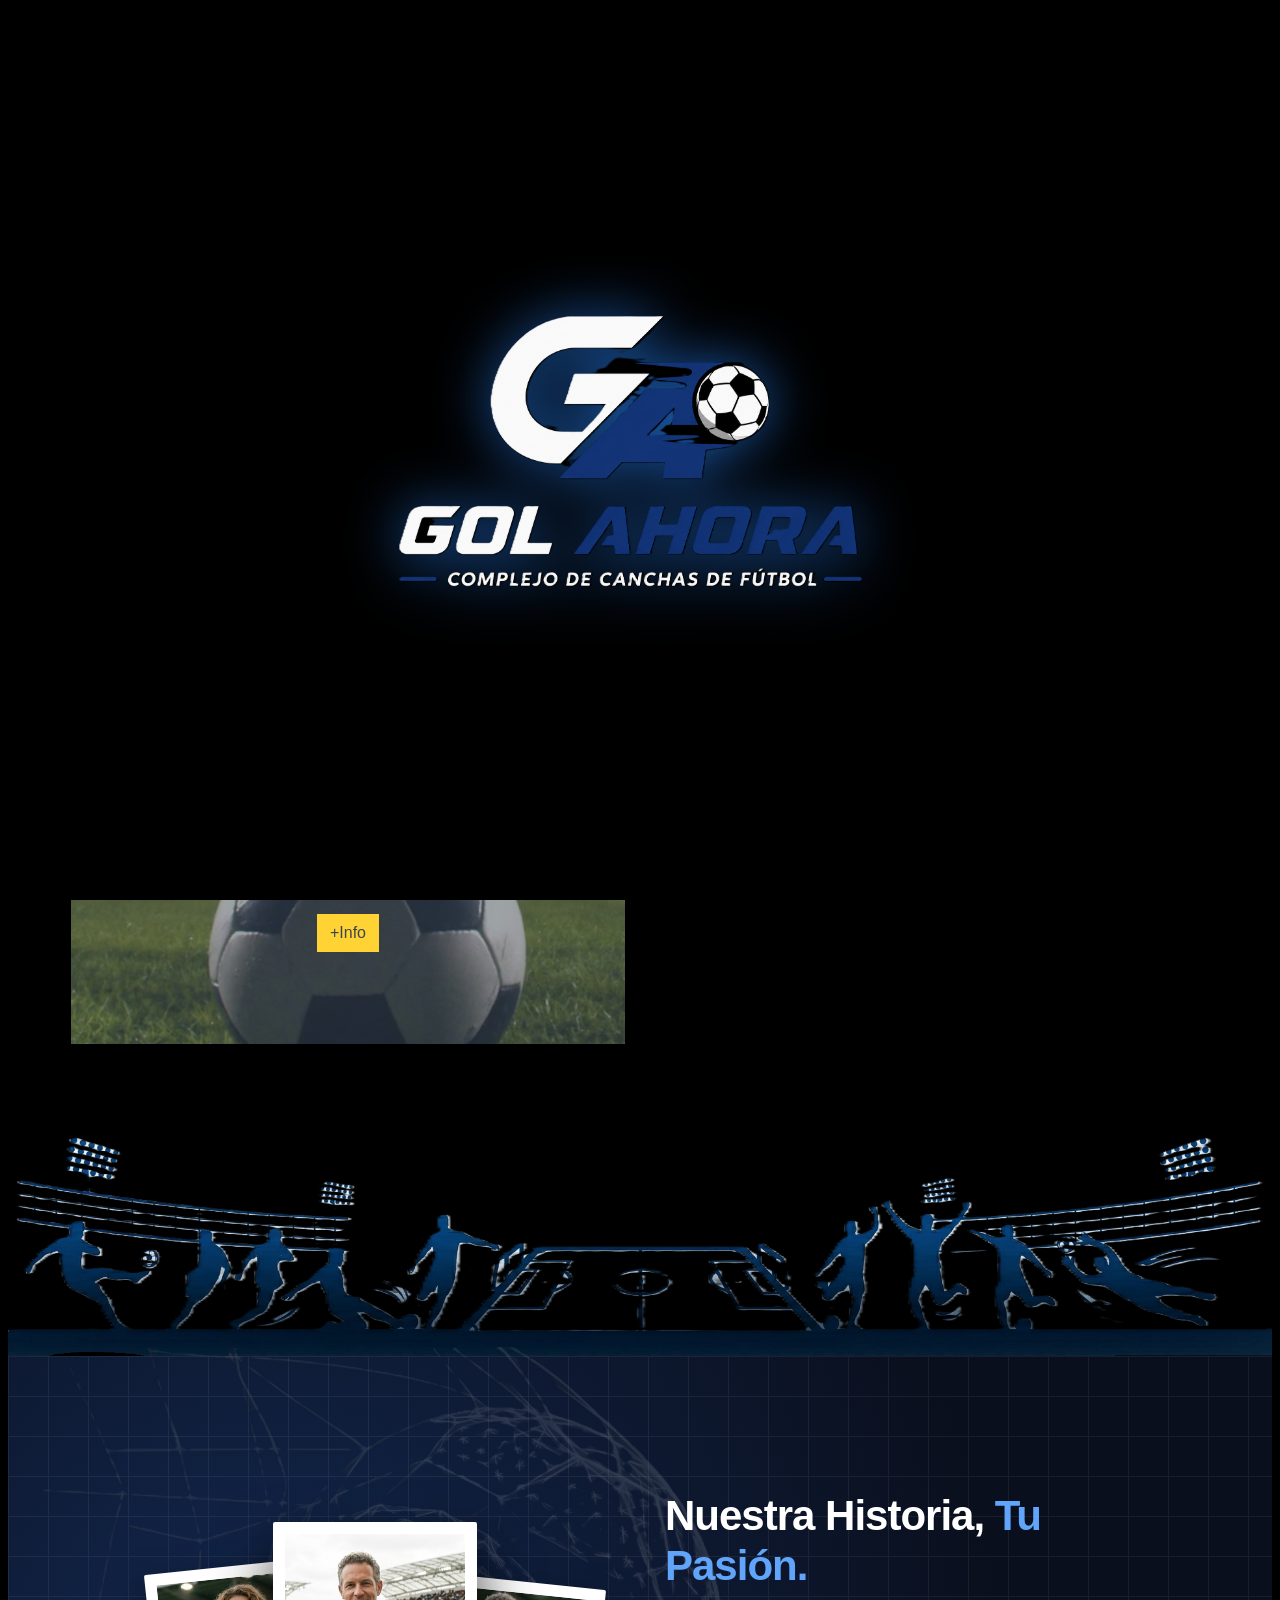
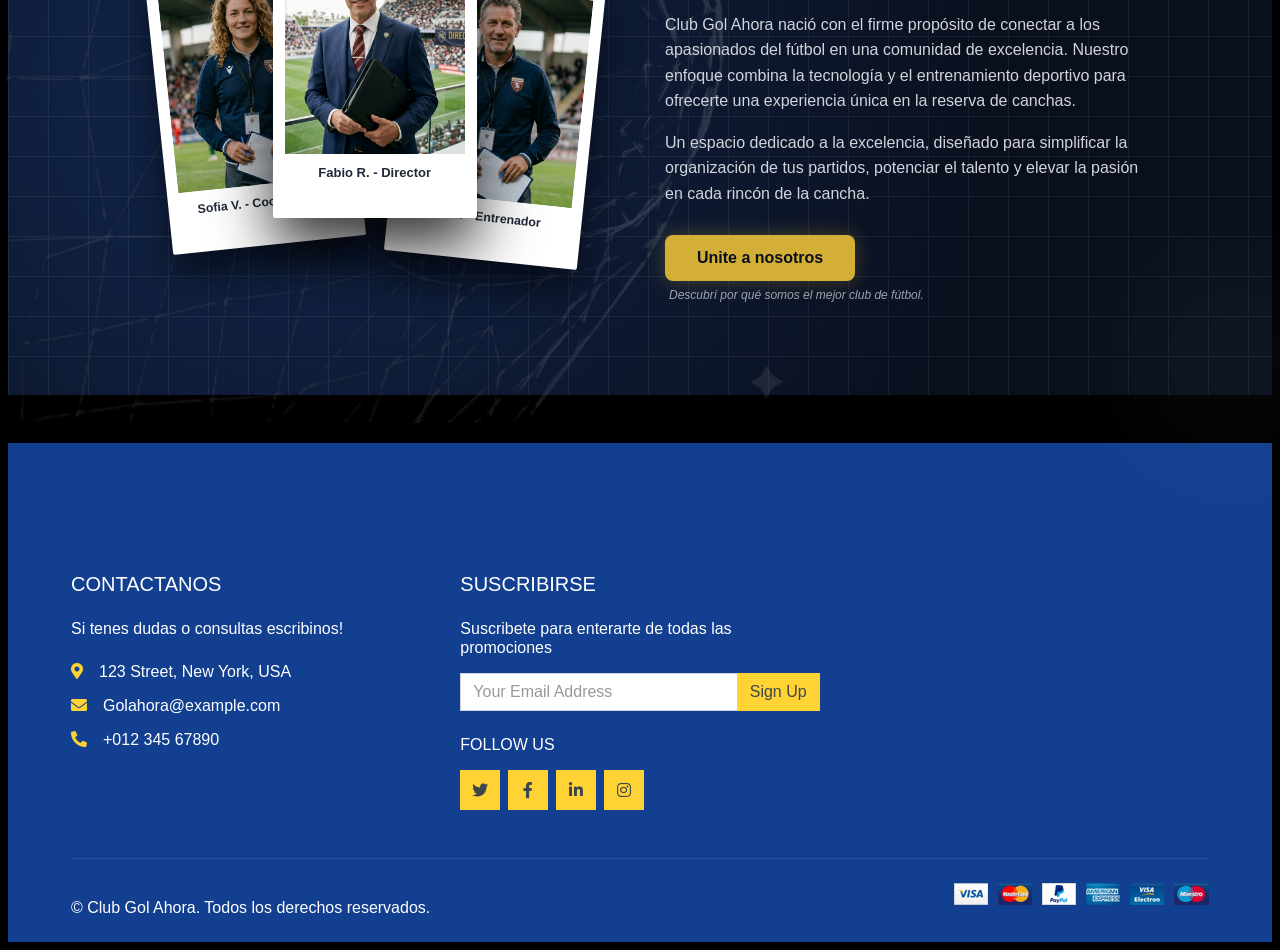
<file: index.html>
<!DOCTYPE html>
<html lang="en">

<head>
    <meta charset="utf-8">
    <title>Gol Ahora- Club de futbol</title>
    <meta content="width=device-width, initial-scale=1.0" name="viewport">
    <meta content="Free HTML Templates" name="description">

  

    <!-- Google Web Fonts -->
    <link rel="preconnect" href="https://fonts.gstatic.com">
    <link href="https://fonts.googleapis.com/css2?family=Roboto:wght@400;500;700&display=swap" rel="stylesheet">  

    <!-- Font Awesome -->
    <link href="https://cdnjs.cloudflare.com/ajax/libs/font-awesome/5.10.0/css/all.min.css" rel="stylesheet">

    <!-- Libraries Stylesheet -->
    <link href="lib/animate/animate.min.css" rel="stylesheet">
    <link href="lib/owlcarousel/assets/owl.carousel.min.css" rel="stylesheet">

    <!-- Customized Bootstrap Stylesheet -->
    <link href="css/style.css" rel="stylesheet">
</head>

<body>
    <!-- 1. PRELOADER (Siempre al principio del body) -->
    <div id="preloader">
        <div class="cancha-mini">
            <div class="arco"></div>
            <div class="pelota"></div>
        </div>
        <!-- Reemplazamos el h2 por la imagen del logo -->
        <div class="loading-logo-container">
            <img src="img/GOL_AHORA.png" alt="Gol Ahora" class="loading-logo">
        </div>
    </div>

    <!-- Barra de navegacion comienzo -->
    <div class="col-lg-12 px-0">
        <!-- Aplicamos una clase personalizada 'nav-diagonal' -->
        <nav class="navbar navbar-expand-lg navbar-dark py-0 px-0 nav-diagonal">

            <!-- Contenedor del Logo y Título (Lado Izquierdo) -->
            <div class="brand-section d-flex align-items-center">
                <a href="" class="text-decoration-none d-flex align-items-center">
                    <img src="img/icono1.png" alt="Logo GA" class="logo-img">
                    <div class="d-flex align-items-center text-nowrap">
                        <!-- 'CLUB' en azul del logo, 'GOL AHORA' en blanco -->
                        <span class="h1 text-uppercase mb-0 brand-club">CLUB</span>
                        <span class="h1 text-uppercase text-white mb-0 brand-gol">GOL AHORA</span>
                    </div>
                </a>
            </div>

            <!-- Botón para móviles -->
            <button type="button" class="navbar-toggler" data-toggle="collapse" data-target="#navbarCollapse">
                <span class="navbar-toggler-icon"></span>
            </button>

            <!-- Enlaces (Lado Derecho / Celeste) -->
            <div class="collapse navbar-collapse justify-content-end" id="navbarCollapse">
                <div class="navbar-nav py-0 pr-xl-5">
                    <a href="index.html" class="nav-item nav-link active">Home</a>
                    <a href="Registro.html" class="nav-item nav-link">Registrarse</a>
                    <a href="Acceder.html" class="nav-item nav-link">Acceder</a>
                    <a href="#SobreNosotros" class="nav-item nav-link">Sobre Nosotros</a>
                    <a href="#Contactanos" class="nav-item nav-link">Contactanos</a>
                </div>
            </div>
        </nav>
    </div>
    <!-- Navbar End -->
    <!-- Carousel Start -->
    <div class="container-fluid mb-4">
        <div class="row px-xl-5">
            <div class="col-lg-8">
                <div id="header-carousel" class="carousel slide carousel-fade mb-30 mb-lg-0" data-ride="carousel">
                    <ol class="carousel-indicators">
                        <li data-target="#header-carousel" data-slide-to="0" class="active"></li>
                        <li data-target="#header-carousel" data-slide-to="1"></li>
                        <li data-target="#header-carousel" data-slide-to="2"></li>
                        <li data-target="#header-carousel" data-slide-to="3"></li>
                    </ol>
                    <div class="carousel-inner">
                        <div class="carousel-item position-relative active" style="height: 430px;">
                            <img class="position-absolute w-100 h-100" src="img/ReservarCancha.jpeg" style="object-fit: cover;">
                            <div class="carousel-caption d-flex flex-column align-items-center justify-content-center">
                                <div class="p-3" style="max-width: 700px;">
                                    <h1 class="display-4 text-white mb-3 animate__animated animate__fadeInDown">Reserva tu cancha</h1>
                                    <p class="mx-md-5 px-5 animate__animated animate__bounceIn">Queres conocer nuestras canchas? Haz tu reserva ahora!</p>
                                    <a class="btn btn-outline-light py-2 px-4 mt-3 animate__animated animate__fadeInUp" href="VerCanchas.html">Ver canchas</a>
                                </div>
                            </div>
                        </div>
                        <div class="carousel-item position-relative" style="height: 430px;">
                            <img class="position-absolute w-100 h-100" src="img/Futbol5.jpeg" style="object-fit: cover;">
                            <div class="carousel-caption d-flex flex-column align-items-center justify-content-center">
                                <div class="p-3" style="max-width: 700px;">
                                    <h1 class="display-4 text-white mb-3 animate__animated animate__fadeInDown">Futbol 5</h1>
                                    <a class="btn btn-outline-light py-2 px-4 mt-3 animate__animated animate__fadeInUp" href="ReservadeCancha.html">Reservar</a>
                                </div>
                            </div>
                        </div>
                        <div class="carousel-item position-relative" style="height: 430px;">
                            <img class="position-absolute w-100 h-100" src="img/Futbol7.jpeg" style="object-fit: cover;">
                            <div class="carousel-caption d-flex flex-column align-items-center justify-content-center">
                                <div class="p-3" style="max-width: 700px;">
                                    <h1 class="display-4 text-white mb-3 animate__animated animate__fadeInDown">Futbol 7 </h1>
                                    <a class="btn btn-outline-light py-2 px-4 mt-3 animate__animated animate__fadeInUp" href="ReservadeCancha.html">Reservar</a>
                                </div>
                            </div>
                        </div>
                        <div class="carousel-item position-relative" style="height: 430px;">
                            <img class="position-absolute w-100 h-100" src="img/Futbol11.jpeg" style="object-fit: cover;">
                            <div class="carousel-caption d-flex flex-column align-items-center justify-content-center">
                                <div class="p-3" style="max-width: 700px;">
                                    <h1 class="display-4 text-white mb-3 animate__animated animate__fadeInDown">Futbol 11</h1>
                                    <a class="btn btn-outline-light py-2 px-4 mt-3 animate__animated animate__fadeInUp" href="ReservadeCancha.html">Reservar</a>
                                </div>
                            </div>
                        </div>
                    </div>
                </div>
            </div>
            <div class="col-lg-4">
                <div class="product-offer mb-30" style="height: 200px;">
                    <img class="img-fluid" src="img/ClasesParticulares.jpeg" alt="">
                    <div class="offer-text">

                        <h3 class="text-white mb-3">Clases particulares</h3>
                        <a href="" class="btn btn-primary">Inscribirse</a>
                    </div>
                </div>
                <div class="product-offer mb-30" style="height: 200px;">
                    <img class="img-fluid" src="img/Entrenamientos.jpeg" alt="">
                    <div class="offer-text">

                        <h3 class="text-white mb-3">Entrenamientos</h3>
                        <a href="" class="btn btn-primary">Inscribirse</a>
                    </div>
                </div>
            </div>
        </div>
    </div>
    <!-- Carousel End -->
    <!-- Featured Start -->
    <div class="row text-center justify-content-center">
        <!-- Icono Reserva de canchas -->
        <div class="col-lg-2 col-md-4 col-6 mb-4">
            <a href="ReservadeCancha.html">
                <img src="img/iconoReservaCanchas.png" class="btn-icon img-fluid" alt="Reservas">
            </a>
        </div>
        <!-- Icono Clases -->
        <div class="col-lg-2 col-md-4 col-6 mb-4">
            <a href="Login.html">
                <img src="img/iconoClases.png" class="btn-icon img-fluid" alt="Clases">
            </a>
        </div>
        <!-- Icono Entrenamientos-->
        <div class="col-lg-2 col-md-4 col-6 mb-4">
            <a href="">
                <img src="img/iconoEntrenamientos.png" class="btn-icon img-fluid" alt="Entrenamientos">
            </a>
        </div>
        <!-- Icono Torneos -->
        <div class="col-lg-2 col-md-4 col-6 mb-4">
            <a href="Torneos.html">
                <img src="img/iconoTorneos.png" class="btn-icon img-fluid" alt="Torneos">
            </a>
        </div>
        <!-- Icono Ligas -->
        <div class="col-lg-2 col-md-4 col-6 mb-4">
            <a href="Ligas.html">
                <img src="img/iconoLigas.png" class="btn-icon img-fluid" alt="Ligas">
            </a>
        </div>
    </div>



    <!-- Featured End -->
    <!-- Offer Start -->
    <div class="container-fluid pt-5 pb-3">
        <div class="row px-xl-5">
            <div class="col-md-6">
                <div class="product-offer mb-30" style="height: 300px;">
                    <img class="img-fluid" src="img/Descuentos.jpeg" alt="Descuentos">
                    <div class="offer-text">

                        <h3 class="text-white mb-3">Conoce nuestros Descuentos!</h3>
                        <a href="Descuentos.html" class="btn btn-primary">+Info</a>
                    </div>
                </div>
            </div>
            <div class="col-md-6">
                <div class="product-offer mb-30" style="height: 300px;">
                    <iframe src="https://www.google.com/maps/embed?pb=!1m18!1m12!1m3!1d3277.238815974752!2d-58.2701595257503!3d-34.77476277289345!2m3!1f0!2f0!3f0!3m2!1i1024!2i768!4f13.1!3m3!1m2!1s0x95a32eb0350b768f%3A0xbd0aa21eac3ef032!2sUniversidad%20Nacional%20Arturo%20Jauretche!5e0!3m2!1ses-419!2sar!4v1779295306758!5m2!1ses-419!2sar" width="600" height="450" style="border:0;" allowfullscreen="" loading="lazy" referrerpolicy="no-referrer-when-downgrade"></iframe> width="600" height="450" style="border:0;" allowfullscreen="" loading="lazy" referrerpolicy="no-referrer-when-downgrade"></iframe>
                </div>
            </div>
        </div>
    </div>
    </div>

    <div class="sn-header-banner-container">
        <img src="img/barrasobrenosotros.png" alt="Siluetas de fútbol Gol Ahora">
    </div>

    <section id="SobreNosotros">

        <div class="sn-bg-gradient"></div>
        <div class="sn-bg-grid"></div>

        <div class="sn-cards-container">
            <img src="img/pelotared.png" class="sn-img-atras" alt="Fondo de la sección">
            <div class="sn-card sn-card-left">
                <div class="sn-photo-wrapper">
                    <img src="img/coordinadora.png" alt="Sofia V. - Entrenadora Jefa">
                </div>
                <p class="sn-card-text">Sofia V. - Coordinadora </p>
            </div>

            <div class="sn-card sn-card-center">
                <div class="sn-photo-wrapper">
                    <img src="img/director.png" alt="Fabio R. - Director">
                </div>
                <p class="sn-card-text">Fabio R. - Director</p>
            </div>

            <div class="sn-card sn-card-right">
                <div class="sn-photo-wrapper">
                    <img src="img/entrenador.png" alt="Javier C. - Entrenador">
                </div>
                <p class="sn-card-text">Javier - Entrenador</p>
            </div>

        </div>

        <div class="sn-content-container">
            <h2 class="sn-title">
                Nuestra Historia, <span class="sn-title-accent">Tu Pasión.</span>
            </h2>

            <div class="sn-description">
                <p>
                    Club Gol Ahora nació con el firme propósito de conectar a los apasionados del fútbol en una comunidad de excelencia. Nuestro enfoque combina la tecnología y el entrenamiento deportivo para ofrecerte una experiencia única en la  reserva de canchas.
                </p>
                <p>
                    Un espacio dedicado a la excelencia, diseñado para simplificar la organización de tus partidos, potenciar el talento y elevar la pasión en cada rincón de la cancha.
                </p>
            </div>

            <div class="sn-button-wrapper">
                <a href="/Registro.html" class="sn-btn">Unite a nosotros</a>
                <p class="sn-btn-subtext">Descubrí por qué somos el mejor club de fútbol.</p>
            </div>
        </div>

        <div class="sn-glow-effect"></div>

    </section>

    <!-- Footer Start -->
    <div class="container-fluid footer-personalizado text-secondary mt-5 pt-5">

        <div class="row px-xl-5 pt-5">
            <div id="Contactanos" class="col-lg-4 col-md-12 mb-5 pr-3 pr-xl-5">
                <h5 class="text-secondary text-uppercase mb-4">Contactanos</h5>
                <p class="mb-4">Si tenes dudas o consultas escribinos!</p>
                <p class="mb-2"><i class="fa fa-map-marker-alt text-primary mr-3"></i>123 Street, New York, USA</p>
                <p class="mb-2"><i class="fa fa-envelope text-primary mr-3"></i>Golahora@example.com</p>
                <p class="mb-0"><i class="fa fa-phone-alt text-primary mr-3"></i>+012 345 67890</p>
            </div>

            <div class="col-md-4 mb-5">
                <h5 class="text-secondary text-uppercase mb-4">Suscribirse</h5>
                <p>Suscribete para enterarte de todas las promociones</p>
                <div class="input-group">
                    <input type="text" class="form-control" placeholder="Your Email Address">
                    <div class="input-group-append">
                        <button class="btn btn-primary">Sign Up</button>
                    </div>
                </div>
                <h6 class="text-secondary text-uppercase mt-4 mb-3">Follow Us</h6>
                <div class="d-flex">
                    <a class="btn btn-primary btn-square mr-2" href="#"><i class="fab fa-twitter"></i></a>
                    <a class="btn btn-primary btn-square mr-2" href="#"><i class="fab fa-facebook-f"></i></a>
                    <a class="btn btn-primary btn-square mr-2" href="#"><i class="fab fa-linkedin-in"></i></a>
                    <a class="btn btn-primary btn-square" href="#"><i class="fab fa-instagram"></i></a>
                </div>
            </div>
        </div> <!-- cierre row -->
        <!-- COPYRIGHT adentro del footer -->
        <div class="row border-top mx-xl-5 py-4" style="border-color: rgba(256, 256, 256, .1) !important;">
            <div class="col-md-6 px-xl-0">
                <p class="mb-md-0 text-center text-md-left text-secondary">
                    &copy; <a class="text-primary" href="#">Club Gol Ahora</a>. Todos los derechos reservados.
                </p>
            </div>
            <div class="col-md-6 px-xl-0 text-center text-md-right">
                <img class="img-fluid" src="img/payments.png" alt="">
            </div>
        </div> <!-- cierre row copyright -->

    </div> <!-- cierre footer-personalizado -->
    <!-- Footer End -->
    <!-- Back to Top -->
    <a href="#" class="btn btn-primary back-to-top"><i class="fa fa-angle-double-up"></i></a>


    <!-- JavaScript Libraries -->
    <script src="https://code.jquery.com/jquery-3.4.1.min.js"></script>
    <script src="https://stackpath.bootstrapcdn.com/bootstrap/4.4.1/js/bootstrap.bundle.min.js"></script>
    <script src="lib/easing/easing.min.js"></script>
    <script src="lib/owlcarousel/owl.carousel.min.js"></script>

    <!-- Contact Javascript File -->
    <script src="mail/jqBootstrapValidation.min.js"></script>
    <script src="mail/contact.js"></script>

    <!-- Template Javascript -->
    <script src="js/main.js"></script>
</body>

</html>
</file>
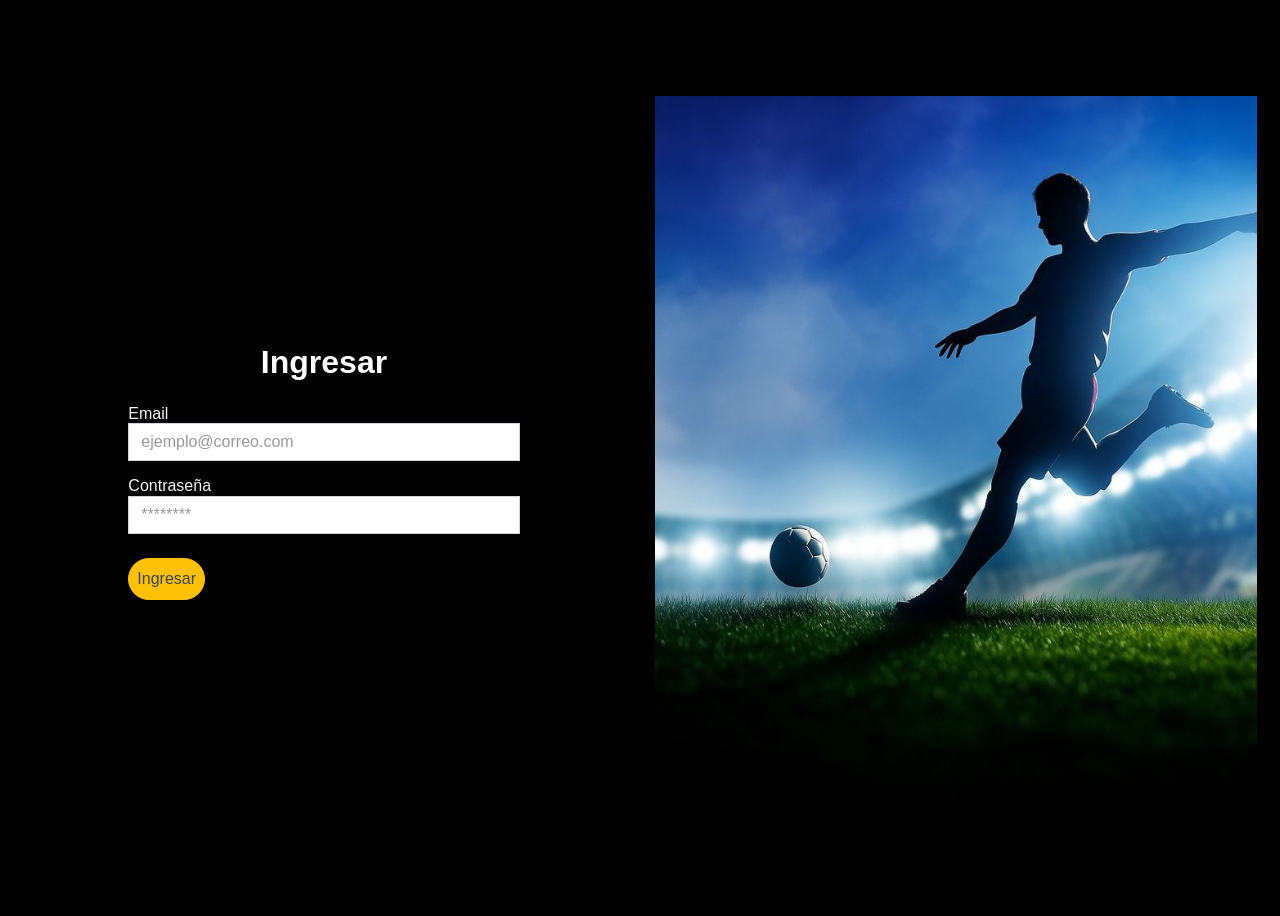
<file: Acceder.html>
<!DOCTYPE html>
<html lang="en">
<head>
        <meta charset="utf-8">
    <title>Acceder</title>
    <meta content="width=device-width, initial-scale=1.0" name="viewport">
    <meta content="Free HTML Templates" name="keywords">
    <meta content="Free HTML Templates" name="description">


    <!-- Favicon -->
    <link href="img/favicon.ico" rel="icon">

    <!-- Google Web Fonts -->
    <link rel="preconnect" href="https://fonts.gstatic.com">
    <link href="https://fonts.googleapis.com/css2?family=Roboto:wght@400;500;700&display=swap" rel="stylesheet">  

    <!-- Font Awesome -->
    <link href="https://cdnjs.cloudflare.com/ajax/libs/font-awesome/5.10.0/css/all.min.css" rel="stylesheet">

    <!-- Libraries Stylesheet -->
    <link href="lib/animate/animate.min.css" rel="stylesheet">
    <link href="lib/owlcarousel/assets/owl.carousel.min.css" rel="stylesheet">

    <!-- Customized Bootstrap Stylesheet -->
    <link href="css/style.css" rel="stylesheet">
</head>
    <body>
   <div class="container-fluid g-0 min-vh-100">
    
    <div class="row g-0 min-vh-100 align-items-center">
        
        <div class=" col-12 col-md-4 mx-auto">
            <h2 class="text-center fw-bold text-white mb-4">Ingresar</h2>
            
            <form id="login">
                <div class="mb-3 text-start">
                    <label for="email" class="form-label fw-semibold text-secondary">Email</label>
                    <input type="email" class="form-control" id="email" placeholder="ejemplo@correo.com" required>
                </div>
                
                <div class="mb-4 text-start">
                    <label for="password" class="form-label fw-semibold text-secondary">Contraseña</label>
                    <input type="password" class="form-control" id="password" placeholder="********" required>
                </div>
                
                <div class="d-grid">
                    <button type="submit" class="btn btn-warning text-dark fw-bold rounded-pill p-2 text-center text-decoration-none">
                    Ingresar
                    </button>
                </div>
            </form>
        </div> 
        <div class="col-12 col-md-6">
            <img src="img/acceder3.jpeg" alt="imagen acceder" class="img-fluid">
        </div> 
        
    </div>

</div>
        <script src="js/AccederApi.js"></script>
    </body>
</html>
</file>
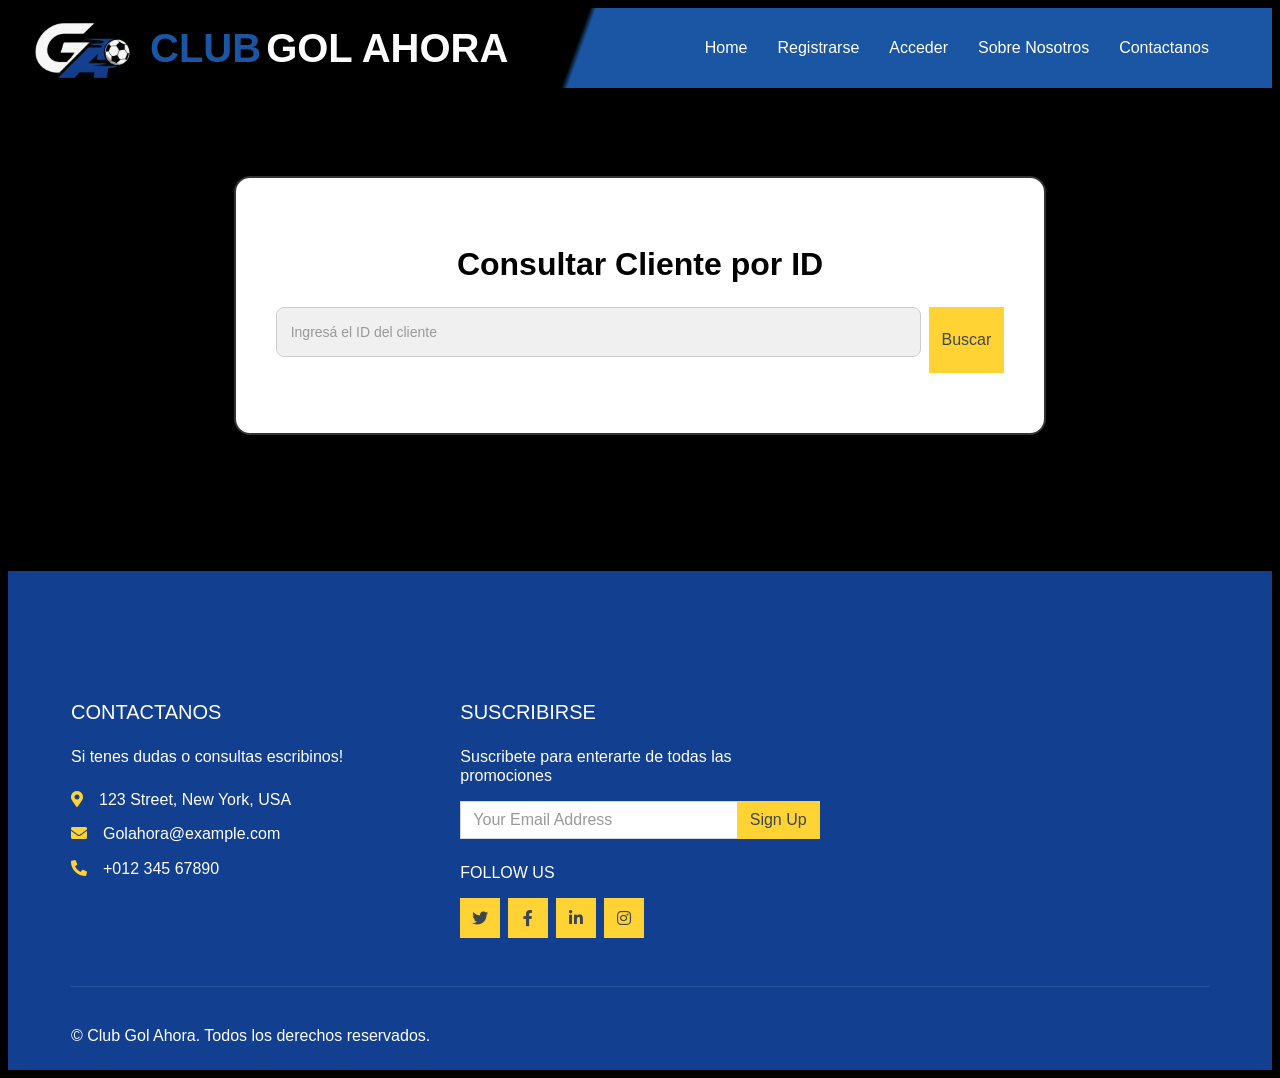
<file: ConsultarUnCliente.html>
<!DOCTYPE html>
<html lang="en">

<!-- HEAD, INFORMACION QUE LEE EL NAVEGADOR ANTES DE ENTRAR A LA PAGINA -->

<head>
    <meta charset="utf-8"> <!-- IDIOMA DE CARACTERES A USAR -->
    <title>Gol Ahora - Consulta Cliente</title>  <!-- TITULO DE LA PAGINA  -->
    <meta content="width=device-width, initial-scale=1.0" name="viewport"> <!-- HACE LA PAGINA RESPONSIVE -->
    <meta content="fútbol, canchas, torneos, reservas" name="keywords">

    <!-- FUENTES DE GOOGLE -->
    <link rel="preconnect" href="https://fonts.gstatic.com">
    <link href="https://fonts.googleapis.com/css2?family=Roboto:wght@400;500;700&display=swap" rel="stylesheet">

    <!-- CARGA LIBRERIA DE ICONOS -->
    <link href="https://cdnjs.cloudflare.com/ajax/libs/font-awesome/5.10.0/css/all.min.css" rel="stylesheet">

    <!-- DA LAS ANIMACIONES -->
    <link href="lib/animate/animate.min.css" rel="stylesheet">
    <link href="lib/owlcarousel/assets/owl.carousel.min.css" rel="stylesheet">

    <!-- ARCHIVO CSS CON EL ESTILO PROPIO -->
    <link href="css/style.css" rel="stylesheet">
</head>

<body>



    <!-- NAVBAR -->
    <div class="col-lg-12 px-0">
        <nav class="navbar navbar-expand-lg navbar-dark py-0 px-0 nav-diagonal">
            
            <!-- LOGO Y TITULOS -->
            <div class="brand-section d-flex align-items-center">
                <a href="index.html" class="text-decoration-none d-flex align-items-center">
                    <img src="img/icono1.png" alt="Logo GA" class="logo-img">
                    <div class="d-flex align-items-center text-nowrap">
                        <span class="h1 text-uppercase mb-0 brand-club">CLUB</span>
                        <span class="h1 text-uppercase text-white mb-0 brand-gol">GOL AHORA</span>
                    </div>
                </a>
            </div>

            <!-- BOTON HAMBURGUESA PARA CELULARES -->
            <button type="button" class="navbar-toggler" data-toggle="collapse" data-target="#navbarCollapse">
                <span class="navbar-toggler-icon"></span>
            </button>

            <!-- LINKS -->
            <div class="collapse navbar-collapse justify-content-end" id="navbarCollapse">
                <div class="navbar-nav py-0 pr-xl-5">
                    <a href="index.html" class="nav-item nav-link">Home</a>
                    <a href="Login.html" class="nav-item nav-link">Registrarse</a>
                    <a href="Acceder.html" class="nav-item nav-link">Acceder</a>
                    <a href="#SobreNosotros" class="nav-item nav-link">Sobre Nosotros</a>
                    <a href="#Contactanos" class="nav-item nav-link">Contactanos</a>
                </div>
            </div>
        </nav>
    </div>

    <!-- INICIO - ACÁ EL CONTENIDO REAL DE LA PAGINA VERCANCHAS -->
    <div class="container py-5">
    <div class="row justify-content-center">
        <div class="col-lg-8">
            <div class="tipo-cancha-form">

                <h2 class="text-center mb-4">Consultar Cliente por ID</h2>

                <p class="error escondido"></p>

                <!-- FORMULARIO DE BÚSQUEDA -->
                <div class="form-group d-flex gap-2">
                    <input type="number" id="input-id" class="form-control" placeholder="Ingresá el ID del cliente">
                    <button id="btn-buscar" class="btn btn-primary ml-2">Buscar</button>
                </div>

                <!-- RESULTADO -->
                <div id="resultado-cliente" style="display: none;">
                    <hr class="mb-4">
                    <h4 class="mb-4">Datos del Cliente</h4>
                    <table class="tabla-posiciones">
                        <tbody>
                            <tr><td><strong>Username</strong></td><td id="r-username"></td></tr>
                            <tr><td><strong>Nombre</strong></td><td id="r-nombre"></td></tr>
                            <tr><td><strong>Apellido</strong></td><td id="r-apellido"></td></tr>
                            <tr><td><strong>DNI</strong></td><td id="r-dni"></td></tr>
                            <tr><td><strong>Nacionalidad</strong></td><td id="r-nacionalidad"></td></tr>
                            <tr><td><strong>Género</strong></td><td id="r-genero"></td></tr>
                            <tr><td><strong>Fecha de Nacimiento</strong></td><td id="r-fecha_nacimiento"></td></tr>
                            <tr><td><strong>Email</strong></td><td id="r-email"></td></tr>
                            <tr><td><strong>Teléfono</strong></td><td id="r-telefono"></td></tr>
                            <tr><td><strong>Fecha de Registro</strong></td><td id="r-fecha_registro"></td></tr>
                            <tr><td><strong>Calle</strong></td><td id="r-calle"></td></tr>
                            <tr><td><strong>Número</strong></td><td id="r-numero"></td></tr>
                            <tr><td><strong>Código Postal</strong></td><td id="r-codigo_postal"></td></tr>
                            <tr><td><strong>Localidad</strong></td><td id="r-localidad"></td></tr>
                            <tr><td><strong>Ciudad</strong></td><td id="r-ciudad"></td></tr>
                            <tr><td><strong>Provincia</strong></td><td id="r-provincia"></td></tr>
                            <tr><td><strong>País</strong></td><td id="r-pais"></td></tr>
                            <tr><td><strong>Club</strong></td><td id="r-club"></td></tr>
                            <tr><td><strong>Nivel</strong></td><td id="r-user_level"></td></tr>
                        </tbody>
                    </table>
                </div>

             </div>
          </div>
        </div>
    </div>
    

    <!-- FIN - ACÁ EL CONTENIDO REAL DE LA PAGINA TORNEOS -->


    <!-- INICIO FOOTER -->
    <div class="container-fluid footer-personalizado text-secondary mt-5 pt-5">
        <div class="row px-xl-5 pt-5">

            <!-- CONTACTO -->
            <div id="Contactanos" class="col-lg-4 col-md-12 mb-5 pr-3 pr-xl-5">
                <h5 class="text-secondary text-uppercase mb-4">Contactanos</h5>
                <p class="mb-4">Si tenes dudas o consultas escribinos!</p>
                <p class="mb-2"><i class="fa fa-map-marker-alt text-primary mr-3"></i>123 Street, New York, USA</p>
                <p class="mb-2"><i class="fa fa-envelope text-primary mr-3"></i>Golahora@example.com</p>
                <p class="mb-0"><i class="fa fa-phone-alt text-primary mr-3"></i>+012 345 67890</p>
            </div>

            <!-- SUSCRIPCIÓN Y REDES -->
            <div class="col-md-4 mb-5">
                <h5 class="text-secondary text-uppercase mb-4">Suscribirse</h5>
                <p>Suscribete para enterarte de todas las promociones</p>
                <div class="input-group">
                    <input type="text" class="form-control" placeholder="Your Email Address">
                    <div class="input-group-append">
                        <button class="btn btn-primary">Sign Up</button>
                    </div>
                </div>
                <h6 class="text-secondary text-uppercase mt-4 mb-3">Follow Us</h6>
                <div class="d-flex">
                    <a class="btn btn-primary btn-square mr-2" href="#"><i class="fab fa-twitter"></i></a>
                    <a class="btn btn-primary btn-square mr-2" href="#"><i class="fab fa-facebook-f"></i></a>
                    <a class="btn btn-primary btn-square mr-2" href="#"><i class="fab fa-linkedin-in"></i></a>
                    <a class="btn btn-primary btn-square" href="#"><i class="fab fa-instagram"></i></a>
                </div>
            </div>

        </div>

        <!-- COPYRIGHT -->
        <div class="row border-top mx-xl-5 py-4" style="border-color: rgba(256, 256, 256, .1) !important;">
            <div class="col-md-6 px-xl-0">
                <p class="mb-md-0 text-center text-md-left text-secondary">
                    &copy; <a class="text-primary" href="#">Club Gol Ahora</a>. Todos los derechos reservados.
                </p>
            </div>
        </div>

    </div>
    <!-- FIN FOOTER -->

    <!-- SCRIPTS JAVASCRIPT -->
    <script src="https://code.jquery.com/jquery-3.4.1.min.js"></script>
    <script src="https://stackpath.bootstrapcdn.com/bootstrap/4.4.1/js/bootstrap.bundle.min.js"></script>
    <script src="lib/easing/easing.min.js"></script>
    <script src="lib/owlcarousel/owl.carousel.min.js"></script>
    <script src="js/main.js"></script>
    <script src="js/consultaclienteid.js"></script>


</body>
</html>
</file>
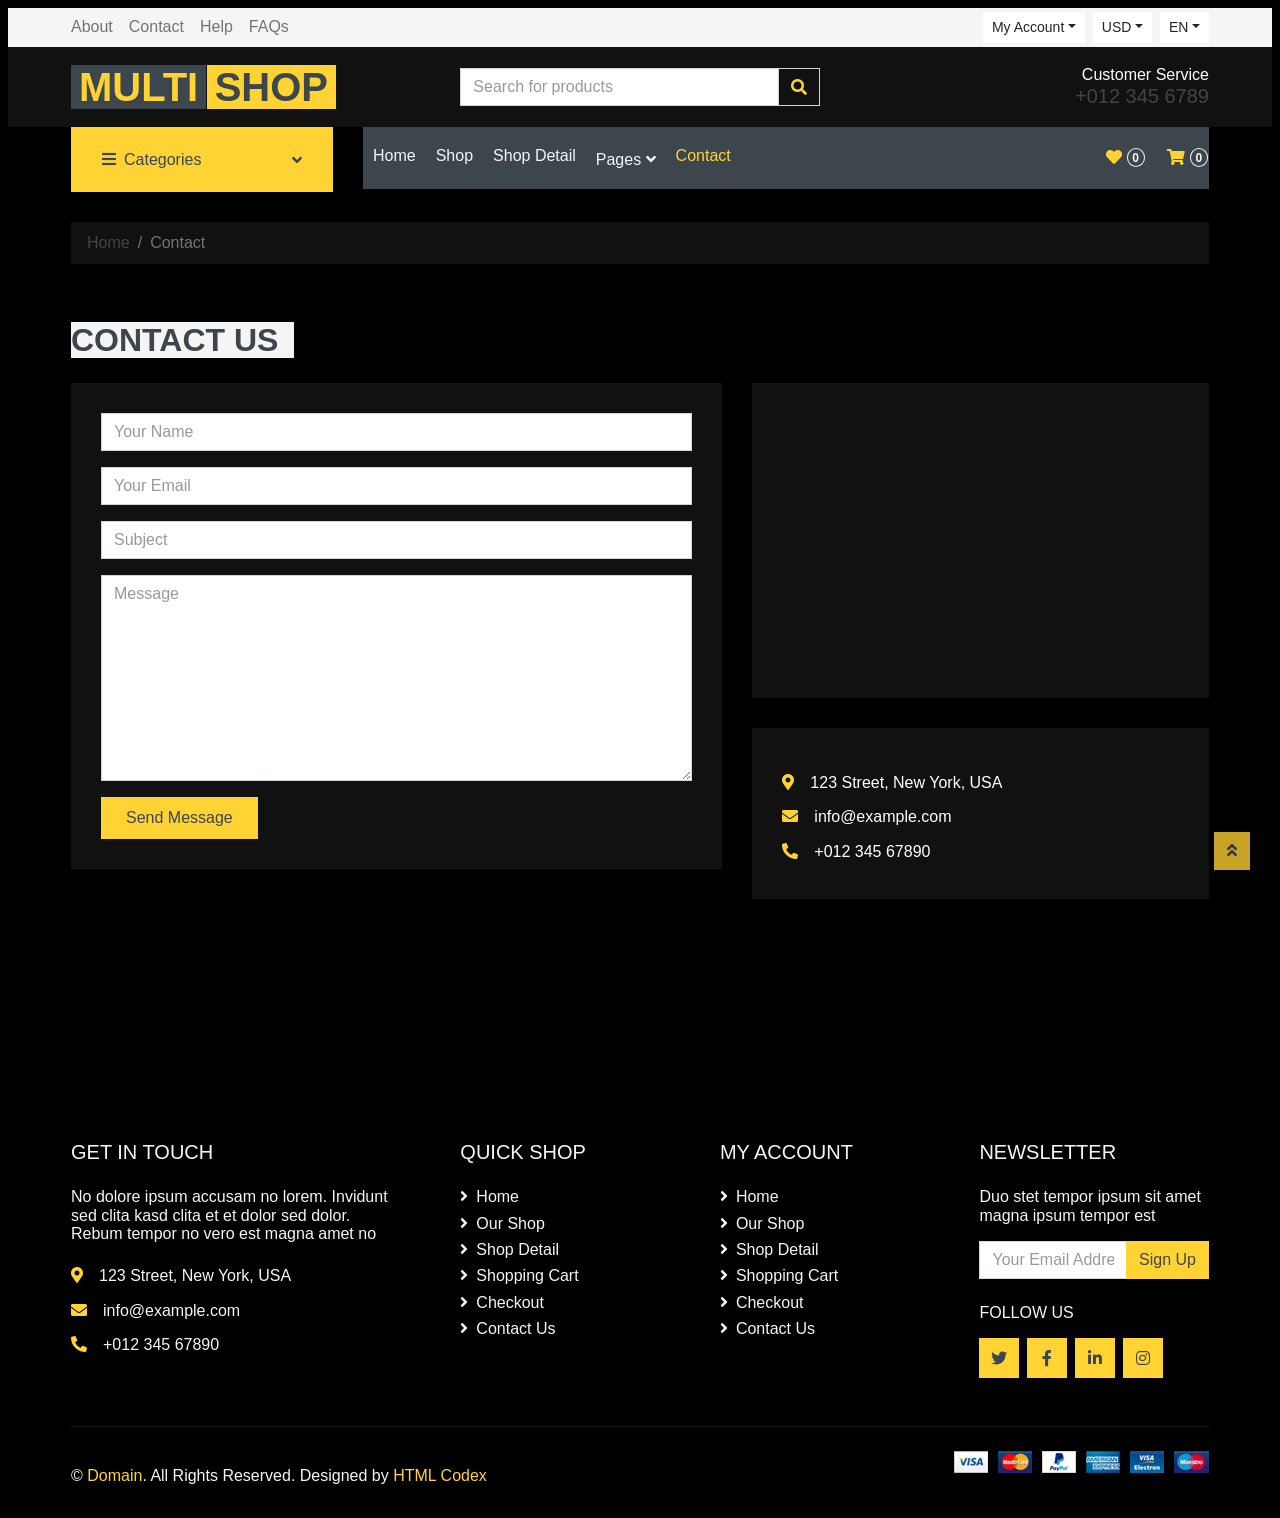
<file: contact.html>
<!DOCTYPE html>
<html lang="en">

<head>
    <meta charset="utf-8">
    <title>MultiShop - Online Shop Website Template</title>
    <meta content="width=device-width, initial-scale=1.0" name="viewport">
    <meta content="Free HTML Templates" name="keywords">
    <meta content="Free HTML Templates" name="description">

    <!-- Favicon -->
    <link href="img/favicon.ico" rel="icon">

    <!-- Google Web Fonts -->
    <link rel="preconnect" href="https://fonts.gstatic.com">
    <link href="https://fonts.googleapis.com/css2?family=Roboto:wght@400;500;700&display=swap" rel="stylesheet">  

    <!-- Font Awesome -->
    <link href="https://cdnjs.cloudflare.com/ajax/libs/font-awesome/5.10.0/css/all.min.css" rel="stylesheet">

    <!-- Libraries Stylesheet -->
    <link href="lib/animate/animate.min.css" rel="stylesheet">
    <link href="lib/owlcarousel/assets/owl.carousel.min.css" rel="stylesheet">

    <!-- Customized Bootstrap Stylesheet -->
    <link href="css/style.css" rel="stylesheet">
</head>

<body>
    <!-- Topbar Start -->
    <div class="container-fluid">
        <div class="row bg-secondary py-1 px-xl-5">
            <div class="col-lg-6 d-none d-lg-block">
                <div class="d-inline-flex align-items-center h-100">
                    <a class="text-body mr-3" href="">About</a>
                    <a class="text-body mr-3" href="">Contact</a>
                    <a class="text-body mr-3" href="">Help</a>
                    <a class="text-body mr-3" href="">FAQs</a>
                </div>
            </div>
            <div class="col-lg-6 text-center text-lg-right">
                <div class="d-inline-flex align-items-center">
                    <div class="btn-group">
                        <button type="button" class="btn btn-sm btn-light dropdown-toggle" data-toggle="dropdown">My Account</button>
                        <div class="dropdown-menu dropdown-menu-right">
                            <button class="dropdown-item" type="button">Sign in</button>
                            <button class="dropdown-item" type="button">Sign up</button>
                        </div>
                    </div>
                    <div class="btn-group mx-2">
                        <button type="button" class="btn btn-sm btn-light dropdown-toggle" data-toggle="dropdown">USD</button>
                        <div class="dropdown-menu dropdown-menu-right">
                            <button class="dropdown-item" type="button">EUR</button>
                            <button class="dropdown-item" type="button">GBP</button>
                            <button class="dropdown-item" type="button">CAD</button>
                        </div>
                    </div>
                    <div class="btn-group">
                        <button type="button" class="btn btn-sm btn-light dropdown-toggle" data-toggle="dropdown">EN</button>
                        <div class="dropdown-menu dropdown-menu-right">
                            <button class="dropdown-item" type="button">FR</button>
                            <button class="dropdown-item" type="button">AR</button>
                            <button class="dropdown-item" type="button">RU</button>
                        </div>
                    </div>
                </div>
                <div class="d-inline-flex align-items-center d-block d-lg-none">
                    <a href="" class="btn px-0 ml-2">
                        <i class="fas fa-heart text-dark"></i>
                        <span class="badge text-dark border border-dark rounded-circle" style="padding-bottom: 2px;">0</span>
                    </a>
                    <a href="" class="btn px-0 ml-2">
                        <i class="fas fa-shopping-cart text-dark"></i>
                        <span class="badge text-dark border border-dark rounded-circle" style="padding-bottom: 2px;">0</span>
                    </a>
                </div>
            </div>
        </div>
        <div class="row align-items-center bg-light py-3 px-xl-5 d-none d-lg-flex">
            <div class="col-lg-4">
                <a href="" class="text-decoration-none">
                    <span class="h1 text-uppercase text-primary bg-dark px-2">Multi</span>
                    <span class="h1 text-uppercase text-dark bg-primary px-2 ml-n1">Shop</span>
                </a>
            </div>
            <div class="col-lg-4 col-6 text-left">
                <form action="">
                    <div class="input-group">
                        <input type="text" class="form-control" placeholder="Search for products">
                        <div class="input-group-append">
                            <span class="input-group-text bg-transparent text-primary">
                                <i class="fa fa-search"></i>
                            </span>
                        </div>
                    </div>
                </form>
            </div>
            <div class="col-lg-4 col-6 text-right">
                <p class="m-0">Customer Service</p>
                <h5 class="m-0">+012 345 6789</h5>
            </div>
        </div>
    </div>
    <!-- Topbar End -->


    <!-- Navbar Start -->
    <div class="container-fluid bg-dark mb-30">
        <div class="row px-xl-5">
            <div class="col-lg-3 d-none d-lg-block">
                <a class="btn d-flex align-items-center justify-content-between bg-primary w-100" data-toggle="collapse" href="#navbar-vertical" style="height: 65px; padding: 0 30px;">
                    <h6 class="text-dark m-0"><i class="fa fa-bars mr-2"></i>Categories</h6>
                    <i class="fa fa-angle-down text-dark"></i>
                </a>
                <nav class="collapse position-absolute navbar navbar-vertical navbar-light align-items-start p-0 bg-light" id="navbar-vertical" style="width: calc(100% - 30px); z-index: 999;">
                    <div class="navbar-nav w-100">
                        <div class="nav-item dropdown dropright">
                            <a href="#" class="nav-link dropdown-toggle" data-toggle="dropdown">Dresses <i class="fa fa-angle-right float-right mt-1"></i></a>
                            <div class="dropdown-menu position-absolute rounded-0 border-0 m-0">
                                <a href="" class="dropdown-item">Men's Dresses</a>
                                <a href="" class="dropdown-item">Women's Dresses</a>
                                <a href="" class="dropdown-item">Baby's Dresses</a>
                            </div>
                        </div>
                        <a href="" class="nav-item nav-link">Shirts</a>
                        <a href="" class="nav-item nav-link">Jeans</a>
                        <a href="" class="nav-item nav-link">Swimwear</a>
                        <a href="" class="nav-item nav-link">Sleepwear</a>
                        <a href="" class="nav-item nav-link">Sportswear</a>
                        <a href="" class="nav-item nav-link">Jumpsuits</a>
                        <a href="" class="nav-item nav-link">Blazers</a>
                        <a href="" class="nav-item nav-link">Jackets</a>
                        <a href="" class="nav-item nav-link">Shoes</a>
                    </div>
                </nav>
            </div>
            <div class="col-lg-9">
                <nav class="navbar navbar-expand-lg bg-dark navbar-dark py-3 py-lg-0 px-0">
                    <a href="" class="text-decoration-none d-block d-lg-none">
                        <span class="h1 text-uppercase text-dark bg-light px-2">Multi</span>
                        <span class="h1 text-uppercase text-light bg-primary px-2 ml-n1">Shop</span>
                    </a>
                    <button type="button" class="navbar-toggler" data-toggle="collapse" data-target="#navbarCollapse">
                        <span class="navbar-toggler-icon"></span>
                    </button>
                    <div class="collapse navbar-collapse justify-content-between" id="navbarCollapse">
                        <div class="navbar-nav mr-auto py-0">
                            <a href="index.html" class="nav-item nav-link">Home</a>
                            <a href="shop.html" class="nav-item nav-link">Shop</a>
                            <a href="detail.html" class="nav-item nav-link">Shop Detail</a>
                            <div class="nav-item dropdown">
                                <a href="#" class="nav-link dropdown-toggle" data-toggle="dropdown">Pages <i class="fa fa-angle-down mt-1"></i></a>
                                <div class="dropdown-menu bg-primary rounded-0 border-0 m-0">
                                    <a href="cart.html" class="dropdown-item">Shopping Cart</a>
                                    <a href="checkout.html" class="dropdown-item">Checkout</a>
                                </div>
                            </div>
                            <a href="contact.html" class="nav-item nav-link active">Contact</a>
                        </div>
                        <div class="navbar-nav ml-auto py-0 d-none d-lg-block">
                            <a href="" class="btn px-0">
                                <i class="fas fa-heart text-primary"></i>
                                <span class="badge text-secondary border border-secondary rounded-circle" style="padding-bottom: 2px;">0</span>
                            </a>
                            <a href="" class="btn px-0 ml-3">
                                <i class="fas fa-shopping-cart text-primary"></i>
                                <span class="badge text-secondary border border-secondary rounded-circle" style="padding-bottom: 2px;">0</span>
                            </a>
                        </div>
                    </div>
                </nav>
            </div>
        </div>
    </div>
    <!-- Navbar End -->


    <!-- Breadcrumb Start -->
    <div class="container-fluid">
        <div class="row px-xl-5">
            <div class="col-12">
                <nav class="breadcrumb bg-light mb-30">
                    <a class="breadcrumb-item text-dark" href="#">Home</a>
                    <span class="breadcrumb-item active">Contact</span>
                </nav>
            </div>
        </div>
    </div>
    <!-- Breadcrumb End -->


    <!-- Contact Start -->
    <div class="container-fluid">
        <h2 class="section-title position-relative text-uppercase mx-xl-5 mb-4"><span class="bg-secondary pr-3">Contact Us</span></h2>
        <div class="row px-xl-5">
            <div class="col-lg-7 mb-5">
                <div class="contact-form bg-light p-30">
                    <div id="success"></div>
                    <form name="sentMessage" id="contactForm" novalidate="novalidate">
                        <div class="control-group">
                            <input type="text" class="form-control" id="name" placeholder="Your Name"
                                required="required" data-validation-required-message="Please enter your name" />
                            <p class="help-block text-danger"></p>
                        </div>
                        <div class="control-group">
                            <input type="email" class="form-control" id="email" placeholder="Your Email"
                                required="required" data-validation-required-message="Please enter your email" />
                            <p class="help-block text-danger"></p>
                        </div>
                        <div class="control-group">
                            <input type="text" class="form-control" id="subject" placeholder="Subject"
                                required="required" data-validation-required-message="Please enter a subject" />
                            <p class="help-block text-danger"></p>
                        </div>
                        <div class="control-group">
                            <textarea class="form-control" rows="8" id="message" placeholder="Message"
                                required="required"
                                data-validation-required-message="Please enter your message"></textarea>
                            <p class="help-block text-danger"></p>
                        </div>
                        <div>
                            <button class="btn btn-primary py-2 px-4" type="submit" id="sendMessageButton">Send
                                Message</button>
                        </div>
                    </form>
                </div>
            </div>
            <div class="col-lg-5 mb-5">
                <div class="bg-light p-30 mb-30">
                    <iframe style="width: 100%; height: 250px;"
                    src="https://www.google.com/maps/embed?pb=!1m18!1m12!1m3!1d3001156.4288297426!2d-78.01371936852176!3d42.72876761954724!2m3!1f0!2f0!3f0!3m2!1i1024!2i768!4f13.1!3m3!1m2!1s0x4ccc4bf0f123a5a9%3A0xddcfc6c1de189567!2sNew%20York%2C%20USA!5e0!3m2!1sen!2sbd!4v1603794290143!5m2!1sen!2sbd"
                    frameborder="0" style="border:0;" allowfullscreen="" aria-hidden="false" tabindex="0"></iframe>
                </div>
                <div class="bg-light p-30 mb-3">
                    <p class="mb-2"><i class="fa fa-map-marker-alt text-primary mr-3"></i>123 Street, New York, USA</p>
                    <p class="mb-2"><i class="fa fa-envelope text-primary mr-3"></i>info@example.com</p>
                    <p class="mb-2"><i class="fa fa-phone-alt text-primary mr-3"></i>+012 345 67890</p>
                </div>
            </div>
        </div>
    </div>
    <!-- Contact End -->


    <!-- Footer Start -->
    <div class="container-fluid bg-dark text-secondary mt-5 pt-5">
        <div class="row px-xl-5 pt-5">
            <div class="col-lg-4 col-md-12 mb-5 pr-3 pr-xl-5">
                <h5 class="text-secondary text-uppercase mb-4">Get In Touch</h5>
                <p class="mb-4">No dolore ipsum accusam no lorem. Invidunt sed clita kasd clita et et dolor sed dolor. Rebum tempor no vero est magna amet no</p>
                <p class="mb-2"><i class="fa fa-map-marker-alt text-primary mr-3"></i>123 Street, New York, USA</p>
                <p class="mb-2"><i class="fa fa-envelope text-primary mr-3"></i>info@example.com</p>
                <p class="mb-0"><i class="fa fa-phone-alt text-primary mr-3"></i>+012 345 67890</p>
            </div>
            <div class="col-lg-8 col-md-12">
                <div class="row">
                    <div class="col-md-4 mb-5">
                        <h5 class="text-secondary text-uppercase mb-4">Quick Shop</h5>
                        <div class="d-flex flex-column justify-content-start">
                            <a class="text-secondary mb-2" href="#"><i class="fa fa-angle-right mr-2"></i>Home</a>
                            <a class="text-secondary mb-2" href="#"><i class="fa fa-angle-right mr-2"></i>Our Shop</a>
                            <a class="text-secondary mb-2" href="#"><i class="fa fa-angle-right mr-2"></i>Shop Detail</a>
                            <a class="text-secondary mb-2" href="#"><i class="fa fa-angle-right mr-2"></i>Shopping Cart</a>
                            <a class="text-secondary mb-2" href="#"><i class="fa fa-angle-right mr-2"></i>Checkout</a>
                            <a class="text-secondary" href="#"><i class="fa fa-angle-right mr-2"></i>Contact Us</a>
                        </div>
                    </div>
                    <div class="col-md-4 mb-5">
                        <h5 class="text-secondary text-uppercase mb-4">My Account</h5>
                        <div class="d-flex flex-column justify-content-start">
                            <a class="text-secondary mb-2" href="#"><i class="fa fa-angle-right mr-2"></i>Home</a>
                            <a class="text-secondary mb-2" href="#"><i class="fa fa-angle-right mr-2"></i>Our Shop</a>
                            <a class="text-secondary mb-2" href="#"><i class="fa fa-angle-right mr-2"></i>Shop Detail</a>
                            <a class="text-secondary mb-2" href="#"><i class="fa fa-angle-right mr-2"></i>Shopping Cart</a>
                            <a class="text-secondary mb-2" href="#"><i class="fa fa-angle-right mr-2"></i>Checkout</a>
                            <a class="text-secondary" href="#"><i class="fa fa-angle-right mr-2"></i>Contact Us</a>
                        </div>
                    </div>
                    <div class="col-md-4 mb-5">
                        <h5 class="text-secondary text-uppercase mb-4">Newsletter</h5>
                        <p>Duo stet tempor ipsum sit amet magna ipsum tempor est</p>
                        <form action="">
                            <div class="input-group">
                                <input type="text" class="form-control" placeholder="Your Email Address">
                                <div class="input-group-append">
                                    <button class="btn btn-primary">Sign Up</button>
                                </div>
                            </div>
                        </form>
                        <h6 class="text-secondary text-uppercase mt-4 mb-3">Follow Us</h6>
                        <div class="d-flex">
                            <a class="btn btn-primary btn-square mr-2" href="#"><i class="fab fa-twitter"></i></a>
                            <a class="btn btn-primary btn-square mr-2" href="#"><i class="fab fa-facebook-f"></i></a>
                            <a class="btn btn-primary btn-square mr-2" href="#"><i class="fab fa-linkedin-in"></i></a>
                            <a class="btn btn-primary btn-square" href="#"><i class="fab fa-instagram"></i></a>
                        </div>
                    </div>
                </div>
            </div>
        </div>
        <div class="row border-top mx-xl-5 py-4" style="border-color: rgba(256, 256, 256, .1) !important;">
            <div class="col-md-6 px-xl-0">
                <p class="mb-md-0 text-center text-md-left text-secondary">
                    &copy; <a class="text-primary" href="#">Domain</a>. All Rights Reserved. Designed
                    by
                    <a class="text-primary" href="https://htmlcodex.com">HTML Codex</a>
                </p>
            </div>
            <div class="col-md-6 px-xl-0 text-center text-md-right">
                <img class="img-fluid" src="img/payments.png" alt="">
            </div>
        </div>
    </div>
    <!-- Footer End -->


    <!-- Back to Top -->
    <a href="#" class="btn btn-primary back-to-top"><i class="fa fa-angle-double-up"></i></a>


    <!-- JavaScript Libraries -->
    <script src="https://code.jquery.com/jquery-3.4.1.min.js"></script>
    <script src="https://stackpath.bootstrapcdn.com/bootstrap/4.4.1/js/bootstrap.bundle.min.js"></script>
    <script src="lib/easing/easing.min.js"></script>
    <script src="lib/owlcarousel/owl.carousel.min.js"></script>

    <!-- Contact Javascript File -->
    <script src="mail/jqBootstrapValidation.min.js"></script>
    <script src="mail/contact.js"></script>

    <!-- Template Javascript -->
    <script src="js/main.js"></script>
</body>

</html>
</file>
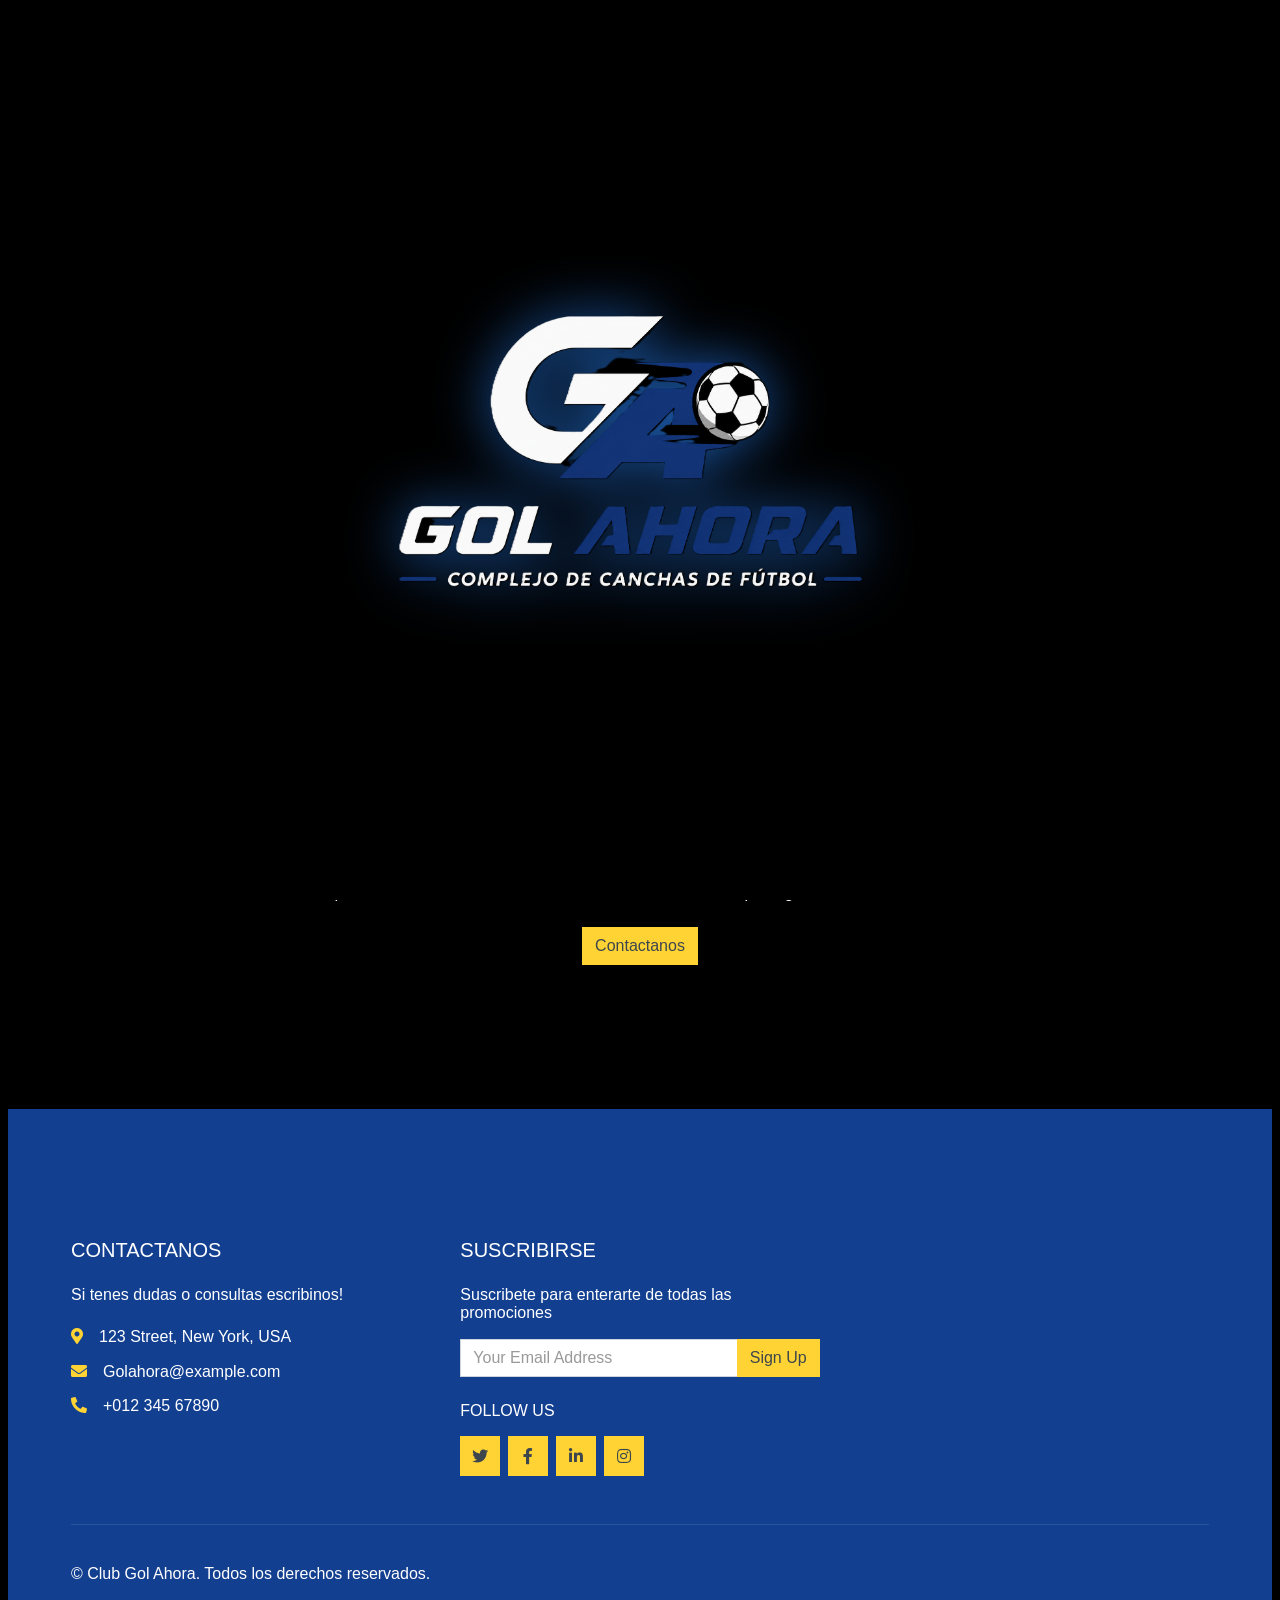
<file: Descuentos.html>
<!DOCTYPE html>
<html lang="en">

<!-- HEAD, INFORMACION QUE LEE EL NAVEGADOR ANTES DE ENTRAR A LA PAGINA -->

<head>
    <meta charset="utf-8"> <!-- IDIOMA DE CARACTERES A USAR -->
    <title>Gol Ahora - Descuentos</title>  <!-- TITULO DE LA PAGINA  -->
    <meta content="width=device-width, initial-scale=1.0" name="viewport"> <!-- HACE LA PAGINA RESPONSIVE -->
    <meta content="fútbol, canchas, torneos, reservas" name="keywords">

    <!-- FUENTES DE GOOGLE -->
    <link rel="preconnect" href="https://fonts.gstatic.com">
    <link href="https://fonts.googleapis.com/css2?family=Roboto:wght@400;500;700&display=swap" rel="stylesheet">

    <!-- CARGA LIBRERIA DE ICONOS -->
    <link href="https://cdnjs.cloudflare.com/ajax/libs/font-awesome/5.10.0/css/all.min.css" rel="stylesheet">

    <!-- DA LAS ANIMACIONES -->
    <link href="lib/animate/animate.min.css" rel="stylesheet">
    <link href="lib/owlcarousel/assets/owl.carousel.min.css" rel="stylesheet">

    <!-- ARCHIVO CSS CON EL ESTILO PROPIO -->
    <link href="css/style.css" rel="stylesheet">
</head>

<body>

    <!-- PRELOADER PANTALLA DE CARGA-->
    <div id="preloader">
        <div class="cancha-mini">
            <div class="arco"></div>
            <div class="pelota"></div>
        </div>
        <div class="loading-logo-container">
            <img src="img/GOL_AHORA.png" alt="Gol Ahora" class="loading-logo">
        </div>
    </div>

    <!-- NAVBAR -->
    <div class="col-lg-12 px-0">
        <nav class="navbar navbar-expand-lg navbar-dark py-0 px-0 nav-diagonal">

            <!-- LOGO Y TITULOS -->
            <div class="brand-section d-flex align-items-center">
                <a href="index.html" class="text-decoration-none d-flex align-items-center">
                    <img src="img/icono1.png" alt="Logo GA" class="logo-img">
                    <div class="d-flex align-items-center text-nowrap">
                        <span class="h1 text-uppercase mb-0 brand-club">CLUB</span>
                        <span class="h1 text-uppercase text-white mb-0 brand-gol">GOL AHORA</span>
                    </div>
                </a>
            </div>

            <!-- BOTON HAMBURGUESA PARA CELULARES -->
            <button type="button" class="navbar-toggler" data-toggle="collapse" data-target="#navbarCollapse">
                <span class="navbar-toggler-icon"></span>
            </button>

            <!-- LINKS -->
            <div class="collapse navbar-collapse justify-content-end" id="navbarCollapse">
                <div class="navbar-nav py-0 pr-xl-5">
                    <a href="index.html" class="nav-item nav-link">Home</a>
                    <a href="Login.html" class="nav-item nav-link">Registrarse</a>
                    <a href="Acceder.html" class="nav-item nav-link">Acceder</a>
                    <a href="#SobreNosotros" class="nav-item nav-link">Sobre Nosotros</a>
                    <a href="#Contactanos" class="nav-item nav-link">Contactanos</a>
                </div>
            </div>
        </nav>
    </div>

    <!-- INICIO - ACÁ EL CONTENIDO REAL DE LA PAGINA TORNEOS -->
    <div class="container py-5">

        <!-- H1 TITULO -->
        <div class="row">
            <div class="col-12 text-center">
                <h1 class="text-uppercase mb-3 text-white">Descuentos y Promociones</h1>
                <p class="mb-5">
                    En Club Gol Ahora queremos que jugar sea accesible para todos.
                    Conocé los descuentos disponibles y consultá con el personal del club cómo aplicarlos.
                </p>
            </div>
        </div>

        <!-- DIVISOR -->
        <hr class="mb-5">

        <!-- CARDS DE DESCUENTOS -->
        <div class="descuentos-container">

            <!-- Card Paquete de Horas -->
            <div class="descuento-card">
                <!-- ÍCONO REPRESENTATIVO -->
                <div class="descuento-icono">
                    <i class="fa fa-clock"></i>
                </div>
                <div class="descuento-info">
                    <h5>Paquete de Horas</h5>
                    <p>
                        Reservá un paquete de horas mensuales y accedé a una tarifa especial.
                        Cuantas más horas reserves, mayor es el descuento.
                    </p>
                    <p class="descuento-condicion">* El descuento es aplicado por el personal del club al momento de la reserva.</p>
                </div>
            </div>

            <!-- Card Equipos en Ligas Regulares -->
            <div class="descuento-card">
                <div class="descuento-icono">
                    <i class="fa fa-users"></i>
                </div>
                <div class="descuento-info">
                    <h5>Equipos en Ligas Regulares</h5>
                    <p>
                        Los equipos inscriptos en nuestras ligas anuales de Fútbol 5, 7 u 11
                        acceden a precios preferenciales en el alquiler de canchas durante toda la temporada.
                    </p>
                    <p class="descuento-condicion">* Válido para equipos activos en la liga del período en curso.</p>
                </div>
            </div>

            <!-- Card Socios de Escuelas Afiliadas -->
            <div class="descuento-card">
                <div class="descuento-icono">
                    <i class="fa fa-graduation-cap"></i>
                </div>
                <div class="descuento-info">
                    <h5>Socios de Escuelas Afiliadas</h5>
                    <p>
                        Si pertenecés a una escuela de fútbol afiliada al club, tenés acceso
                        a descuentos exclusivos en reservas y torneos. Consultá las escuelas adheridas.
                    </p>
                    <p class="descuento-condicion">* Presentar credencial de la escuela afiliada al momento de la reserva.</p>
                </div>
            </div>

        </div>

        <!-- DIVISOR -->
        <hr class="mb-5">

        <!-- AVISO IMPORTANTE -->
        <div class="row mb-5">
            <div class="col-12 text-center">
                <h2 class="text-uppercase mb-4 text-white">¿Cómo aplicar un descuento?</h2>
                <p class="mb-3">
                    Los descuentos son gestionados exclusivamente por el personal autorizado del club.
                    No se aplican de forma automática.
                </p>
                <p class="mb-4">
                    Para acceder a cualquiera de estos beneficios, acercate al club
                    o contactanos por alguno de nuestros medios de comunicación.
                </p>
                <a href="#Contactanos" class="btn btn-primary">Contactanos</a>
            </div>
        </div>

    </div>



    <!-- FIN - ACÁ EL CONTENIDO REAL DE LA PAGINA DESCUENTOS -->
    <!-- INICIO FOOTER -->
    <div class="container-fluid footer-personalizado text-secondary mt-5 pt-5">
        <div class="row px-xl-5 pt-5">

            <!-- CONTACTO -->
            <div id="Contactanos" class="col-lg-4 col-md-12 mb-5 pr-3 pr-xl-5">
                <h5 class="text-secondary text-uppercase mb-4">Contactanos</h5>
                <p class="mb-4">Si tenes dudas o consultas escribinos!</p>
                <p class="mb-2"><i class="fa fa-map-marker-alt text-primary mr-3"></i>123 Street, New York, USA</p>
                <p class="mb-2"><i class="fa fa-envelope text-primary mr-3"></i>Golahora@example.com</p>
                <p class="mb-0"><i class="fa fa-phone-alt text-primary mr-3"></i>+012 345 67890</p>
            </div>

            <!-- SUSCRIPCIÓN Y REDES -->
            <div class="col-md-4 mb-5">
                <h5 class="text-secondary text-uppercase mb-4">Suscribirse</h5>
                <p>Suscribete para enterarte de todas las promociones</p>
                <div class="input-group">
                    <input type="text" class="form-control" placeholder="Your Email Address">
                    <div class="input-group-append">
                        <button class="btn btn-primary">Sign Up</button>
                    </div>
                </div>
                <h6 class="text-secondary text-uppercase mt-4 mb-3">Follow Us</h6>
                <div class="d-flex">
                    <a class="btn btn-primary btn-square mr-2" href="#"><i class="fab fa-twitter"></i></a>
                    <a class="btn btn-primary btn-square mr-2" href="#"><i class="fab fa-facebook-f"></i></a>
                    <a class="btn btn-primary btn-square mr-2" href="#"><i class="fab fa-linkedin-in"></i></a>
                    <a class="btn btn-primary btn-square" href="#"><i class="fab fa-instagram"></i></a>
                </div>
            </div>

        </div>

        <!-- COPYRIGHT -->
        <div class="row border-top mx-xl-5 py-4" style="border-color: rgba(256, 256, 256, .1) !important;">
            <div class="col-md-6 px-xl-0">
                <p class="mb-md-0 text-center text-md-left text-secondary">
                    &copy; <a class="text-primary" href="#">Club Gol Ahora</a>. Todos los derechos reservados.
                </p>
            </div>
        </div>

    </div>
    <!-- FIN FOOTER -->
    <!-- SCRIPTS JAVASCRIPT -->
    <script src="https://code.jquery.com/jquery-3.4.1.min.js"></script>
    <script src="https://stackpath.bootstrapcdn.com/bootstrap/4.4.1/js/bootstrap.bundle.min.js"></script>
    <script src="lib/easing/easing.min.js"></script>
    <script src="lib/owlcarousel/owl.carousel.min.js"></script>
    <script src="js/main.js"></script>

</body>
</html>
</file>
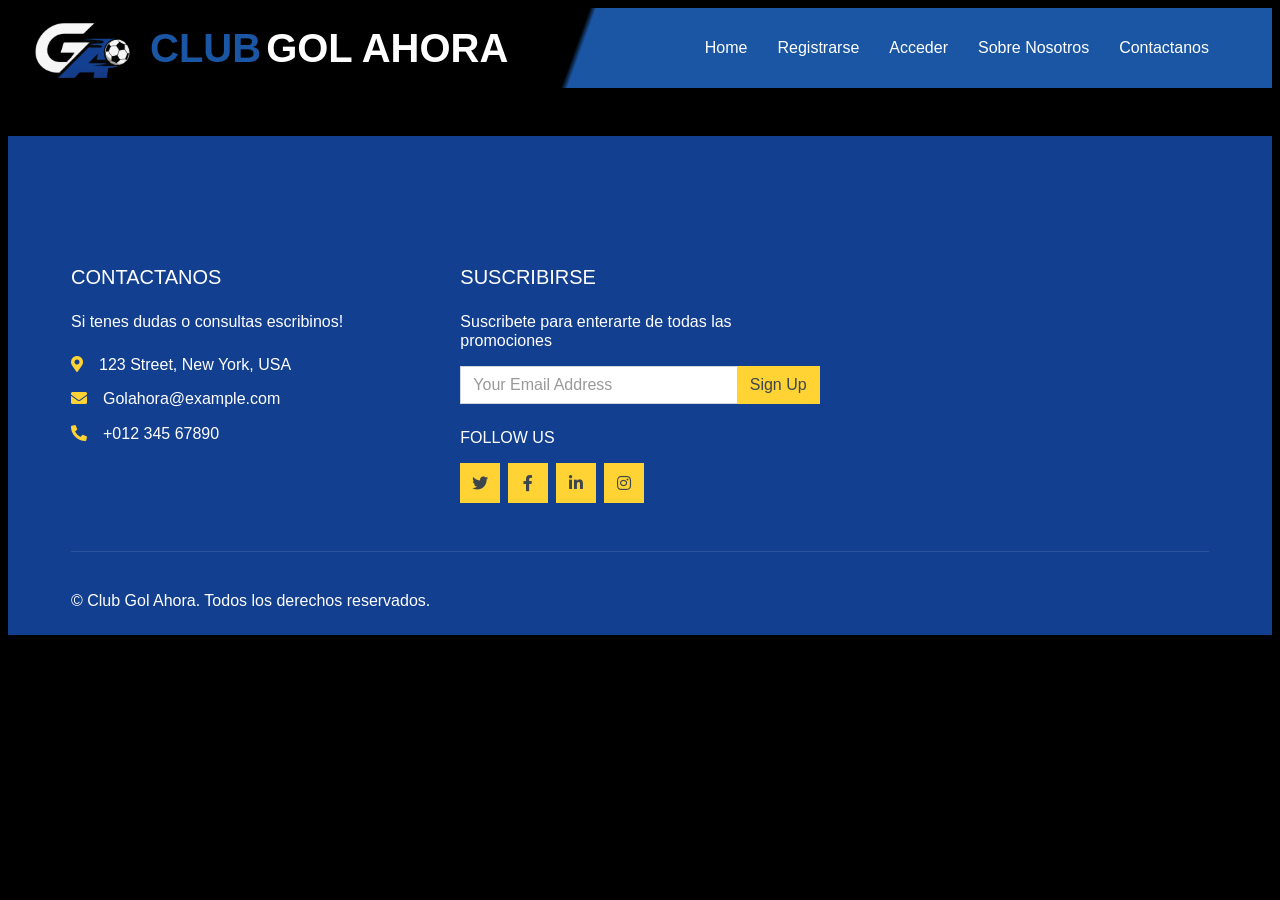
<file: ejemplo.html>
<!DOCTYPE html>
<html lang="en">

<!-- HEAD, INFORMACION QUE LEE EL NAVEGADOR ANTES DE ENTRAR A LA PAGINA -->

<head>
    <meta charset="utf-8"> <!-- IDIOMA DE CARACTERES A USAR -->
    <title>Gol Ahora - Canchas</title>  <!-- TITULO DE LA PAGINA  -->
    <meta content="width=device-width, initial-scale=1.0" name="viewport"> <!-- HACE LA PAGINA RESPONSIVE -->
    <meta content="fútbol, canchas, torneos, reservas" name="keywords">

    <!-- FUENTES DE GOOGLE -->
    <link rel="preconnect" href="https://fonts.gstatic.com">
    <link href="https://fonts.googleapis.com/css2?family=Roboto:wght@400;500;700&display=swap" rel="stylesheet">

    <!-- CARGA LIBRERIA DE ICONOS -->
    <link href="https://cdnjs.cloudflare.com/ajax/libs/font-awesome/5.10.0/css/all.min.css" rel="stylesheet">

    <!-- DA LAS ANIMACIONES -->
    <link href="lib/animate/animate.min.css" rel="stylesheet">
    <link href="lib/owlcarousel/assets/owl.carousel.min.css" rel="stylesheet">

    <!-- ARCHIVO CSS CON EL ESTILO PROPIO -->
    <link href="css/style.css" rel="stylesheet">
</head>

<body>



    <!-- NAVBAR -->
    <div class="col-lg-12 px-0">
        <nav class="navbar navbar-expand-lg navbar-dark py-0 px-0 nav-diagonal">
            
            <!-- LOGO Y TITULOS -->
            <div class="brand-section d-flex align-items-center">
                <a href="index.html" class="text-decoration-none d-flex align-items-center">
                    <img src="img/icono1.png" alt="Logo GA" class="logo-img">
                    <div class="d-flex align-items-center text-nowrap">
                        <span class="h1 text-uppercase mb-0 brand-club">CLUB</span>
                        <span class="h1 text-uppercase text-white mb-0 brand-gol">GOL AHORA</span>
                    </div>
                </a>
            </div>

            <!-- BOTON HAMBURGUESA PARA CELULARES -->
            <button type="button" class="navbar-toggler" data-toggle="collapse" data-target="#navbarCollapse">
                <span class="navbar-toggler-icon"></span>
            </button>

            <!-- LINKS -->
            <div class="collapse navbar-collapse justify-content-end" id="navbarCollapse">
                <div class="navbar-nav py-0 pr-xl-5">
                    <a href="index.html" class="nav-item nav-link">Home</a>
                    <a href="Login.html" class="nav-item nav-link">Registrarse</a>
                    <a href="Acceder.html" class="nav-item nav-link">Acceder</a>
                    <a href="#SobreNosotros" class="nav-item nav-link">Sobre Nosotros</a>
                    <a href="#Contactanos" class="nav-item nav-link">Contactanos</a>
                </div>
            </div>
        </nav>
    </div>

    <!-- INICIO - ACÁ EL CONTENIDO REAL DE LA PAGINA VERCANCHAS -->
     
    

    <!-- FIN - ACÁ EL CONTENIDO REAL DE LA PAGINA TORNEOS -->


    <!-- INICIO FOOTER -->
    <div class="container-fluid footer-personalizado text-secondary mt-5 pt-5">
        <div class="row px-xl-5 pt-5">

            <!-- CONTACTO -->
            <div id="Contactanos" class="col-lg-4 col-md-12 mb-5 pr-3 pr-xl-5">
                <h5 class="text-secondary text-uppercase mb-4">Contactanos</h5>
                <p class="mb-4">Si tenes dudas o consultas escribinos!</p>
                <p class="mb-2"><i class="fa fa-map-marker-alt text-primary mr-3"></i>123 Street, New York, USA</p>
                <p class="mb-2"><i class="fa fa-envelope text-primary mr-3"></i>Golahora@example.com</p>
                <p class="mb-0"><i class="fa fa-phone-alt text-primary mr-3"></i>+012 345 67890</p>
            </div>

            <!-- SUSCRIPCIÓN Y REDES -->
            <div class="col-md-4 mb-5">
                <h5 class="text-secondary text-uppercase mb-4">Suscribirse</h5>
                <p>Suscribete para enterarte de todas las promociones</p>
                <div class="input-group">
                    <input type="text" class="form-control" placeholder="Your Email Address">
                    <div class="input-group-append">
                        <button class="btn btn-primary">Sign Up</button>
                    </div>
                </div>
                <h6 class="text-secondary text-uppercase mt-4 mb-3">Follow Us</h6>
                <div class="d-flex">
                    <a class="btn btn-primary btn-square mr-2" href="#"><i class="fab fa-twitter"></i></a>
                    <a class="btn btn-primary btn-square mr-2" href="#"><i class="fab fa-facebook-f"></i></a>
                    <a class="btn btn-primary btn-square mr-2" href="#"><i class="fab fa-linkedin-in"></i></a>
                    <a class="btn btn-primary btn-square" href="#"><i class="fab fa-instagram"></i></a>
                </div>
            </div>

        </div>

        <!-- COPYRIGHT -->
        <div class="row border-top mx-xl-5 py-4" style="border-color: rgba(256, 256, 256, .1) !important;">
            <div class="col-md-6 px-xl-0">
                <p class="mb-md-0 text-center text-md-left text-secondary">
                    &copy; <a class="text-primary" href="#">Club Gol Ahora</a>. Todos los derechos reservados.
                </p>
            </div>
        </div>

    </div>
    <!-- FIN FOOTER -->

    <!-- SCRIPTS JAVASCRIPT -->
    <script src="https://code.jquery.com/jquery-3.4.1.min.js"></script>
    <script src="https://stackpath.bootstrapcdn.com/bootstrap/4.4.1/js/bootstrap.bundle.min.js"></script>
    <script src="lib/easing/easing.min.js"></script>
    <script src="lib/owlcarousel/owl.carousel.min.js"></script>
    <script src="js/main.js"></script>

</body>
</html>
</file>
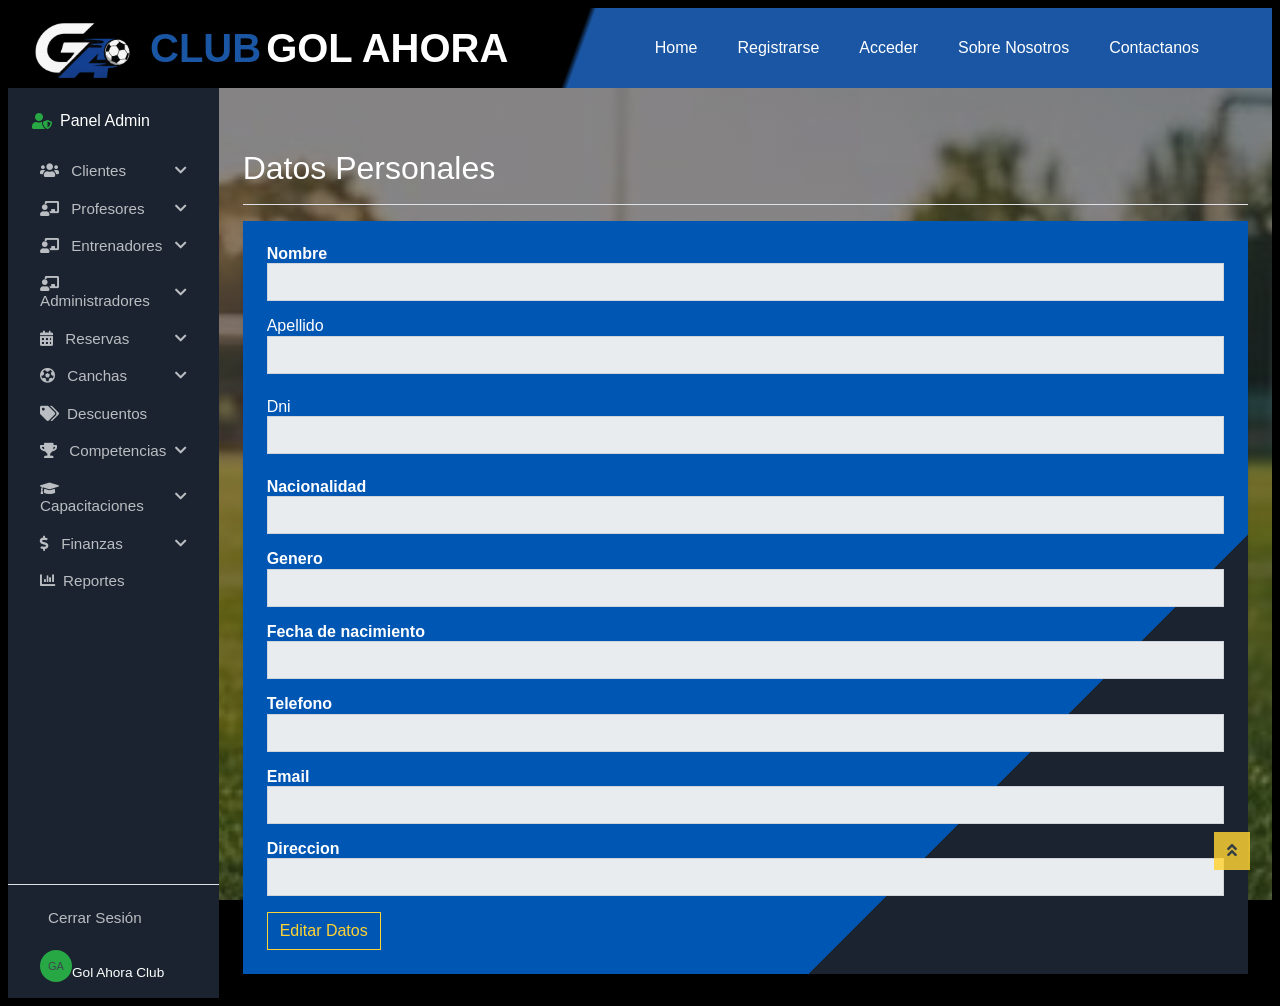
<file: InterfazAdministrador.html>
<!DOCTYPE html>
<html lang="en">

<head>
    <meta charset="utf-8">
    <title>Acceso - Panel Admin</title>
    <meta content="width=device-width, initial-scale=1.0" name="viewport">

    <link href="img/favicon.ico" rel="icon">

    <link rel="preconnect" href="https://fonts.gstatic.com">
    <link href="https://fonts.googleapis.com/css2?family=Roboto:wght@400;500;700&display=swap" rel="stylesheet">  

    <link href="https://cdnjs.cloudflare.com/ajax/libs/font-awesome/5.10.0/css/all.min.css" rel="stylesheet">

    <link href="lib/animate/animate.min.css" rel="stylesheet">
    <link href="lib/owlcarousel/assets/owl.carousel.min.css" rel="stylesheet">

    <link href="css/style.css" rel="stylesheet">
    
    <style>
        .bg-dark-subtle {
            background-color: rgba(255, 255, 255, 0.05) !important;
            margin-top: 2px;
            margin-bottom: 5px;
        }
        .collapse .nav-link {
            transition: all 0.2s ease;
            border-radius: 4px;
            margin-right: 10px;
        }
        .collapse .nav-link:hover {
            color: #ffffff !important;
            background-color: rgba(255, 255, 255, 0.08) !important;
            padding-left: 1.25rem !important;
        }
        a[data-toggle="collapse"] {
            cursor: pointer;
        }
    </style>
</head>

<body>
    <div class="col-lg-12 px-0">
        <nav class="navbar navbar-expand-lg navbar-dark py-0 px-0 nav-diagonal">
            
            <div class="brand-section d-flex align-items-center">
                <a href="index.html" class="text-decoration-none d-flex align-items-center">
                    <img src="img/icono1.png" alt="Logo GA" class="logo-img">
                    <div class="d-flex align-items-center text-nowrap">
                        <span class="h1 text-uppercase mb-0 brand-club">CLUB</span>
                        <span class="h1 text-uppercase text-white mb-0 brand-gol">GOL AHORA</span>
                    </div>
                </a>
            </div>

            <button type="button" class="navbar-toggler" data-toggle="collapse" data-target="#navbarCollapse">
                <span class="navbar-toggler-icon"></span>
            </button>

            <div class="collapse navbar-collapse justify-content-end" id="navbarCollapse">
                <div class="navbar-nav py-0 pr-xl-5">
                    <a href="index.html" class="nav-item nav-link active">Home</a>
                    <a href="Registro.html" class="nav-item nav-link">Registrarse</a>
                    <a href="Acceder.html" class="nav-item nav-link">Acceder</a>
                    <a href="/Complejo deportivo Gol ahora/index.html#nosotros" class="nav-item nav-link">Sobre Nosotros</a>
                    <a href="/Complejo deportivo Gol ahora/index.html#Contactanos" class="nav-item nav-link">Contactanos</a>
                </div>
            </div>
        </nav>
    </div>
    <div class="container-fluid">
        <div class="row">
            
            <nav class="col-md-3 col-lg-2 bg-sidebar sidebar min-vh-100 d-flex flex-column justify-content-between p-0">
                <div class="p-3 w-100">
                    <div class="d-flex align-items-center mb-4 mt-2 px-2 text-white">
                        <i class="fas fa-user-shield fs-4 mr-2 text-success"></i>
                        <span class="fs-5 fw-bold">Panel Admin</span>
                    </div>

                    <ul class="nav nav-pills flex-column mb-auto gap-1">
                        <li class="nav-item mb-1">
                            <a href="#submenuClientes" data-toggle="collapse" aria-expanded="false" class="nav-link py-2.5 px-3 text-white d-flex justify-content-between align-items-center">
                                <span><i class="fas fa-users mr-2"></i> Clientes</span>
                                <i class="fas fa-chevron-down fa-sm"></i>
                            </a>
                            <div class="collapse pl-3 bg-dark-subtle rounded" id="submenuClientes">
                                <a href="Registro.html" class="nav-link py-2 text-white-50 small"><i class="fas fa-plus mr-2"></i> Registrar cliente</a>
                                <a href="ConsultaClientes.html" class="nav-link py-2 text-white-50 small"><i class="fas fa-search mr-2"></i> Listar clientes</a>
                                <a href="ConsultarUnCliente.html" class="nav-link py-2 text-white-50 small"><i class="fas fa-search mr-2"></i> Consultar cliente</a>
                                <a href="ModificarCliente.html" class="nav-link py-2 text-white-50 small"><i class="fas fa-edit mr-2"></i> Modificar cliente</a>
                                <a href="BajaCliente.html" class="nav-link py-2 text-danger small"><i class="fas fa-trash-alt mr-2"></i> Dar de baja</a>
                            </div>
                        </li>

                        <li class="nav-item mb-1">
                            <a href="#submenuProfesores" data-toggle="collapse" aria-expanded="false" class="nav-link py-2.5 px-3 text-white d-flex justify-content-between align-items-center">
                                <span><i class="fas fa-chalkboard-teacher mr-2"></i> Profesores</span>
                                <i class="fas fa-chevron-down fa-sm"></i>
                            </a>
                            <div class="collapse pl-3 bg-dark-subtle rounded" id="submenuProfesores">
                                <a href="Registro.html" class="nav-link py-2 text-white-50 small"><i class="fas fa-plus mr-2"></i> Registrar profesor</a>
                                <a href="ConsultaProfesores.html" class="nav-link py-2 text-white-50 small"><i class="fas fa-search mr-2"></i> Listar profesores</a>
                                <a href="ModificarProfesor.html" class="nav-link py-2 text-white-50 small"><i class="fas fa-edit mr-2"></i> Modificar profesor</a>
                                <a href="BajaProfesor.html" class="nav-link py-2 text-danger small"><i class="fas fa-trash-alt mr-2"></i> Dar de baja</a>
                            </div>
                        </li>
                        <li class="nav-item mb-1">
                            <a href="#submenuEntrenadores" data-toggle="collapse" aria-expanded="false" class="nav-link py-2.5 px-3 text-white d-flex justify-content-between align-items-center">
                                <span><i class="fas fa-chalkboard-teacher mr-2"></i> Entrenadores</span>
                                <i class="fas fa-chevron-down fa-sm"></i>
                            </a>
                            <div class="collapse pl-3 bg-dark-subtle rounded" id="submenuEntrenadores">
                                <a href="Registro.html" class="nav-link py-2 text-white-50 small"><i class="fas fa-plus mr-2"></i> Registrar entrenador</a>
                                <a href="ConsultaEntrenadores.html" class="nav-link py-2 text-white-50 small"><i class="fas fa-search mr-2"></i> Listar entrenadores</a>
                                <a href="ModificarEntrenador.html" class="nav-link py-2 text-white-50 small"><i class="fas fa-edit mr-2"></i> Modificar entrenador</a>
                                <a href="BajaEntrenador.html" class="nav-link py-2 text-danger small"><i class="fas fa-trash-alt mr-2"></i> Dar de baja</a>
                            </div>
                        </li>
                        <li class="nav-item mb-1">
                            <a href="#submenuAdministradores" data-toggle="collapse" aria-expanded="false" class="nav-link py-2.5 px-3 text-white d-flex justify-content-between align-items-center">
                                <span><i class="fas fa-chalkboard-teacher mr-2"></i> Administradores</span>
                                <i class="fas fa-chevron-down fa-sm"></i>
                            </a>
                            <div class="collapse pl-3 bg-dark-subtle rounded" id="submenuAdministradores">
                                <a href="Registro.html" class="nav-link py-2 text-white-50 small"><i class="fas fa-plus mr-2"></i> Registrar administrador</a>
                                <a href="ConsultaAdministradores.html" class="nav-link py-2 text-white-50 small"><i class="fas fa-search mr-2"></i> Listar administradores</a>
                                <a href="ModificarAdministrador.html" class="nav-link py-2 text-white-50 small"><i class="fas fa-edit mr-2"></i> Modificar administrador</a>
                                <a href="BajaAdministrador.html" class="nav-link py-2 text-danger small"><i class="fas fa-trash-alt mr-2"></i> Dar de baja</a>
                            </div>
                        </li>

                        <li class="nav-item mb-1">
                            <a href="#submenuReservas" data-toggle="collapse" aria-expanded="false" class="nav-link py-2.5 px-3 text-white d-flex justify-content-between align-items-center">
                                <span><i class="fas fa-calendar-alt mr-2"></i> Reservas</span>
                                <i class="fas fa-chevron-down fa-sm"></i>
                            </a>
                            <div class="collapse pl-3 bg-dark-subtle rounded" id="submenuReservas">
                                <a href="Reservadecancha.html" class="nav-link py-2 text-white-50 small"><i class="fas fa-marker mr-2"></i> Crear Reserva</a>
                                <a href="ListarReservas.html" class="nav-link py-2 text-white-50 small"><i class="fas fa-list-ul mr-2"></i> Listar Reservas</a>
                                <a href="ModificarReserva.html" class="nav-link py-2 text-white-50 small"><i class="fas fa-marker mr-2"></i> Modificar Reserva</a>
                                <a href="CancelarReserva.html" class="nav-link py-2 text-white-50 small"><i class="fas fa-list-ul mr-2"></i> Cancelar Reserva</a>
                            </div>
                        </li>

                        <li class="nav-item mb-1">
                            <a href="#submenuCanchas" data-toggle="collapse" aria-expanded="false" class="nav-link py-2.5 px-3 text-white d-flex justify-content-between align-items-center">
                                <span><i class="fas fa-futbol mr-2"></i> Canchas</span>
                                <i class="fas fa-chevron-down fa-sm"></i>
                            </a>
                            <div class="collapse pl-3 bg-dark-subtle rounded" id="submenuCanchas">
                                <a href="RegistrarTipoDeCancha.html" class="nav-link py-2 text-white-50 small"><i class="fas fa-layer-group mr-2"></i> Registrar tipo de cancha</a>
                                <a href="RegistrarCancha.html" class="nav-link py-2 text-white-50 small"><i class="fas fa-plus-circle mr-2"></i> Registrar nueva cancha</a>
                                <a href="VerCanchas.html" class="nav-link py-2 text-white-50 small"><i class="fas fa-list-ul mr-2"></i> Ver Canchas</a>
                                <a href="ModificarCancha.html" class="nav-link py-2 text-white-50 small"><i class="fas fa-list-ul mr-2"></i> Modificar cancha</a>
                                <a href="DarDeBajaCancha.html" class="nav-link py-2 text-white-50 small"><i class="fas fa-list-ul mr-2"></i> Dar de baja cancha</a>

                            </div>
                        </li>



                        <li class="nav-item mb-1">
                            <a href="Descuentos.html" class="nav-link py-2.5 px-3 text-white">
                                <i class="fas fa-tags mr-2"></i> Descuentos
                            </a>
                        </li>

                        <li class="nav-item mb-1">
                            <a href="#submenuCompetencias" data-toggle="collapse" aria-expanded="false" class="nav-link py-2.5 px-3 text-white d-flex justify-content-between align-items-center">
                                <span><i class="fas fa-trophy mr-2"></i> Competencias</span>
                                <i class="fas fa-chevron-down fa-sm"></i>
                            </a>
                            <div class="collapse pl-3 bg-dark-subtle rounded" id="submenuCompetencias">
                                <a href="Ligas.html" class="nav-link py-2 text-white-50 small"><i class="fas fa-list-ol mr-2"></i> Ligas</a>
                                <a href="Torneos.html" class="nav-link py-2 text-white-50 small"><i class="fas fa-medal mr-2"></i> Torneos</a>
                            </div>
                        </li>

                        <li class="nav-item mb-1">
                            <a href="#submenuCapacitaciones" data-toggle="collapse" aria-expanded="false" class="nav-link py-2.5 px-3 text-white d-flex justify-content-between align-items-center">
                                <span><i class="fas fa-graduation-cap mr-2"></i> Capacitaciones</span>
                                <i class="fas fa-chevron-down fa-sm"></i>
                            </a>
                            <div class="collapse pl-3 bg-dark-subtle rounded" id="submenuCapacitaciones">
                                <a href="Clases.html" class="nav-link py-2 text-white-50 small">
                                    <i class="fas fa-chalkboard-teacher mr-2"></i> Clases
                                </a>
                                <a href="Entrenamientos.html" class="nav-link py-2 text-white-50 small">
                                    <i class="fas fa-dumbbell mr-2"></i> Entrenamientos
                                </a>
                            </div>
                        </li>

                        <li class="nav-item mb-1">
                            <a href="#submenuFinanzas" data-toggle="collapse" aria-expanded="false" class="nav-link py-2.5 px-3 text-white d-flex justify-content-between align-items-center">
                                <span><i class="fas fa-dollar-sign mr-2"></i> Finanzas</span>
                                <i class="fas fa-chevron-down fa-sm"></i>
                            </a>
                            <div class="collapse pl-3 bg-dark-subtle rounded" id="submenuFinanzas">
                                <a href="Cobros.html" class="nav-link py-2 text-white-50 small"><i class="fas fa-cash-register mr-2"></i> Cobros</a>
                                <a href="Recibos.html" class="nav-link py-2 text-white-50 small"><i class="fas fa-receipt mr-2"></i> Recibos</a>
                            </div>
                        </li>

                        <li class="nav-item mb-1">
                            <a href="Reportes.html" class="nav-link py-2.5 px-3 text-white">
                                <i class="fas fa-chart-bar mr-2"></i> Reportes
                            </a>
                        </li>

                    </ul>
                </div>

                <div class="p-3 w-100 border-top border-dark-subtle">
                    <a href="index.html" class="nav-link gap-3 py-2.5 px-3 mb-3 btn-logout rounded text-white">
                        <i class="fas fa-box-arrow-left mr-2"></i> Cerrar Sesión
                    </a>
                    <div class="d-flex align-items-center gap-2 px-3 text-white">
                        <div class="bg-success rounded-circle d-flex align-items-center justify-content-center" style="width: 32px; height: 32px;">
                            <span class="fw-bold text-dark text-uppercase" style="font-size: 11px;">GA</span>
                        </div>
                        <div>
                            <p class="mb-0 fw-semibold" style="font-size: 0.85rem;">Gol Ahora Club</p>
                        </div>
                    </div>
                </div>
            </nav>

            <main class="col-md-9 col-lg-10 px-md-4 py-4 bg-panel-derecho min-vh-100">
                <div class="d-flex justify-content-between flex-wrap flex-md-nowrap align-items-center pt-3 pb-2 mb-3 border-bottom">
                    <h1 class="h2 text-white">Datos Personales</h1>
                </div>

                <div class="card p-4 shadow-sm tarjeta-celeste-club">
                    <form id="form-perfil">
                        <div class="mb-3">
                            <label class="form-label font-weight-bold">Nombre</label>
                            <div class="input-group">
                                <input type="text" class="form-control editable-input input-Nombre" value="" readonly>
                                <span class="input-group-text edit-icon d-none">✏️</span>
                            </div>
                        </div>
                        
                        <div class="mb-4">
                            <label class="form-label">Apellido</label>
                            <div class="input-group">
                                <input type="text" class="form-control editable-input input-Apellido" value="" readonly>
                                <span class="input-group-text edit-icon d-none">✏️</span>
                            </div>
                        </div>

                        <div class="mb-4">
                            <label class="form-label">Dni</label>
                            <div class="input-group">
                                <input type="text" class="form-control editable-input input-Dni" value="" readonly>
                                <span class="input-group-text edit-icon d-none">✏️</span>
                            </div>
                        </div>

                        <div class="mb-3">
                            <label class="form-label font-weight-bold">Nacionalidad</label>
                            <div class="input-group">
                                <input type="text" class="form-control editable-input input-Nacionalidad" value="" readonly>
                                <span class="input-group-text edit-icon d-none">✏️</span>
                            </div>
                        </div>

                        <div class="mb-3">
                            <label class="form-label font-weight-bold">Genero</label>
                            <div class="input-group">
                                <input type="text" class="form-control editable-input input-Genero" value="" readonly>
                                <span class="input-group-text edit-icon d-none">✏️</span>
                            </div>
                        </div>

                        <div class="mb-3">
                            <label class="form-label font-weight-bold">Fecha de nacimiento</label>
                            <div class="input-group">
                                <input type="text" class="form-control editable-input input-Fecha" value="" readonly>
                                <span class="input-group-text edit-icon d-none">✏️</span>
                            </div>
                        </div>

                        <div class="mb-3">
                            <label class="form-label font-weight-bold">Telefono</label>
                            <div class="input-group">
                                <input type="text" class="form-control editable-input input-Telefono" value="" readonly>
                                <span class="input-group-text edit-icon d-none">✏️</span>
                            </div>
                        </div>

                        <div class="mb-3">
                            <label class="form-label font-weight-bold">Email</label>
                            <div class="input-group">
                                <input type="text" class="form-control editable-input input-Email" value="" readonly>
                                <span class="input-group-text edit-icon d-none">✏️</span>
                            </div>
                        </div>

                        <div class="mb-3">
                            <label class="form-label font-weight-bold">Direccion</label>
                            <div class="input-group">
                                <input type="text" class="form-control editable-input input-Direccion" value="" readonly>
                                <span class="input-group-text edit-icon d-none">✏️</span>
                            </div>
                        </div>

                        <div class="d-grid gap-2">
                            <button type="button" id="btn-editar" class="btn btn-outline-primary">Editar Datos</button>
                            <button type="submit" id="btn-guardar" class="btn btn-success d-none">Guardar Cambios</button>
                        </div>
                    </form>
                </div>     
            </main>

        </div>
    </div>

    <a href="#" class="btn btn-primary back-to-top"><i class="fa fa-angle-double-up"></i></a>

    <script src="https://code.jquery.com/jquery-3.4.1.min.js"></script>
    <script src="https://stackpath.bootstrapcdn.com/bootstrap/4.4.1/js/bootstrap.bundle.min.js"></script>
    <script src="lib/easing/easing.min.js"></script>
    <script src="lib/owlcarousel/owl.carousel.min.js"></script>

    <script src="mail/jqBootstrapValidation.min.js"></script>
    <script src="mail/contact.js"></script>

    <script src="js/main.js"></script>
    <script src="js/DatosPersonales.js"></script>
</body>

</html>
</file>
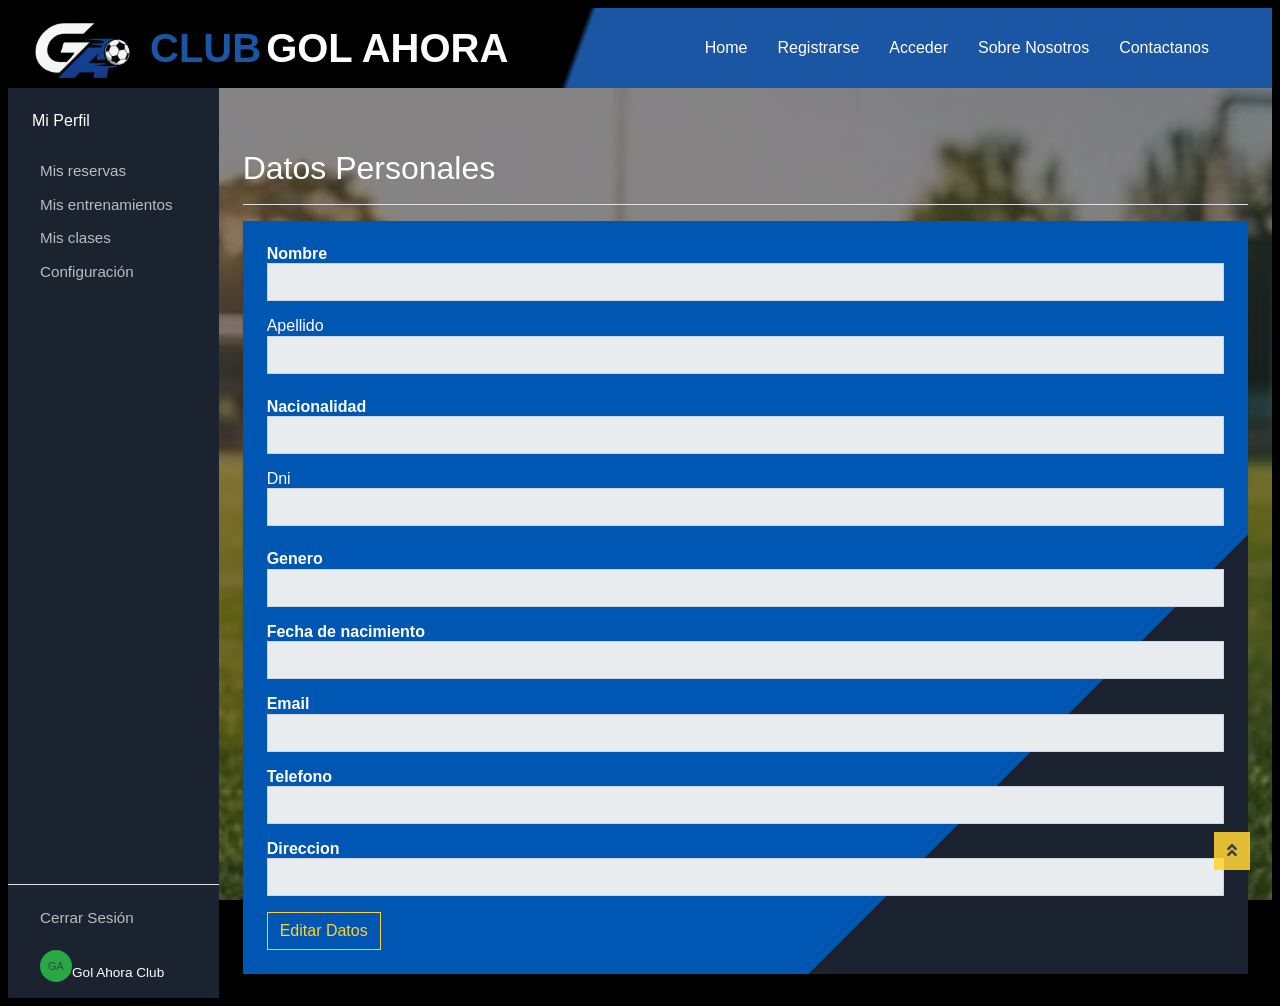
<file: InterfazCliente.html>
<!DOCTYPE html>
<html lang="en">

<head>
    <meta charset="utf-8">
    <title>Acceso</title>
    <meta content="width=device-width, initial-scale=1.0" name="viewport">
    <meta content="Free HTML Templates" name="keywords">
    <meta content="Free HTML Templates" name="description">


    <!-- Favicon -->
    <link href="img/favicon.ico" rel="icon">

    <!-- Google Web Fonts -->
    <link rel="preconnect" href="https://fonts.gstatic.com">
    <link href="https://fonts.googleapis.com/css2?family=Roboto:wght@400;500;700&display=swap" rel="stylesheet">  

    <!-- Font Awesome -->
    <link href="https://cdnjs.cloudflare.com/ajax/libs/font-awesome/5.10.0/css/all.min.css" rel="stylesheet">

    <!-- Libraries Stylesheet -->
    <link href="lib/animate/animate.min.css" rel="stylesheet">
    <link href="lib/owlcarousel/assets/owl.carousel.min.css" rel="stylesheet">

    <!-- Customized Bootstrap Stylesheet -->
    <link href="css/style.css" rel="stylesheet">
</head>

<body>
      <!-- Barra de navegacion comienzo -->
   <div class="col-lg-12 px-0">
    <!-- Aplicamos una clase personalizada 'nav-diagonal' -->
    <nav class="navbar navbar-expand-lg navbar-dark py-0 px-0 nav-diagonal">
        
        <!-- Contenedor del Logo y Título (Lado Izquierdo) -->
        <div class="brand-section d-flex align-items-center">
            <a href="" class="text-decoration-none d-flex align-items-center">
                <img src="img/icono1.png" alt="Logo GA" class="logo-img">
                <div class="d-flex align-items-center text-nowrap">
                    <!-- 'CLUB' en azul del logo, 'GOL AHORA' en blanco -->
                    <span class="h1 text-uppercase mb-0 brand-club">CLUB</span>
                    <span class="h1 text-uppercase text-white mb-0 brand-gol">GOL AHORA</span>
                </div>
            </a>
        </div>

        <!-- Botón para móviles -->
        <button type="button" class="navbar-toggler" data-toggle="collapse" data-target="#navbarCollapse">
            <span class="navbar-toggler-icon"></span>
        </button>

        <!-- Enlaces (Lado Derecho / Celeste) -->
        <div class="collapse navbar-collapse justify-content-end" id="navbarCollapse">
            <div class="navbar-nav py-0 pr-xl-5">
                <a href="index.html" class="nav-item nav-link active">Home</a>
                <a href="Registro.html" class="nav-item nav-link">Registrarse</a>
                <a href="Acceder.html" class="nav-item nav-link">Acceder</a>
                <a href="/Complejo deportivo Gol ahora/index.html#nosotros" class="nav-item nav-link">Sobre Nosotros</a>
                <a href="/Complejo deportivo Gol ahora/index.html#Contactanos" class="nav-item nav-link">Contactanos</a>
            </div>
        </div>
    </nav>
</div>

   <!-- Navbar Start -->


        <!-- Sección Derecha de la Navbar (Menú horizontal y responsive) -->
        <div class="col-lg-9">
            <nav class="navbar navbar-expand-lg bg-dark navbar-dark py-3 py-lg-0 px-0">
                <a href="" class="text-decoration-none d-block d-lg-none">
                    <span class="h1 text-uppercase text-dark bg-light px-2">GOL</span>
                    <span class="h1 text-uppercase text-light bg-info px-2 ml-n1">AHORA</span>
                </a>
                <button type="button" class="navbar-toggler" data-toggle="collapse" data-target="#navbarCollapse">
                    <span class="navbar-toggler-icon"></span>
                </button>
                
                <div class="collapse navbar-collapse justify-content-between" id="navbarCollapse">
                    <div class="navbar-nav mr-auto py-0">
                        <!-- Aquí puedes agregar links como Inicio, Contacto, etc. -->
                    </div>
                </div>
            </nav>
        </div>
    </div>
</div>
<!-- Navbar End -->
    <!-- Navbar End -->
<div class="container-fluid">
        <div class="row">
            
            <nav class="col-md-3 col-lg-2 bg-sidebar sidebar min-vh-100 d-flex flex-column justify-content-between p-0">
                <div class="p-3 w-100">
                    <div class="d-flex align-items-center mb-4 mt-2 px-2 text-white">
                        <i class="bi bi-patch-check-fill fs-4 me-2 text-success"></i>
                       
                        <span class="fs-5 fw-bold">Mi Perfil</span>
                    </div>

                    <ul class="nav nav-pills flex-column mb-auto gap-1">
                        
                        <li class="nav-item">
                            <a href="MisReservas.html" class="nav-link gap-3 py-2.5 px-3">
                                <i class="bi bi-calendar3"></i>
                                Mis reservas
                            </a>
                        </li>
                        <li class="nav-item">
                            <a href="MisEntrenamientos.html" class="nav-link gap-3 py-2.5 px-3">
                                <i class="bi bi-dpad"></i>
                                Mis entrenamientos
                            </a>
                        </li>
                        <li class="nav-item">
                            <a href="MisClases.html" class="nav-link gap-3 py-2.5 px-3">
                                <i class="bi bi-people-fill"></i>
                                Mis clases
                            </a>
                        </li>
                        <li class="nav-item">
                            <a href="#" class="nav-link gap-3 py-2.5 px-3">
                                <i class="bi bi-gear-fill"></i>
                                Configuración
                            </a>
                        </li>
                    </ul>
                </div>

                <div class="p-3 w-100 border-top border-dark-subtle">
                    <a href="index.html" class="nav-link gap-3 py-2.5 px-3 mb-3 btn-logout rounded">
                        <i class="bi bi-box-arrow-left"></i>
                        Cerrar Sesión
                    </a>
                    <div class="d-flex align-items-center gap-2 px-3 text-white">
                        <div class="bg-success rounded-circle d-flex align-items-center justify-content-center" style="width: 32px; height: 32px;">
                            <span class="fw-bold text-dark text-uppercase" style="font-size: 11px;">GA</span>
                        </div>
                        <div>
                            <p class="mb-0 fw-semibold" style="font-size: 0.85rem;">Gol Ahora Club</p>
                        </div>
                    </div>
                </div>
            </nav>
<!---Formulario-->
        <main class="col-md-9 col-lg-10 px-md-4 py-4 bg-panel-derecho min-vh-100">
                <div class="d-flex justify-content-between flex-wrap flex-md-nowrap align-items-center pt-3 pb-2 mb-3 border-bottom">
                    <h1 class="h2 text-white">Datos Personales</h1>
                    
                </div>

            <div class="card p-4 shadow-sm tarjeta-celeste-club">
                <form id="form-perfil">
                    <div class="mb-3">
                      <label class="form-label font-weight-bold">Nombre </label>
                        <div class="input-group">
                            <input type="text" class="form-control editable-input input-Nombre" value="" readonly>
                            <span class="input-group-text edit-icon d-none">✏️</span>
                        </div>
                    </div>
                    
                    <div class="mb-4">
                      <label class="form-label">Apellido</label>
                        <div class="input-group">
                            <input type="text" class="form-control editable-input input-Apellido" value="" readonly>
                            <span class="input-group-text edit-icon d-none">✏️</span>
                        </div>
                    </div>

                       <div class="mb-3">
                      <label class="form-label font-weight-bold">Nacionalidad</label>
                        <div class="input-group">
                            <input type="text" class="form-control editable-input input-Nacionalidad" value="" readonly>
                            <span class="input-group-text edit-icon d-none">✏️</span>
                        </div>
                    </div>

                    <div class="mb-4">
                      <label class="form-label">Dni</label>
                        <div class="input-group">
                            <input type="text" class="form-control editable-input input-Dni" value="" readonly>
                            <span class="input-group-text edit-icon d-none">✏️</span>
                        </div>
                    </div>

                 

                    <div class="mb-3">
                      <label class="form-label font-weight-bold">Genero</label>
                        <div class="input-group">
                            <input type="text" class="form-control editable-input input-Genero" value="" readonly>
                            <span class="input-group-text edit-icon d-none">✏️</span>
                        </div>
                    </div>

                    <div class="mb-3">
                      <label class="form-label font-weight-bold">Fecha de nacimiento</label>
                        <div class="input-group">
                            <input type="text" class="form-control editable-input input-Fecha" value="" readonly>
                            <span class="input-group-text edit-icon d-none">✏️</span>
                        </div>
                    </div>

                      <div class="mb-3">
                      <label class="form-label font-weight-bold">Email</label>
                        <div class="input-group">
                            <input type="text" class="form-control editable-input input-Email" value="" readonly>
                            <span class="input-group-text edit-icon d-none">✏️</span>
                        </div>
                    </div>

                    <div class="mb-3">
                      <label class="form-label font-weight-bold">Telefono</label>
                        <div class="input-group">
                            <input type="text" class="form-control editable-input input-Telefono" value="" readonly>
                            <span class="input-group-text edit-icon d-none">✏️</span>
                        </div>
                    </div>

                  

                    <div class="mb-3">
                      <label class="form-label font-weight-bold">Direccion</label>
                        <div class="input-group">
                            <input type="text" class="form-control editable-input input-Direccion" value="" readonly>
                            <span class="input-group-text edit-icon d-none">✏️</span>
                        </div>
                    </div>

                   

                    <div class="d-grid gap-2">
                        <button type="button" id="btn-editar" class="btn btn-outline-primary">Editar Datos</button>
                        <button type="submit" id="btn-guardar" class="btn btn-success d-none">Guardar Cambios</button>
                    </div>
                </form>
            </div>     
        </main>

    </div>
  
                     
  


    <!-- Back to Top -->
    <a href="#" class="btn btn-primary back-to-top"><i class="fa fa-angle-double-up"></i></a>


    <!-- JavaScript Libraries -->
    <script src="https://code.jquery.com/jquery-3.4.1.min.js"></script>
    <script src="https://stackpath.bootstrapcdn.com/bootstrap/4.4.1/js/bootstrap.bundle.min.js"></script>
    <script src="lib/easing/easing.min.js"></script>
    <script src="lib/owlcarousel/owl.carousel.min.js"></script>

    <!-- Contact Javascript File -->
    <script src="mail/jqBootstrapValidation.min.js"></script>
    <script src="mail/contact.js"></script>

    <!-- Template Javascript -->
    <script src="js/main.js"></script>
    <script src="js/DatosPersonales.js"></script>
</body>

</html>
</file>
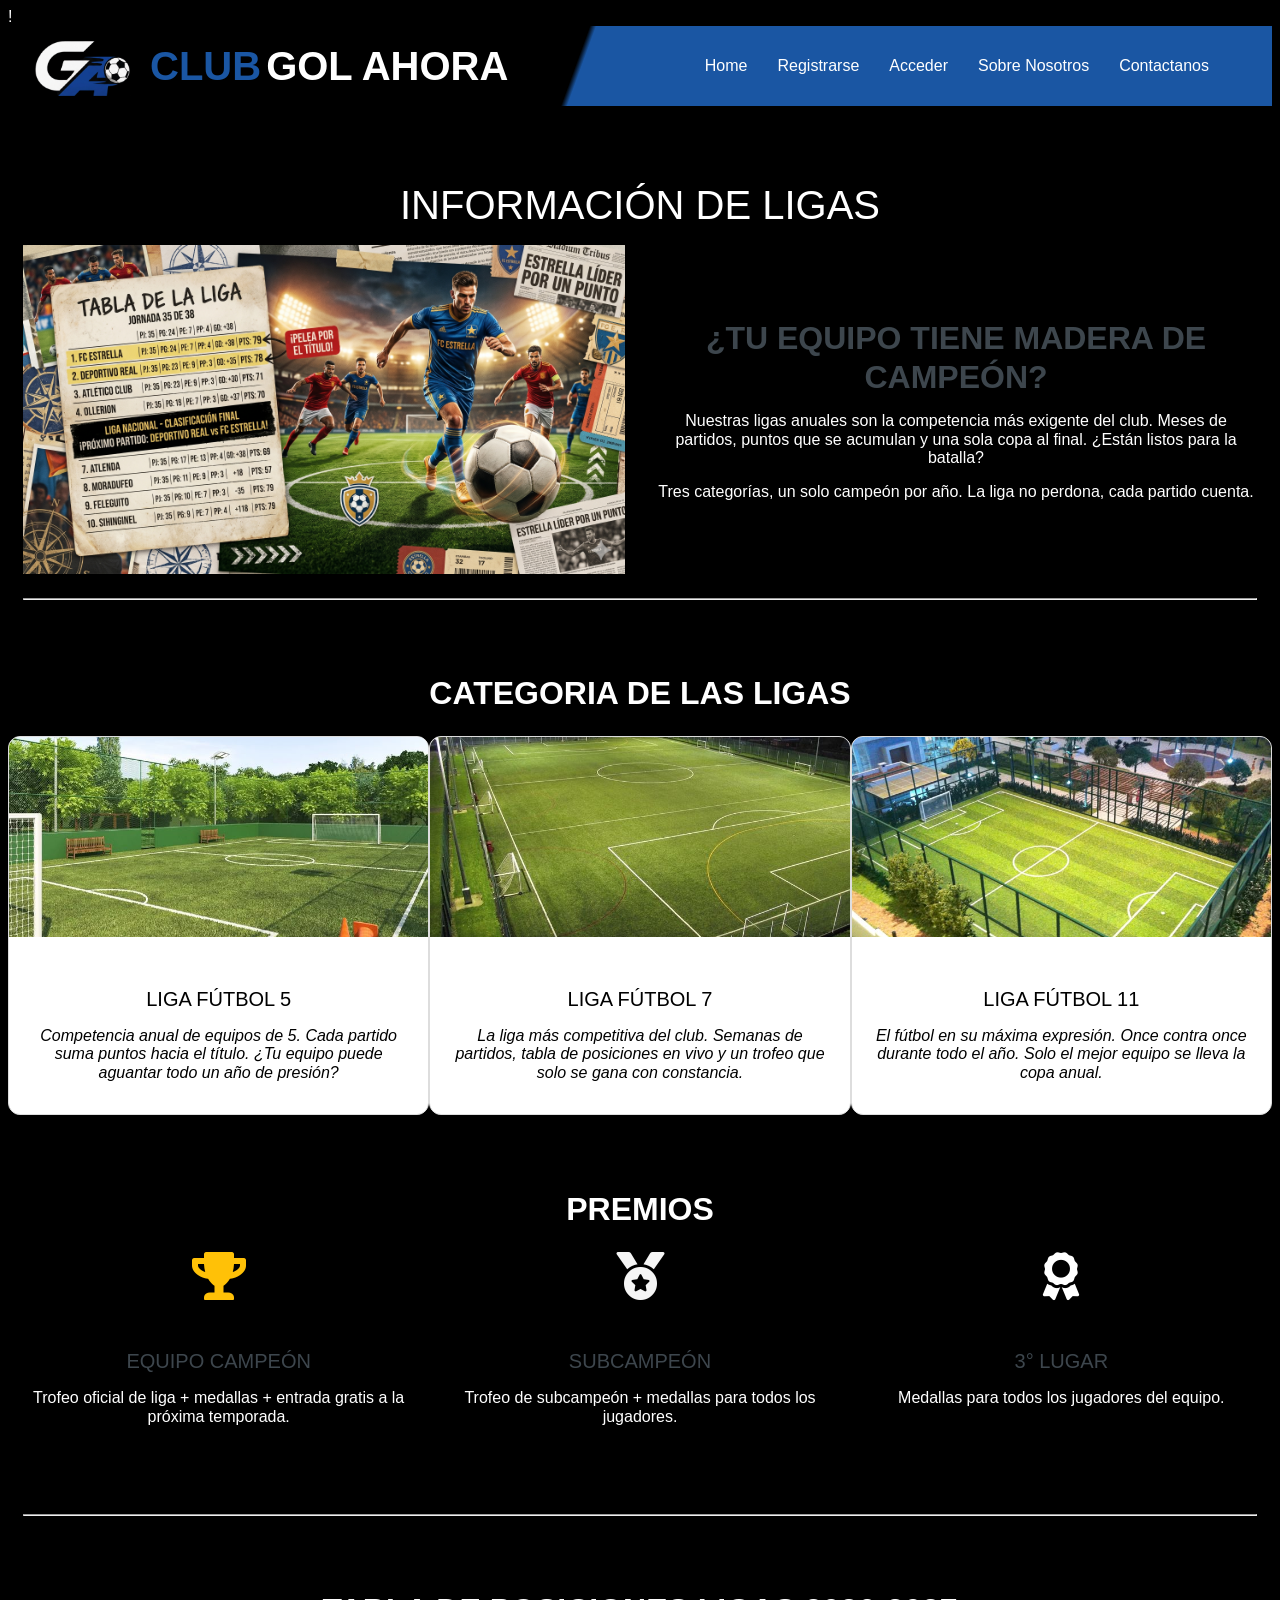
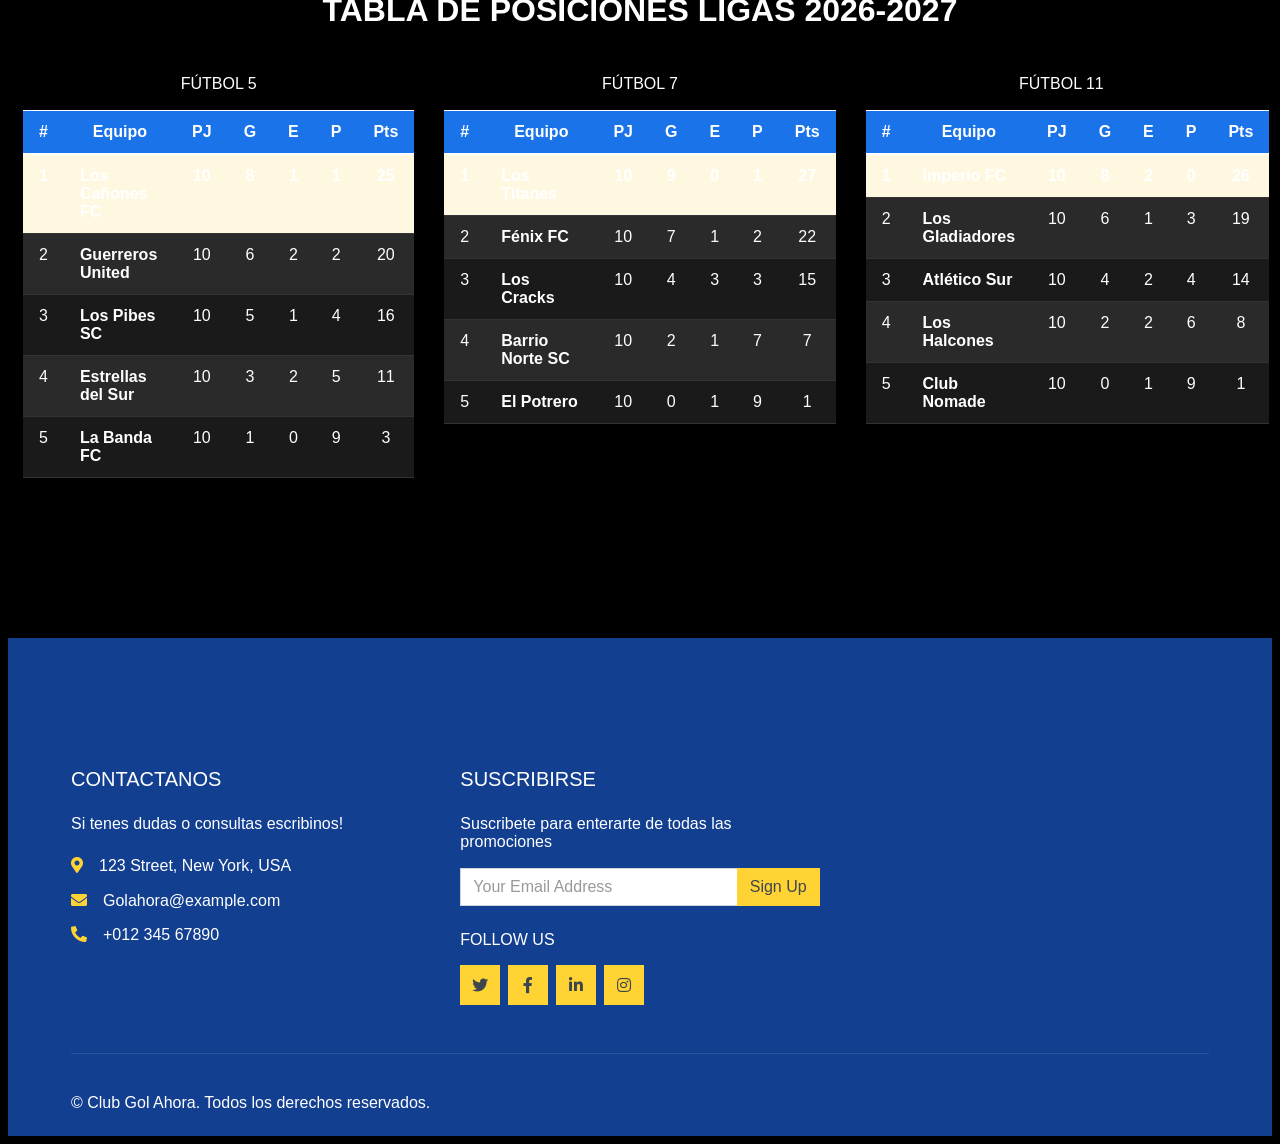
<file: Ligas.html>
!
<!DOCTYPE html>
<html lang="en">

<!-- HEAD, INFORMACION QUE LEE EL NAVEGADOR ANTES DE ENTRAR A LA PAGINA -->

<head>
    <meta charset="utf-8"> <!-- IDIOMA DE CARACTERES A USAR -->
    <title>Gol Ahora - Ligas</title>  <!-- TITULO DE LA PAGINA  -->
    <meta content="width=device-width, initial-scale=1.0" name="viewport"> <!-- HACE LA PAGINA RESPONSIVE -->
    <meta content="fútbol, canchas, torneos, reservas" name="keywords">

    <!-- FUENTES DE GOOGLE -->
    <link rel="preconnect" href="https://fonts.gstatic.com">
    <link href="https://fonts.googleapis.com/css2?family=Roboto:wght@400;500;700&display=swap" rel="stylesheet">

    <!-- CARGA LIBRERIA DE ICONOS -->
    <link href="https://cdnjs.cloudflare.com/ajax/libs/font-awesome/5.10.0/css/all.min.css" rel="stylesheet">

    <!-- DA LAS ANIMACIONES -->
    <link href="lib/animate/animate.min.css" rel="stylesheet">
    <link href="lib/owlcarousel/assets/owl.carousel.min.css" rel="stylesheet">

    <!-- ARCHIVO CSS CON EL ESTILO PROPIO -->
    <link href="css/style.css" rel="stylesheet">
</head>

<body>


    <!-- NAVBAR -->
    <div class="col-lg-12 px-0">
        <nav class="navbar navbar-expand-lg navbar-dark py-0 px-0 nav-diagonal">

            <!-- LOGO Y TITULOS -->
            <div class="brand-section d-flex align-items-center">
                <a href="index.html" class="text-decoration-none d-flex align-items-center">
                    <img src="img/icono1.png" alt="Logo GA" class="logo-img">
                    <div class="d-flex align-items-center text-nowrap">
                        <span class="h1 text-uppercase mb-0 brand-club">CLUB</span>
                        <span class="h1 text-uppercase text-white mb-0 brand-gol">GOL AHORA</span>
                    </div>
                </a>
            </div>

            <!-- BOTON HAMBURGUESA PARA CELULARES -->
            <button type="button" class="navbar-toggler" data-toggle="collapse" data-target="#navbarCollapse">
                <span class="navbar-toggler-icon"></span>
            </button>

            <!-- LINKS -->
            <div class="collapse navbar-collapse justify-content-end" id="navbarCollapse">
                <div class="navbar-nav py-0 pr-xl-5">
                    <a href="index.html" class="nav-item nav-link">Home</a>
                    <a href="Login.html" class="nav-item nav-link">Registrarse</a>
                    <a href="Acceder.html" class="nav-item nav-link">Acceder</a>
                    <a href="#SobreNosotros" class="nav-item nav-link">Sobre Nosotros</a>
                    <a href="#Contactanos" class="nav-item nav-link">Contactanos</a>
                </div>
            </div>
        </nav>
    </div>

    <!-- INICIO - ACÁ EL CONTENIDO REAL DE LA PAGINA LIGAS -->
    <div class="container py-5">

        <!-- H1 TITULO -->
        <div class="row">
            <div class="col-12 text-center">
                <h1 class="text-uppercase mb-3 text-white">INFORMACIÓN DE LIGAS</h1>
            </div>
        </div>

        <!-- IMAGEN E INTRO -->
        <div class="row mb-4 align-items-center">

            <!-- IMAGEN IZQUIERDA -->
            <div class="col-md-6">
                <img src="img/ligas.png" alt="Ligas Gol Ahora" class="w-100 img-torneo-principal">
            </div>

            <!-- TEXTO DERECHA -->
            <div class="col-md-6 text-center">
                <h2 class="text-uppercase mb-3">¿Tu equipo tiene madera de campeón?</h2>
                <p class="mb-3">Nuestras ligas anuales son la competencia más exigente del club. Meses de partidos, puntos que se acumulan y una sola copa al final. ¿Están listos para la batalla?</p>
                <p class="mb-4">Tres categorías, un solo campeón por año. La liga no perdona, cada partido cuenta.</p>
            </div>

        </div>

        <!-- DIVISOR -->
        <hr class="mb-5">

        <!-- SECCIÓN: INFORMACIÓN DE LAS LIGAS -->
        <div class="row mb-5">
            <div class="col-12 text-center">
                <h2 class="text-uppercase mb-4 text-white">CATEGORIA DE LAS LIGAS</h2>
            </div>

            <!-- Liga Fútbol 5 -->
            <div class="categoria-card-liga">
                <img src="img/Futbol5.jpeg" alt="Liga Fútbol 5">
                <div class="categoria-info">
                    <h5>LIGA FÚTBOL 5</h5>
                    <p>Competencia anual de equipos de 5. Cada partido suma puntos hacia el título. ¿Tu equipo puede aguantar todo un año de presión?</p>
                </div>
            </div>

            <!-- Liga Fútbol 7 -->
            <div class="categoria-card-liga">
                <img src="img/Futbol7.jpeg" alt="Liga Fútbol 7">
                <div class="categoria-info">
                    <h5>LIGA FÚTBOL 7</h5>
                    <p>La liga más competitiva del club. Semanas de partidos, tabla de posiciones en vivo y un trofeo que solo se gana con constancia.</p>
                </div>
            </div>

            <!-- Liga Fútbol 11 -->
            <div class="categoria-card-liga">
                <img src="img/Futbol11.jpeg" alt="Liga Fútbol 11">
                <div class="categoria-info">
                    <h5>LIGA FÚTBOL 11</h5>
                    <p>El fútbol en su máxima expresión. Once contra once durante todo el año. Solo el mejor equipo se lleva la copa anual.</p>
                </div>
            </div>

        </div>

        <!-- SECCIÓN: PREMIOS -->
        <div class="row mb-5">
            <div class="col-12 text-center">
                <h2 class="text-uppercase mb-4 text-white">Premios</h2>
            </div>

            <!-- 1er puesto -->
            <div class="col-md-4 text-center mb-4">
                <i class="fa fa-trophy fa-3x text-warning mb-3"></i>
                <h5>EQUIPO CAMPEÓN</h5>
                <p>Trofeo oficial de liga + medallas + entrada gratis a la próxima temporada.</p>
            </div>

            <!-- 2do puesto -->
            <div class="col-md-4 text-center mb-4">
                <i class="fa fa-medal fa-3x text-secondary mb-3"></i>
                <h5>SUBCAMPEÓN</h5>
                <p>Trofeo de subcampeón + medallas para todos los jugadores.</p>
            </div>

            <!-- 3er puesto -->
            <div class="col-md-4 text-center mb-4">
                <i class="fa fa-award fa-3x mb-3 premio-bronce"></i>
                <h5>3° LUGAR</h5>
                <p>Medallas para todos los jugadores del equipo.</p>
            </div>
        </div>


        <!-- DIVISOR -->
        <hr class="mb-5">

        <!-- SECCIÓN: TABLA DE POSICIONES -->
        <div class="row mb-5">
            <div class="col-12 text-center">
                <h2 class="text-uppercase mb-4 text-white">Tabla de Posiciones LIGAS 2026-2027</h2>
            </div>

            <!-- Tabla Fútbol 5 -->
            <div class="col-md-4">
                <h4 class="text-uppercase mb-3 text-center text-white">Fútbol 5</h4>
                <table class="tabla-posiciones table table-light text-dark tabla-posiciones"">
                    <thead>
                        <tr>
                            <th>#</th>
                            <th>Equipo</th>
                            <th>PJ</th>
                            <th>G</th>
                            <th>E</th>
                            <th>P</th>
                            <th>Pts</th>
                        </tr>
                    </thead>
                    <tbody>
                        <tr class="primer-puesto">
                            <td>1</td>
                            <td>Los Cañones FC</td>
                            <td>10</td>
                            <td>8</td>
                            <td>1</td>
                            <td>1</td>
                            <td>25</td>
                        </tr>
                        <tr>
                            <td>2</td>
                            <td>Guerreros United</td>
                            <td>10</td>
                            <td>6</td>
                            <td>2</td>
                            <td>2</td>
                            <td>20</td>
                        </tr>
                        <tr>
                            <td>3</td>
                            <td>Los Pibes SC</td>
                            <td>10</td>
                            <td>5</td>
                            <td>1</td>
                            <td>4</td>
                            <td>16</td>
                        </tr>
                        <tr>
                            <td>4</td>
                            <td>Estrellas del Sur</td>
                            <td>10</td>
                            <td>3</td>
                            <td>2</td>
                            <td>5</td>
                            <td>11</td>
                        </tr>
                        <tr>
                            <td>5</td>
                            <td>La Banda FC</td>
                            <td>10</td>
                            <td>1</td>
                            <td>0</td>
                            <td>9</td>
                            <td>3</td>
                        </tr>
                    </tbody>
                </table>
            </div>

            <!-- Tabla Fútbol 7 -->
            <div class="col-md-4">
                <h4 class="text-uppercase mb-3 text-center text-white ">Fútbol 7</h4>
                <table class="tabla-posiciones table table-light text-dark tabla-posiciones"">
                    <thead>
                        <tr>
                            <th>#</th>
                            <th>Equipo</th>
                            <th>PJ</th>
                            <th>G</th>
                            <th>E</th>
                            <th>P</th>
                            <th>Pts</th>
                        </tr>
                    </thead>
                    <tbody>
                        <tr class="primer-puesto">
                            <td>1</td>
                            <td>Los Titanes</td>
                            <td>10</td>
                            <td>9</td>
                            <td>0</td>
                            <td>1</td>
                            <td>27</td>
                        </tr>
                        <tr>
                            <td>2</td>
                            <td>Fénix FC</td>
                            <td>10</td>
                            <td>7</td>
                            <td>1</td>
                            <td>2</td>
                            <td>22</td>
                        </tr>
                        <tr>
                            <td>3</td>
                            <td>Los Cracks</td>
                            <td>10</td>
                            <td>4</td>
                            <td>3</td>
                            <td>3</td>
                            <td>15</td>
                        </tr>
                        <tr>
                            <td>4</td>
                            <td>Barrio Norte SC</td>
                            <td>10</td>
                            <td>2</td>
                            <td>1</td>
                            <td>7</td>
                            <td>7</td>
                        </tr>
                        <tr>
                            <td>5</td>
                            <td>El Potrero</td>
                            <td>10</td>
                            <td>0</td>
                            <td>1</td>
                            <td>9</td>
                            <td>1</td>
                        </tr>
                    </tbody>
                </table>
            </div>

            <!-- Tabla Fútbol 11 -->
            <div class="col-md-4">
                <h4 class="text-uppercase mb-3 text-center text-white">Fútbol 11</h4>
                <table class="tabla-posiciones table table-light text-dark tabla-posiciones"">
                    <thead>
                        <tr>
                            <th>#</th>
                            <th>Equipo</th>
                            <th>PJ</th>
                            <th>G</th>
                            <th>E</th>
                            <th>P</th>
                            <th>Pts</th>
                        </tr>
                    </thead>
                    <tbody>
                        <tr class="primer-puesto">
                            <td>1</td>
                            <td>Imperio FC</td>
                            <td>10</td>
                            <td>8</td>
                            <td>2</td>
                            <td>0</td>
                            <td>26</td>
                        </tr>
                        <tr>
                            <td>2</td>
                            <td>Los Gladiadores</td>
                            <td>10</td>
                            <td>6</td>
                            <td>1</td>
                            <td>3</td>
                            <td>19</td>
                        </tr>
                        <tr>
                            <td>3</td>
                            <td>Atlético Sur</td>
                            <td>10</td>
                            <td>4</td>
                            <td>2</td>
                            <td>4</td>
                            <td>14</td>
                        </tr>
                        <tr>
                            <td>4</td>
                            <td>Los Halcones</td>
                            <td>10</td>
                            <td>2</td>
                            <td>2</td>
                            <td>6</td>
                            <td>8</td>
                        </tr>
                        <tr>
                            <td>5</td>
                            <td>Club Nomade</td>
                            <td>10</td>
                            <td>0</td>
                            <td>1</td>
                            <td>9</td>
                            <td>1</td>
                        </tr>
                    </tbody>
                </table>
            </div>

        </div>

    </div>
    <!-- FIN CONTENIDO PRINCIPAL -->


    <!-- INICIO FOOTER -->
    <div class="container-fluid footer-personalizado text-secondary mt-5 pt-5">
        <div class="row px-xl-5 pt-5">

            <!-- CONTACTO -->
            <div id="Contactanos" class="col-lg-4 col-md-12 mb-5 pr-3 pr-xl-5">
                <h5 class="text-secondary text-uppercase mb-4">Contactanos</h5>
                <p class="mb-4">Si tenes dudas o consultas escribinos!</p>
                <p class="mb-2"><i class="fa fa-map-marker-alt text-primary mr-3"></i>123 Street, New York, USA</p>
                <p class="mb-2"><i class="fa fa-envelope text-primary mr-3"></i>Golahora@example.com</p>
                <p class="mb-0"><i class="fa fa-phone-alt text-primary mr-3"></i>+012 345 67890</p>
            </div>

            <!-- SUSCRIPCIÓN Y REDES -->
            <div class="col-md-4 mb-5">
                <h5 class="text-secondary text-uppercase mb-4">Suscribirse</h5>
                <p>Suscribete para enterarte de todas las promociones</p>
                <div class="input-group">
                    <input type="text" class="form-control" placeholder="Your Email Address">
                    <div class="input-group-append">
                        <button class="btn btn-primary">Sign Up</button>
                    </div>
                </div>
                <h6 class="text-secondary text-uppercase mt-4 mb-3">Follow Us</h6>
                <div class="d-flex">
                    <a class="btn btn-primary btn-square mr-2" href="#"><i class="fab fa-twitter"></i></a>
                    <a class="btn btn-primary btn-square mr-2" href="#"><i class="fab fa-facebook-f"></i></a>
                    <a class="btn btn-primary btn-square mr-2" href="#"><i class="fab fa-linkedin-in"></i></a>
                    <a class="btn btn-primary btn-square" href="#"><i class="fab fa-instagram"></i></a>
                </div>
            </div>

        </div>

        <!-- COPYRIGHT -->
        <div class="row border-top mx-xl-5 py-4" style="border-color: rgba(256, 256, 256, .1) !important;">
            <div class="col-md-6 px-xl-0">
                <p class="mb-md-0 text-center text-md-left text-secondary">
                    &copy; <a class="text-primary" href="#">Club Gol Ahora</a>. Todos los derechos reservados.
                </p>
            </div>
        </div>

    </div>
    <!-- FIN FOOTER -->
    <!-- FIN - ACÁ EL CONTENIDO REAL DE LA PAGINA LIGAS -->
    <!-- SCRIPTS JAVASCRIPT -->
    <script src="https://code.jquery.com/jquery-3.4.1.min.js"></script>
    <script src="https://stackpath.bootstrapcdn.com/bootstrap/4.4.1/js/bootstrap.bundle.min.js"></script>
    <script src="lib/easing/easing.min.js"></script>
    <script src="lib/owlcarousel/owl.carousel.min.js"></script>
    <script src="js/main.js"></script>

</body>
</html>
</file>
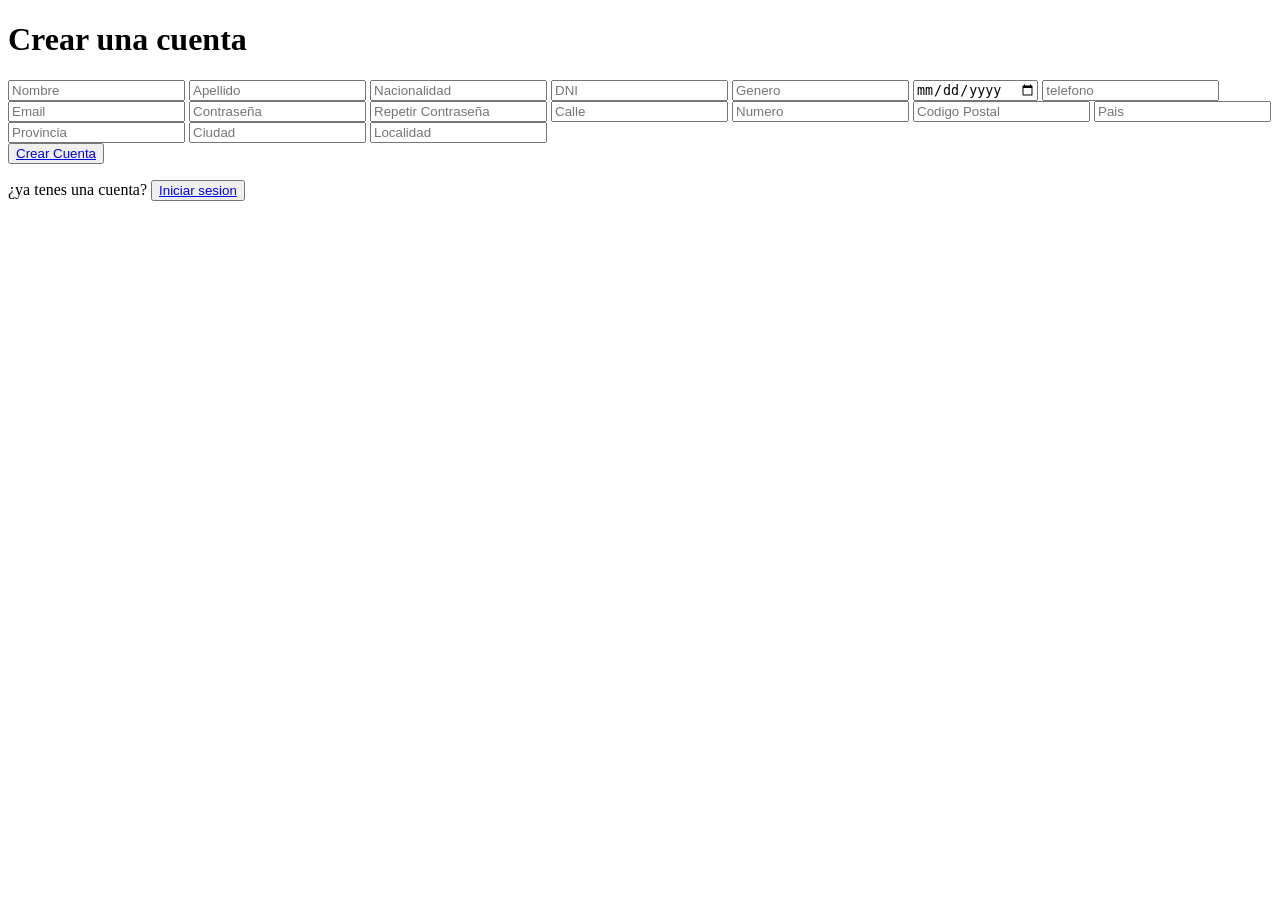
<file: Login.html>
<!DOCTYPE html>
<html lang="en">
<head>
    <meta charset="UTF-8">
    <meta name="viewport" content="width=device-width, initial-scale=1.0">
    <title>Document</title>
</head>
<body>
   
    <form>
   <div >
        <h1>Crear una cuenta</h1>

        <form>

            <input type="text" placeholder="Nombre">

            <input type="text" placeholder="Apellido">

            <input type="text" placeholder="Nacionalidad">

            <input type="text" placeholder="DNI">

            <input type="text" placeholder="Genero">

            <input class="fecha" type="date">

            <input type="tel" placeholder="telefono">

            <input type="text" placeholder="Email">

            <input type="text" placeholder="Contraseña">

            <input type="text" placeholder="Repetir Contraseña">

            <input class="text" placeholder="Calle">

             <input type="text" placeholder="Numero">

            <input type="text" placeholder="Codigo Postal">

            <input type="text" placeholder="Pais">

            <input type="text" placeholder="Provincia">

            <input type="text" placeholder="Ciudad">

            <input type="text" placeholder="Localidad">
        </form>
    </div>
  <button type="submit"><a href="InterfazCliente.html">Crear Cuenta</a></button>

  </form>
    <p>¿ya tenes una cuenta?
      <button type="submit"><a href="Acceder.html">Iniciar sesion</a></button>
    </p>
  </body>
</html>
</file>
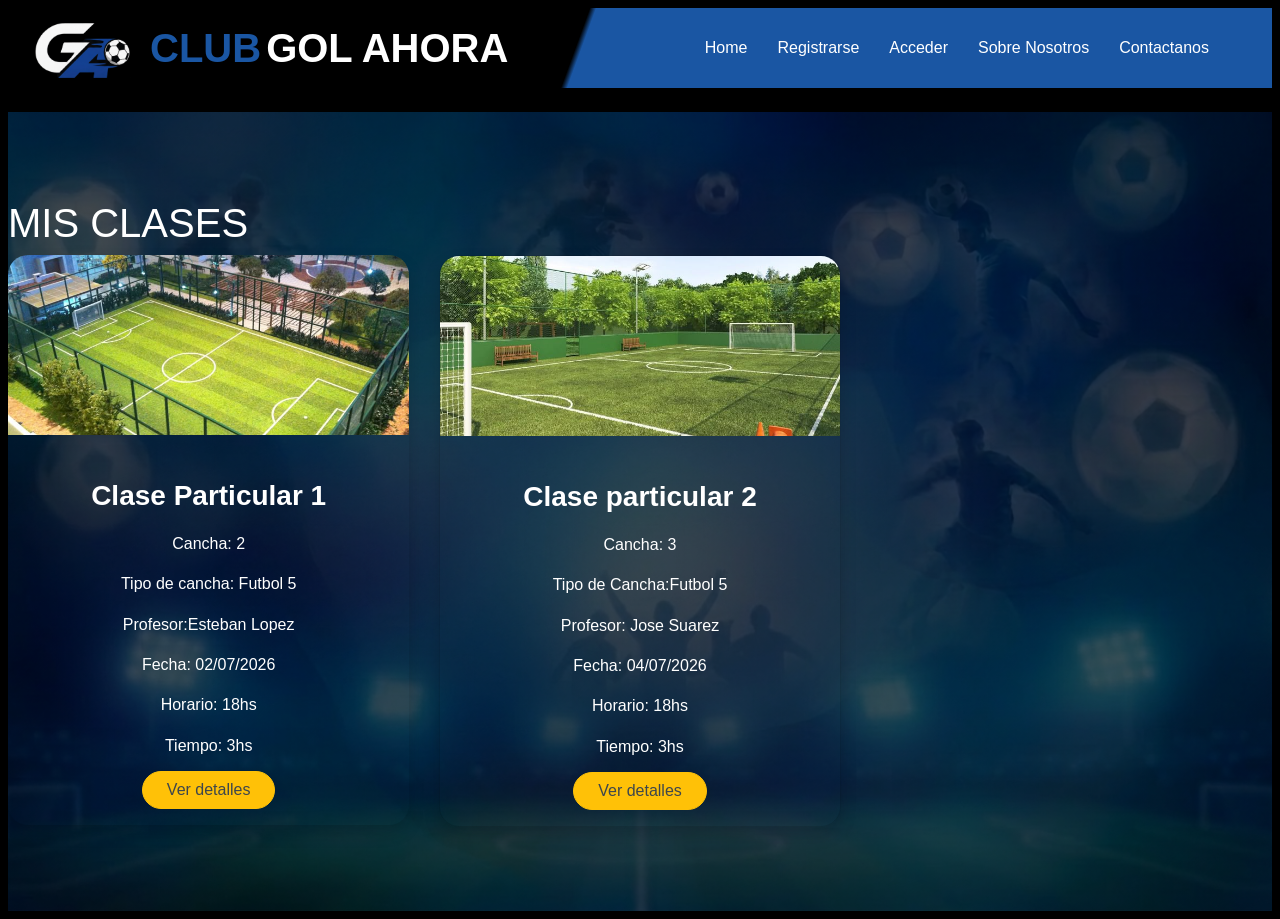
<file: MisClases.html>
<!DOCTYPE html>
<html lang="es">
<head>
      <meta charset="utf-8">
    <title>Mis Clases</title>
    <meta content="width=device-width, initial-scale=1.0" name="viewport">
    <meta content="Free HTML Templates" name="keywords">
    <meta content="Free HTML Templates" name="description">


    <!-- Favicon -->
    <link href="img/favicon.ico" rel="icon">

    <!-- Google Web Fonts -->
    <link rel="preconnect" href="https://fonts.gstatic.com">
    <link href="https://fonts.googleapis.com/css2?family=Roboto:wght@400;500;700&display=swap" rel="stylesheet">  

    <!-- Font Awesome -->
    <link href="https://cdnjs.cloudflare.com/ajax/libs/font-awesome/5.10.0/css/all.min.css" rel="stylesheet">

    <!-- Libraries Stylesheet -->
    <link href="lib/animate/animate.min.css" rel="stylesheet">
    <link href="lib/owlcarousel/assets/owl.carousel.min.css" rel="stylesheet">

    <!-- Customized Bootstrap Stylesheet -->
    <link href="css/style.css" rel="stylesheet">
</head>
<body>
      <!-- Barra de navegacion comienzo -->
   <div class="col-lg-12 px-0">
    <!-- Aplicamos una clase personalizada 'nav-diagonal' -->
    <nav class="navbar navbar-expand-lg navbar-dark py-0 px-0 nav-diagonal">
        
        <!-- Contenedor del Logo y Título (Lado Izquierdo) -->
        <div class="brand-section d-flex align-items-center">
            <a href="" class="text-decoration-none d-flex align-items-center">
                <img src="img/icono1.png" alt="Logo GA" class="logo-img">
                <div class="d-flex align-items-center text-nowrap">
                    <!-- 'CLUB' en azul del logo, 'GOL AHORA' en blanco -->
                    <span class="h1 text-uppercase mb-0 brand-club">CLUB</span>
                    <span class="h1 text-uppercase text-white mb-0 brand-gol">GOL AHORA</span>
                </div>
            </a>
        </div>

        <!-- Botón para móviles -->
        <button type="button" class="navbar-toggler" data-toggle="collapse" data-target="#navbarCollapse">
            <span class="navbar-toggler-icon"></span>
        </button>

        <!-- Enlaces (Lado Derecho / Celeste) -->
        <div class="collapse navbar-collapse justify-content-end" id="navbarCollapse">
            <div class="navbar-nav py-0 pr-xl-5">
                <a href="index.html" class="nav-item nav-link active">Home</a>
                <a href="Login.html" class="nav-item nav-link">Registrarse</a>
                <a href="Acceder.html" class="nav-item nav-link">Acceder</a>
                <a href="#SobreNosotros" class="nav-item nav-link">Sobre Nosotros</a>
                <a href="#Contactanos" class="nav-item nav-link">Contactanos</a>
            </div>
        </div>
    </nav>
</div>

   <!-- Navbar Start -->


        <!-- Sección Derecha de la Navbar (Menú horizontal y responsive) -->
        <div class="col-lg-9">
            <nav class="navbar navbar-expand-lg bg-dark navbar-dark py-3 py-lg-0 px-0">
                <a href="" class="text-decoration-none d-block d-lg-none">
                    <span class="h1 text-uppercase text-dark bg-light px-2">GOL</span>
                    <span class="h1 text-uppercase text-light bg-info px-2 ml-n1">AHORA</span>
                </a>
                <button type="button" class="navbar-toggler" data-toggle="collapse" data-target="#navbarCollapse">
                    <span class="navbar-toggler-icon"></span>
                </button>
                
                <div class="collapse navbar-collapse justify-content-between" id="navbarCollapse">
                    <div class="navbar-nav mr-auto py-0">
                        <!-- Aquí puedes agregar links como Inicio, Contacto, etc. -->
                    </div>
                </div>
            </nav>
        </div>
    </div>
</div>




   <!--Mis Clases-->
<div class="container mt-4" id="seccion-canchas">
        <div>
            <h1 class="text-white mis-fuentes">MIS CLASES</h1>
        </div>
    
    <div class="row">
        
        <div class="col-12 col-md-4 mb-4">
            <div class="card  card-clases overflow-hidden border-0 shadow text-center" style="border-radius: 20px;">
                
                <img src="img/Futbol11.jpeg" class="card-img-top w-100" style="height: 180px; object-fit: cover;" alt="imagen cancha">
                
                <div class="card-body  p-3">
                    <h3 class="fs-4 fw-bold text-white mb-3">Clase Particular 1</h3>
                    <h4 class="fs-6 text-white mb-2">Cancha: 2</h4>
                    <h4 class="fs-6 text-white mb-2">Tipo de cancha: Futbol 5</h4>
                    <h4 class="fs-6 text-white mb-2">Profesor:Esteban Lopez</h4>
                    <h4 class="fs-6 text-white mb-2">Fecha: 02/07/2026</h4>
                    <h4 class="fs-6 text-white mb-2">Horario: 18hs</h4>
                    <h4 class="fs-6 text-white mb-3">Tiempo: 3hs</h4>
                    
                    <div class="text-end">
                        <button class="btn btn-warning text-dark fw-bold px-4 rounded-pill">Ver detalles</button>
                    </div>
                </div>
            </div> 
        </div>
        <div class="col-12 col-md-4 mb-4">
            <div class="card  card-clases overflow-hidden  shadow text-center" style="border-radius: 20px;">
                
                <img src="img/Futbol5.jpeg" class="card-img-top w-100" style="height: 180px; object-fit: cover;" alt="imagen cancha">
                
                <div class="card-body  p-3">
                    <h3 class="fs-4 fw-bold text-white mb-3">Clase particular 2</h3>
                    <h4 class="fs-6 text-white mb-2">Cancha: 3</h4>
                    <h4 class="fs-6 text-white mb-2">Tipo de Cancha:Futbol 5</h4>
                    <h4 class="fs-6 text-white mb-2">Profesor: Jose Suarez</h4>
                    <h4 class="fs-6 text-white mb-2">Fecha: 04/07/2026</h4>
                    <h4 class="fs-6 text-white mb-2">Horario: 18hs</h4>
                    <h4 class="fs-6 text-white mb-3">Tiempo: 3hs</h4>
                    
                    <div class="text-end">
                        <button class="btn btn-warning text-dark fw-bold px-4 rounded-pill">Ver detalles</button>
                    </div>
                </div>
            </div> 
        </div>
        
    </div>
       
</div>


</body>
</html>
</file>
<file: css/style.css>
/******* Bootstrap Theming ********/
/*!
 * Bootstrap v4.5.3 (https://getbootstrap.com/)
 * Copyright 2011-2020 The Bootstrap Authors
 * Copyright 2011-2020 Twitter, Inc.
 * Licensed under MIT (https://github.com/twbs/bootstrap/blob/main/LICENSE)
 */
:root {
  --blue: #007bff;
  --indigo: #6610f2;
  --purple: #6f42c1;
  --pink: #e83e8c;
  --red: #dc3545;
  --orange: #fd7e14;
  --yellow: #ffc107;
  --green: #28a745;
  --teal: #20c997;
  --cyan: #17a2b8;
  --white: #fff;
  --gray: #6c757d;
  --gray-dark: #343a40;
  --primary: #FFD333;
  --secondary: #F5F5F5;
  --success: #28a745;
  --info: #17a2b8;
  --warning: #ffc107;
  --danger: #dc3545;
  --light: #FFFFFF;
  --dark: #3D464D;
  --breakpoint-xs: 0;
  --breakpoint-sm: 576px;
  --breakpoint-md: 768px;
  --breakpoint-lg: 992px;
  --breakpoint-xl: 1200px;
  --font-family-sans-serif: "Roboto", sans-serif;
  --font-family-monospace: SFMono-Regular, Menlo, Monaco, Consolas, "Liberation Mono", "Courier New", monospace;
}

*,
*::before,
*::after {
  box-sizing: border-box;
}

html {
  font-family: sans-serif;
  line-height: 1.15;
  -webkit-text-size-adjust: 100%;
  -webkit-tap-highlight-color: rgba(0, 0, 0, 0);

  scroll-behavior: smooth;
}


ol,
ul,
dl {
  margin-top: 0;
  margin-bottom: 1rem;
}


a {
  color: #FFD333;
  text-decoration: none;
  background-color: transparent;
}

img {
  vertical-align: middle;
  border-style: none;
}


button {
  border-radius: 0;
}

input,
button,
select,
optgroup,
textarea {
  margin: 0;
  font-family: inherit;
  font-size: inherit;
  line-height: inherit;
}

button,
input {
  overflow: visible;
}

button,
select {
  text-transform: none;
}

button,
[type="button"],
[type="reset"],
[type="submit"] {
  -webkit-appearance: button;
}

button:not(:disabled),
[type="button"]:not(:disabled),
[type="reset"]:not(:disabled),
[type="submit"]:not(:disabled) {
  cursor: pointer;
}



h1, h2, h3, h4, h5, h6,
.h1, .h2, .h3, .h4, .h5, .h6 {
  margin-bottom: 0.5rem;
  font-weight: 500;
  line-height: 1.2;
  color: #3D464D;
}

h1, .h1 {
  font-size: 2.5rem;
}

@media (max-width: 1200px) {
  h1, .h1 {
    font-size: calc(1.375rem + 1.5vw) ;
  }
}

h2, .h2 {
  font-size: 2rem;
}

@media (max-width: 1200px) {
  h2, .h2 {
    font-size: calc(1.325rem + 0.9vw) ;
  }
}

h3, .h3 {
  font-size: 1.75rem;
}

@media (max-width: 1200px) {
  h3, .h3 {
    font-size: calc(1.3rem + 0.6vw) ;
  }
}

h5, .h5 {
  font-size: 1.25rem;
}

h6, .h6 {
  font-size: 1rem;
}



.display-4 {
  font-size: 3.5rem;
  font-weight: 300;
  line-height: 1.2;
}

@media (max-width: 1200px) {
  .display-4 {
    font-size: calc(1.475rem + 2.7vw) ;
  }
}


.img-fluid {
  max-width: 100%;
  height: auto;
}


.container,
.container-fluid,
.container-sm,
.container-md,
.container-lg,
.container-xl {
  width: 100%;
  padding-right: 15px;
  padding-left: 15px;
  margin-right: auto;
  margin-left: auto;
}



.row {
  display: flex;
  flex-wrap: wrap;
  margin-right: -15px;
  margin-left: -15px;
}



.col-1, .col-2, .col-3, .col-4, .col-5, .col-6, .col-7, .col-8, .col-9, .col-10, .col-11, .col-12, .col,
.col-auto, .col-sm-1, .col-sm-2, .col-sm-3, .col-sm-4, .col-sm-5, .col-sm-6, .col-sm-7, .col-sm-8, .col-sm-9, .col-sm-10, .col-sm-11, .col-sm-12, .col-sm,
.col-sm-auto, .col-md-1, .col-md-2, .col-md-3, .col-md-4, .col-md-5, .col-md-6, .col-md-7, .col-md-8, .col-md-9, .col-md-10, .col-md-11, .col-md-12, .col-md,
.col-md-auto, .col-lg-1, .col-lg-2, .col-lg-3, .col-lg-4, .col-lg-5, .col-lg-6, .col-lg-7, .col-lg-8, .col-lg-9, .col-lg-10, .col-lg-11, .col-lg-12, .col-lg,
.col-lg-auto, .col-xl-1, .col-xl-2, .col-xl-3, .col-xl-4, .col-xl-5, .col-xl-6, .col-xl-7, .col-xl-8, .col-xl-9, .col-xl-10, .col-xl-11, .col-xl-12, .col-xl,
.col-xl-auto {
  position: relative;
  width: 100%;
  padding-right: 15px;
  padding-left: 15px;
}



.col-6 {
  flex: 0 0 50%;
  max-width: 50%;
}





@media (min-width: 768px) {
  .col-md {
    flex-basis: 0;
    flex-grow: 1;
    max-width: 100%;
  }
  .row-cols-md-1 > * {
    flex: 0 0 100%;
    max-width: 100%;
  }
  .row-cols-md-2 > * {
    flex: 0 0 50%;
    max-width: 50%;
  }
  .row-cols-md-3 > * {
    flex: 0 0 33.33333%;
    max-width: 33.33333%;
  }
  .row-cols-md-4 > * {
    flex: 0 0 25%;
    max-width: 25%;
  }
  .row-cols-md-5 > * {
    flex: 0 0 20%;
    max-width: 20%;
  }
  .row-cols-md-6 > * {
    flex: 0 0 16.66667%;
    max-width: 16.66667%;
  }
  .col-md-auto {
    flex: 0 0 auto;
    width: auto;
    max-width: 100%;
  }
  .col-md-1 {
    flex: 0 0 8.33333%;
    max-width: 8.33333%;
  }
  .col-md-2 {
    flex: 0 0 16.66667%;
    max-width: 16.66667%;
  }
  .col-md-3 {
    flex: 0 0 25%;
    max-width: 25%;
  }
  .col-md-4 {
    flex: 0 0 33.33333%;
    max-width: 33.33333%;
  }
  .col-md-5 {
    flex: 0 0 41.66667%;
    max-width: 41.66667%;
  }
  .col-md-6 {
    flex: 0 0 50%;
    max-width: 50%;
  }
  .col-md-7 {
    flex: 0 0 58.33333%;
    max-width: 58.33333%;
  }
  .col-md-8 {
    flex: 0 0 66.66667%;
    max-width: 66.66667%;
  }
  .col-md-9 {
    flex: 0 0 75%;
    max-width: 75%;
  }
  .col-md-10 {
    flex: 0 0 83.33333%;
    max-width: 83.33333%;
  }
  .col-md-11 {
    flex: 0 0 91.66667%;
    max-width: 91.66667%;
  }
  .col-md-12 {
    flex: 0 0 100%;
    max-width: 100%;
  }
  .order-md-first {
    order: -1;
  }
  .order-md-last {
    order: 13;
  }
  .order-md-0 {
    order: 0;
  }
  .order-md-1 {
    order: 1;
  }
  .order-md-2 {
    order: 2;
  }
  .order-md-3 {
    order: 3;
  }
  .order-md-4 {
    order: 4;
  }
  .order-md-5 {
    order: 5;
  }
  .order-md-6 {
    order: 6;
  }
  .order-md-7 {
    order: 7;
  }
  .order-md-8 {
    order: 8;
  }
  .order-md-9 {
    order: 9;
  }
  .order-md-10 {
    order: 10;
  }
  .order-md-11 {
    order: 11;
  }
  .order-md-12 {
    order: 12;
  }
  .offset-md-0 {
    margin-left: 0;
  }
  .offset-md-1 {
    margin-left: 8.33333%;
  }
  .offset-md-2 {
    margin-left: 16.66667%;
  }
  .offset-md-3 {
    margin-left: 25%;
  }
  .offset-md-4 {
    margin-left: 33.33333%;
  }
  .offset-md-5 {
    margin-left: 41.66667%;
  }
  .offset-md-6 {
    margin-left: 50%;
  }
  .offset-md-7 {
    margin-left: 58.33333%;
  }
  .offset-md-8 {
    margin-left: 66.66667%;
  }
  .offset-md-9 {
    margin-left: 75%;
  }
  .offset-md-10 {
    margin-left: 83.33333%;
  }
  .offset-md-11 {
    margin-left: 91.66667%;
  }
}

@media (min-width: 992px) {
  .col-lg {
    flex-basis: 0;
    flex-grow: 1;
    max-width: 100%;
  }
  .row-cols-lg-1 > * {
    flex: 0 0 100%;
    max-width: 100%;
  }
  .row-cols-lg-2 > * {
    flex: 0 0 50%;
    max-width: 50%;
  }
  .row-cols-lg-3 > * {
    flex: 0 0 33.33333%;
    max-width: 33.33333%;
  }
  .row-cols-lg-4 > * {
    flex: 0 0 25%;
    max-width: 25%;
  }
  .row-cols-lg-5 > * {
    flex: 0 0 20%;
    max-width: 20%;
  }
  .row-cols-lg-6 > * {
    flex: 0 0 16.66667%;
    max-width: 16.66667%;
  }
  .col-lg-auto {
    flex: 0 0 auto;
    width: auto;
    max-width: 100%;
  }
  .col-lg-1 {
    flex: 0 0 8.33333%;
    max-width: 8.33333%;
  }
  .col-lg-2 {
    flex: 0 0 16.66667%;
    max-width: 16.66667%;
  }
  .col-lg-3 {
    flex: 0 0 25%;
    max-width: 25%;
  }
  .col-lg-4 {
    flex: 0 0 33.33333%;
    max-width: 33.33333%;
  }
  .col-lg-5 {
    flex: 0 0 41.66667%;
    max-width: 41.66667%;
  }
  .col-lg-6 {
    flex: 0 0 50%;
    max-width: 50%;
  }
  .col-lg-7 {
    flex: 0 0 58.33333%;
    max-width: 58.33333%;
  }
  .col-lg-8 {
    flex: 0 0 66.66667%;
    max-width: 66.66667%;
  }
  .col-lg-9 {
    flex: 0 0 75%;
    max-width: 75%;
  }
  .col-lg-10 {
    flex: 0 0 83.33333%;
    max-width: 83.33333%;
  }
  .col-lg-11 {
    flex: 0 0 91.66667%;
    max-width: 91.66667%;
  }
  .col-lg-12 {
    flex: 0 0 100%;
    max-width: 100%;
  }
  .order-lg-first {
    order: -1;
  }
  .order-lg-last {
    order: 13;
  }
  .order-lg-0 {
    order: 0;
  }
  .order-lg-1 {
    order: 1;
  }
  .order-lg-2 {
    order: 2;
  }
  .order-lg-3 {
    order: 3;
  }
  .order-lg-4 {
    order: 4;
  }
  .order-lg-5 {
    order: 5;
  }
  .order-lg-6 {
    order: 6;
  }
  .order-lg-7 {
    order: 7;
  }
  .order-lg-8 {
    order: 8;
  }
  .order-lg-9 {
    order: 9;
  }
  .order-lg-10 {
    order: 10;
  }
  .order-lg-11 {
    order: 11;
  }
  .order-lg-12 {
    order: 12;
  }
  .offset-lg-0 {
    margin-left: 0;
  }
  .offset-lg-1 {
    margin-left: 8.33333%;
  }
  .offset-lg-2 {
    margin-left: 16.66667%;
  }
  .offset-lg-3 {
    margin-left: 25%;
  }
  .offset-lg-4 {
    margin-left: 33.33333%;
  }
  .offset-lg-5 {
    margin-left: 41.66667%;
  }
  .offset-lg-6 {
    margin-left: 50%;
  }
  .offset-lg-7 {
    margin-left: 58.33333%;
  }
  .offset-lg-8 {
    margin-left: 66.66667%;
  }
  .offset-lg-9 {
    margin-left: 75%;
  }
  .offset-lg-10 {
    margin-left: 83.33333%;
  }
  .offset-lg-11 {
    margin-left: 91.66667%;
  }
}

@media (min-width: 1200px) {
  .col-xl {
    flex-basis: 0;
    flex-grow: 1;
    max-width: 100%;
  }
  .row-cols-xl-1 > * {
    flex: 0 0 100%;
    max-width: 100%;
  }
  .row-cols-xl-2 > * {
    flex: 0 0 50%;
    max-width: 50%;
  }
  .row-cols-xl-3 > * {
    flex: 0 0 33.33333%;
    max-width: 33.33333%;
  }
  .row-cols-xl-4 > * {
    flex: 0 0 25%;
    max-width: 25%;
  }
  .row-cols-xl-5 > * {
    flex: 0 0 20%;
    max-width: 20%;
  }
  .row-cols-xl-6 > * {
    flex: 0 0 16.66667%;
    max-width: 16.66667%;
  }
  .col-xl-auto {
    flex: 0 0 auto;
    width: auto;
    max-width: 100%;
  }
  .col-xl-1 {
    flex: 0 0 8.33333%;
    max-width: 8.33333%;
  }
  .col-xl-2 {
    flex: 0 0 16.66667%;
    max-width: 16.66667%;
  }
  .col-xl-3 {
    flex: 0 0 25%;
    max-width: 25%;
  }
  .col-xl-4 {
    flex: 0 0 33.33333%;
    max-width: 33.33333%;
  }
  .col-xl-5 {
    flex: 0 0 41.66667%;
    max-width: 41.66667%;
  }
  .col-xl-6 {
    flex: 0 0 50%;
    max-width: 50%;
  }
  .col-xl-7 {
    flex: 0 0 58.33333%;
    max-width: 58.33333%;
  }
  .col-xl-8 {
    flex: 0 0 66.66667%;
    max-width: 66.66667%;
  }
  .col-xl-9 {
    flex: 0 0 75%;
    max-width: 75%;
  }
  .col-xl-10 {
    flex: 0 0 83.33333%;
    max-width: 83.33333%;
  }
  .col-xl-11 {
    flex: 0 0 91.66667%;
    max-width: 91.66667%;
  }
  .col-xl-12 {
    flex: 0 0 100%;
    max-width: 100%;
  }
  .order-xl-first {
    order: -1;
  }
  .order-xl-last {
    order: 13;
  }
  .order-xl-0 {
    order: 0;
  }
  .order-xl-1 {
    order: 1;
  }
  .order-xl-2 {
    order: 2;
  }
  .order-xl-3 {
    order: 3;
  }
  .order-xl-4 {
    order: 4;
  }
  .order-xl-5 {
    order: 5;
  }
  .order-xl-6 {
    order: 6;
  }
  .order-xl-7 {
    order: 7;
  }
  .order-xl-8 {
    order: 8;
  }
  .order-xl-9 {
    order: 9;
  }
  .order-xl-10 {
    order: 10;
  }
  .order-xl-11 {
    order: 11;
  }
  .order-xl-12 {
    order: 12;
  }
  .offset-xl-0 {
    margin-left: 0;
  }
  .offset-xl-1 {
    margin-left: 8.33333%;
  }
  .offset-xl-2 {
    margin-left: 16.66667%;
  }
  .offset-xl-3 {
    margin-left: 25%;
  }
  .offset-xl-4 {
    margin-left: 33.33333%;
  }
  .offset-xl-5 {
    margin-left: 41.66667%;
  }
  .offset-xl-6 {
    margin-left: 50%;
  }
  .offset-xl-7 {
    margin-left: 58.33333%;
  }
  .offset-xl-8 {
    margin-left: 66.66667%;
  }
  .offset-xl-9 {
    margin-left: 75%;
  }
  .offset-xl-10 {
    margin-left: 83.33333%;
  }
  .offset-xl-11 {
    margin-left: 91.66667%;
  }
}

.table {
  width: 100%;
  margin-bottom: 1rem;
  color: #6C757D;
}

.table th,
.table td {
  padding: 0.75rem;
  vertical-align: top;
  border-top: 1px solid #dee2e6;
}

.table thead th {
  vertical-align: bottom;
  border-bottom: 2px solid #dee2e6;
}

.table tbody + tbody {
  border-top: 2px solid #dee2e6;
}

.table-sm th,
.table-sm td {
  padding: 0.3rem;
}

.table-bordered {
  border: 1px solid #dee2e6;
}

.table-bordered th,
.table-bordered td {
  border: 1px solid #dee2e6;
}

.table-bordered thead th,
.table-bordered thead td {
  border-bottom-width: 2px;
}

.table-borderless th,
.table-borderless td,
.table-borderless thead th,
.table-borderless tbody + tbody {
  border: 0;
}

.table-striped tbody tr:nth-of-type(odd) {
  background-color: rgba(0, 0, 0, 0.05);
}

.table-hover tbody tr:hover {
  color: #6C757D;
  background-color: rgba(0, 0, 0, 0.075);
}

.table-primary,
.table-primary > th,
.table-primary > td {
  background-color: #fff3c6;
}

.table-primary th,
.table-primary td,
.table-primary thead th,
.table-primary tbody + tbody {
  border-color: #ffe895;
}

.table-hover .table-primary:hover {
  background-color: #ffeead;
}

.table-hover .table-primary:hover > td,
.table-hover .table-primary:hover > th {
  background-color: #ffeead;
}

.table-secondary,
.table-secondary > th,
.table-secondary > td {
  background-color: #fcfcfc;
}

.table-secondary th,
.table-secondary td,
.table-secondary thead th,
.table-secondary tbody + tbody {
  border-color: #fafafa;
}

.table-hover .table-secondary:hover {
  background-color: #efefef;
}

.table-hover .table-secondary:hover > td,
.table-hover .table-secondary:hover > th {
  background-color: #efefef;
}

.table-success,
.table-success > th,
.table-success > td {
  background-color: #c3e6cb;
}

.table-success th,
.table-success td,
.table-success thead th,
.table-success tbody + tbody {
  border-color: #8fd19e;
}

.table-hover .table-success:hover {
  background-color: #b1dfbb;
}

.table-hover .table-success:hover > td,
.table-hover .table-success:hover > th {
  background-color: #b1dfbb;
}

.table-info,
.table-info > th,
.table-info > td {
  background-color: #bee5eb;
}

.table-info th,
.table-info td,
.table-info thead th,
.table-info tbody + tbody {
  border-color: #86cfda;
}

.table-hover .table-info:hover {
  background-color: #abdde5;
}

.table-hover .table-info:hover > td,
.table-hover .table-info:hover > th {
  background-color: #abdde5;
}

.table-warning,
.table-warning > th,
.table-warning > td {
  background-color: #ffeeba;
}

.table-warning th,
.table-warning td,
.table-warning thead th,
.table-warning tbody + tbody {
  border-color: #ffdf7e;
}

.table-hover .table-warning:hover {
  background-color: #ffe8a1;
}

.table-hover .table-warning:hover > td,
.table-hover .table-warning:hover > th {
  background-color: #ffe8a1;
}

.table-danger,
.table-danger > th,
.table-danger > td {
  background-color: #f5c6cb;
}

.table-danger th,
.table-danger td,
.table-danger thead th,
.table-danger tbody + tbody {
  border-color: #ed969e;
}

.table-hover .table-danger:hover {
  background-color: #f1b0b7;
}

.table-hover .table-danger:hover > td,
.table-hover .table-danger:hover > th {
  background-color: #f1b0b7;
}

.table-light,
.table-light > th,
.table-light > td {
  background-color: white;
}

.table-light th,
.table-light td,
.table-light thead th,
.table-light tbody + tbody {
  border-color: white;
}

.table-hover .table-light:hover {
  background-color: #f2f2f2;
}

.table-hover .table-light:hover > td,
.table-hover .table-light:hover > th {
  background-color: #f2f2f2;
}

.table-dark,
.table-dark > th,
.table-dark > td {
  background-color: #c9cbcd;
}

.table-dark th,
.table-dark td,
.table-dark thead th,
.table-dark tbody + tbody {
  border-color: #9a9fa2;
}

.table-hover .table-dark:hover {
  background-color: #bcbec1;
}

.table-hover .table-dark:hover > td,
.table-hover .table-dark:hover > th {
  background-color: #bcbec1;
}

.table-active,
.table-active > th,
.table-active > td {
  background-color: rgba(0, 0, 0, 0.075);
}

.table-hover .table-active:hover {
  background-color: rgba(0, 0, 0, 0.075);
}

.table-hover .table-active:hover > td,
.table-hover .table-active:hover > th {
  background-color: rgba(0, 0, 0, 0.075);
}

.table .thead-dark th {
  color: #fff;
  background-color: #343a40;
  border-color: #454d55;
}

.table .thead-light th {
  color: #495057;
  background-color: #e9ecef;
  border-color: #dee2e6;
}

.table-dark {
  color: #fff;
  background-color: #343a40;
}

.table-dark th,
.table-dark td,
.table-dark thead th {
  border-color: #454d55;
}

.table-dark.table-bordered {
  border: 0;
}

.table-dark.table-striped tbody tr:nth-of-type(odd) {
  background-color: rgba(255, 255, 255, 0.05);
}

.table-dark.table-hover tbody tr:hover {
  color: #fff;
  background-color: rgba(255, 255, 255, 0.075);
}

@media (max-width: 575.98px) {
  .table-responsive-sm {
    display: block;
    width: 100%;
    overflow-x: auto;
    -webkit-overflow-scrolling: touch;
  }
  .table-responsive-sm > .table-bordered {
    border: 0;
  }
}

@media (max-width: 767.98px) {
  .table-responsive-md {
    display: block;
    width: 100%;
    overflow-x: auto;
    -webkit-overflow-scrolling: touch;
  }
  .table-responsive-md > .table-bordered {
    border: 0;
  }
}

@media (max-width: 991.98px) {
  .table-responsive-lg {
    display: block;
    width: 100%;
    overflow-x: auto;
    -webkit-overflow-scrolling: touch;
  }
  .table-responsive-lg > .table-bordered {
    border: 0;
  }
}

@media (max-width: 1199.98px) {
  .table-responsive-xl {
    display: block;
    width: 100%;
    overflow-x: auto;
    -webkit-overflow-scrolling: touch;
  }
  .table-responsive-xl > .table-bordered {
    border: 0;
  }
}

.table-responsive {
  display: block;
  width: 100%;
  overflow-x: auto;
  -webkit-overflow-scrolling: touch;
}

.table-responsive > .table-bordered {
  border: 0;
}

.form-control {
  display: block;
  width: 100%;
  height: calc(1.5em + 0.75rem + 2px);
  padding: 0.375rem 0.75rem;
  font-size: 1rem;
  font-weight: 400;
  line-height: 1.5;
  color: #495057;
  background-color: #fff;
  background-clip: padding-box;
  border: 1px solid #ced4da;
  border-radius: 0;
  transition: border-color 0.15s ease-in-out, box-shadow 0.15s ease-in-out;
}

@media (prefers-reduced-motion: reduce) {
  .form-control {
    transition: none;
  }
}

.form-control::-ms-expand {
  background-color: transparent;
  border: 0;
}

.form-control:-moz-focusring {
  color: transparent;
  text-shadow: 0 0 0 #495057;
}

.form-control:focus {
  color: #495057;
  background-color: #fff;
  border-color: #ffefb3;
  outline: 0;
  box-shadow: none;
}

.form-control::placeholder {
  color: #999999;
  opacity: 1;
}

.form-control:disabled, .form-control[readonly] {
  background-color: #e9ecef;
  opacity: 1;
}

input[type="date"].form-control,
input[type="time"].form-control,
input[type="datetime-local"].form-control,
input[type="month"].form-control {
  appearance: none;
}

select.form-control:focus::-ms-value {
  color: #495057;
  background-color: #fff;
}

.form-control-file,
.form-control-range {
  display: block;
  width: 100%;
}

.col-form-label {
  padding-top: calc(0.375rem + 1px);
  padding-bottom: calc(0.375rem + 1px);
  margin-bottom: 0;
  font-size: inherit;
  line-height: 1.5;
}

.col-form-label-lg {
  padding-top: calc(0.5rem + 1px);
  padding-bottom: calc(0.5rem + 1px);
  font-size: 1.25rem;
  line-height: 1.5;
}

.col-form-label-sm {
  padding-top: calc(0.25rem + 1px);
  padding-bottom: calc(0.25rem + 1px);
  font-size: 0.875rem;
  line-height: 1.5;
}

.form-control-plaintext {
  display: block;
  width: 100%;
  padding: 0.375rem 0;
  margin-bottom: 0;
  font-size: 1rem;
  line-height: 1.5;
  color: #6C757D;
  background-color: transparent;
  border: solid transparent;
  border-width: 1px 0;
}

.form-control-plaintext.form-control-sm, .form-control-plaintext.form-control-lg {
  padding-right: 0;
  padding-left: 0;
}

.form-control-sm {
  height: calc(1.5em + 0.5rem + 2px);
  padding: 0.25rem 0.5rem;
  font-size: 0.875rem;
  line-height: 1.5;
}

.form-control-lg {
  height: calc(1.5em + 1rem + 2px);
  padding: 0.5rem 1rem;
  font-size: 1.25rem;
  line-height: 1.5;
}

select.form-control[size], select.form-control[multiple] {
  height: auto;
}

textarea.form-control {
  height: auto;
}

.form-group {
  margin-bottom: 1rem;
}

.form-text {
  display: block;
  margin-top: 0.25rem;
}

.form-row {
  display: flex;
  flex-wrap: wrap;
  margin-right: -5px;
  margin-left: -5px;
}

.form-row > .col,
.form-row > [class*="col-"] {
  padding-right: 5px;
  padding-left: 5px;
}

.form-check {
  position: relative;
  display: block;
  padding-left: 1.25rem;
}

.form-check-input {
  position: absolute;
  margin-top: 0.3rem;
  margin-left: -1.25rem;
}

.form-check-input[disabled] ~ .form-check-label,
.form-check-input:disabled ~ .form-check-label {
  color: #6c757d;
}

.form-check-label {
  margin-bottom: 0;
}

.form-check-inline {
  display: inline-flex;
  align-items: center;
  padding-left: 0;
  margin-right: 0.75rem;
}

.form-check-inline .form-check-input {
  position: static;
  margin-top: 0;
  margin-right: 0.3125rem;
  margin-left: 0;
}

.valid-feedback {
  display: none;
  width: 100%;
  margin-top: 0.25rem;
  font-size: 80%;
  color: #28a745;
}

.valid-tooltip {
  position: absolute;
  top: 100%;
  left: 0;
  z-index: 5;
  display: none;
  max-width: 100%;
  padding: 0.25rem 0.5rem;
  margin-top: .1rem;
  font-size: 0.875rem;
  line-height: 1.5;
  color: #fff;
  background-color: rgba(40, 167, 69, 0.9);
}





.invalid-feedback {
  display: none;
  width: 100%;
  margin-top: 0.25rem;
  font-size: 80%;
  color: #dc3545;
}

.invalid-tooltip {
  position: absolute;
  top: 100%;
  left: 0;
  z-index: 5;
  display: none;
  max-width: 100%;
  padding: 0.25rem 0.5rem;
  margin-top: .1rem;
  font-size: 0.875rem;
  line-height: 1.5;
  color: #fff;
  background-color: rgba(220, 53, 69, 0.9);
}


.form-inline {
  display: flex;
  flex-flow: row wrap;
  align-items: center;
}

.form-inline .form-check {
  width: 100%;
}


.btn {
  display: inline-block;
  font-weight: 400;
  color: #6C757D;
  text-align: center;
  vertical-align: middle;
  user-select: none;
  background-color: transparent;
  border: 1px solid transparent;
  padding: 0.375rem 0.75rem;
  font-size: 1rem;
  line-height: 1.5;
  border-radius: 0;
  transition: color 0.15s ease-in-out, background-color 0.15s ease-in-out, border-color 0.15s ease-in-out, box-shadow 0.15s ease-in-out;
}

@media (prefers-reduced-motion: reduce) {
  .btn {
    transition: none;
  }
}

.btn:hover {
  color: #6C757D;
  text-decoration: none;
}

.btn:focus, .btn.focus {
  outline: 0;
  box-shadow: none;
}

.btn.disabled, .btn:disabled {
  opacity: 0.65;
}

.btn:not(:disabled):not(.disabled) {
  cursor: pointer;
}

a.btn.disabled,
fieldset:disabled a.btn {
  pointer-events: none;
}

.btn-primary {
  color: #212529;
  background-color: #FFD333;
  border-color: #FFD333;
}

.btn-primary:hover {
  color: #212529;
  background-color: #ffcb0d;
  border-color: #ffc800;
}

.btn-primary:focus, .btn-primary.focus {
  color: #212529;
  background-color: #ffcb0d;
  border-color: #ffc800;
  box-shadow: 0 0 0 0.2rem rgba(222, 185, 50, 0.5);
}



.btn-secondary {
  color: #212529;
  background-color: #F5F5F5;
  border-color: #F5F5F5;
}

.btn-secondary:hover {
  color: #212529;
  background-color: #e2e2e2;
  border-color: gainsboro;
}

.btn-secondary:focus, .btn-secondary.focus {
  color: #212529;
  background-color: #e2e2e2;
  border-color: gainsboro;
  box-shadow: 0 0 0 0.2rem rgba(213, 214, 214, 0.5);
}

.btn-secondary.disabled, .btn-secondary:disabled {
  color: #212529;
  background-color: #F5F5F5;
  border-color: #F5F5F5;
}

.btn-secondary:not(:disabled):not(.disabled):active, .btn-secondary:not(:disabled):not(.disabled).active,
.show > .btn-secondary.dropdown-toggle {
  color: #212529;
  background-color: gainsboro;
  border-color: #d5d5d5;
}

.btn-success:not(:disabled):not(.disabled):active:focus, .btn-success:not(:disabled):not(.disabled).active:focus,
.show > .btn-success.dropdown-toggle:focus {
  box-shadow: 0 0 0 0.2rem rgba(72, 180, 97, 0.5);
}

.btn-info {
  color: #fff;
  background-color: #17a2b8;
  border-color: #17a2b8;
}

.btn-info:hover {
  color: #fff;
  background-color: #138496;
  border-color: #117a8b;
}

.btn-info:focus, .btn-info.focus {
  color: #fff;
  background-color: #138496;
  border-color: #117a8b;
  box-shadow: 0 0 0 0.2rem rgba(58, 176, 195, 0.5);
}

.btn-info.disabled, .btn-info:disabled {
  color: #fff;
  background-color: #17a2b8;
  border-color: #17a2b8;
}

.btn-info:not(:disabled):not(.disabled):active, .btn-info:not(:disabled):not(.disabled).active,
.show > .btn-info.dropdown-toggle {
  color: #fff;
  background-color: #117a8b;
  border-color: #10707f;
}

.btn-info:not(:disabled):not(.disabled):active:focus, .btn-info:not(:disabled):not(.disabled).active:focus,
.show > .btn-info.dropdown-toggle:focus {
  box-shadow: 0 0 0 0.2rem rgba(58, 176, 195, 0.5);
}

.btn-warning {
  color: #212529;
  background-color: #ffc107;
  border-color: #ffc107;
}

.btn-warning:hover {
  color: #212529;
  background-color: #e0a800;
  border-color: #d39e00;
}

.btn-warning:focus, .btn-warning.focus {
  color: #212529;
  background-color: #e0a800;
  border-color: #d39e00;
  box-shadow: 0 0 0 0.2rem rgba(222, 170, 12, 0.5);
}

.btn-warning.disabled, .btn-warning:disabled {
  color: #212529;
  background-color: #ffc107;
  border-color: #ffc107;
}

.btn-warning:not(:disabled):not(.disabled):active, .btn-warning:not(:disabled):not(.disabled).active,
.show > .btn-warning.dropdown-toggle {
  color: #212529;
  background-color: #d39e00;
  border-color: #c69500;
}

.btn-warning:not(:disabled):not(.disabled):active:focus, .btn-warning:not(:disabled):not(.disabled).active:focus,
.show > .btn-warning.dropdown-toggle:focus {
  box-shadow: 0 0 0 0.2rem rgba(222, 170, 12, 0.5);
}

.btn-light {
  color: #212529;
  background-color: #FFFFFF;
  border-color: #FFFFFF;
}

.btn-light:hover {
  color: #212529;
  background-color: #ececec;
  border-color: #e6e6e6;
}

.btn-light:focus, .btn-light.focus {
  color: #212529;
  background-color: #ececec;
  border-color: #e6e6e6;
  box-shadow: 0 0 0 0.2rem rgba(222, 222, 223, 0.5);
}

.btn-light.disabled, .btn-light:disabled {
  color: #212529;
  background-color: #FFFFFF;
  border-color: #FFFFFF;
}

.btn-light:not(:disabled):not(.disabled):active, .btn-light:not(:disabled):not(.disabled).active,
.show > .btn-light.dropdown-toggle {
  color: #212529;
  background-color: #e6e6e6;
  border-color: #dfdfdf;
}

.btn-light:not(:disabled):not(.disabled):active:focus, .btn-light:not(:disabled):not(.disabled).active:focus,
.show > .btn-light.dropdown-toggle:focus {
  box-shadow: 0 0 0 0.2rem rgba(222, 222, 223, 0.5);
}

.btn-dark {
  color: #fff;
  background-color: #3D464D;
  border-color: #3D464D;
}

.btn-dark:hover {
  color: #fff;
  background-color: #2c3338;
  border-color: #262c31;
}

.btn-dark:focus, .btn-dark.focus {
  color: #fff;
  background-color: #2c3338;
  border-color: #262c31;
  box-shadow: 0 0 0 0.2rem rgba(90, 98, 104, 0.5);
}

.btn-dark.disabled, .btn-dark:disabled {
  color: #fff;
  background-color: #3D464D;
  border-color: #3D464D;
}

.btn-dark:not(:disabled):not(.disabled):active, .btn-dark:not(:disabled):not(.disabled).active,
.show > .btn-dark.dropdown-toggle {
  color: #fff;
  background-color: #262c31;
  border-color: #212629;
}

.btn-dark:not(:disabled):not(.disabled):active:focus, .btn-dark:not(:disabled):not(.disabled).active:focus,
.show > .btn-dark.dropdown-toggle:focus {
  box-shadow: 0 0 0 0.2rem rgba(90, 98, 104, 0.5);
}

.btn-outline-primary {
  color: #FFD333;
  border-color: #FFD333;
}

.btn-outline-primary:hover {
  color: #212529;
  background-color: #FFD333;
  border-color: #FFD333;
}

.btn-outline-primary:focus, .btn-outline-primary.focus {
  box-shadow: 0 0 0 0.2rem rgba(255, 211, 51, 0.5);
}

.btn-outline-primary.disabled, .btn-outline-primary:disabled {
  color: #FFD333;
  background-color: transparent;
}

.btn-outline-primary:not(:disabled):not(.disabled):active, .btn-outline-primary:not(:disabled):not(.disabled).active,
.show > .btn-outline-primary.dropdown-toggle {
  color: #212529;
  background-color: #FFD333;
  border-color: #FFD333;
}

.btn-outline-primary:not(:disabled):not(.disabled):active:focus, .btn-outline-primary:not(:disabled):not(.disabled).active:focus,
.show > .btn-outline-primary.dropdown-toggle:focus {
  box-shadow: 0 0 0 0.2rem rgba(255, 211, 51, 0.5);
}

.btn-outline-secondary {
  color: #F5F5F5;
  border-color: #F5F5F5;
}

.btn-outline-secondary:hover {
  color: #212529;
  background-color: #F5F5F5;
  border-color: #F5F5F5;
}

.btn-outline-secondary:focus, .btn-outline-secondary.focus {
  box-shadow: 0 0 0 0.2rem rgba(245, 245, 245, 0.5);
}

.btn-outline-secondary.disabled, .btn-outline-secondary:disabled {
  color: #F5F5F5;
  background-color: transparent;
}

.btn-outline-secondary:not(:disabled):not(.disabled):active, .btn-outline-secondary:not(:disabled):not(.disabled).active,
.show > .btn-outline-secondary.dropdown-toggle {
  color: #212529;
  background-color: #F5F5F5;
  border-color: #F5F5F5;
}

.btn-outline-secondary:not(:disabled):not(.disabled):active:focus, .btn-outline-secondary:not(:disabled):not(.disabled).active:focus,
.show > .btn-outline-secondary.dropdown-toggle:focus {
  box-shadow: 0 0 0 0.2rem rgba(245, 245, 245, 0.5);
}




.btn-outline-info {
  color: #17a2b8;
  border-color: #17a2b8;
}

.btn-outline-info:hover {
  color: #fff;
  background-color: #17a2b8;
  border-color: #17a2b8;
}

.btn-outline-info:focus, .btn-outline-info.focus {
  box-shadow: 0 0 0 0.2rem rgba(23, 162, 184, 0.5);
}

.btn-outline-info.disabled, .btn-outline-info:disabled {
  color: #17a2b8;
  background-color: transparent;
}

.btn-outline-info:not(:disabled):not(.disabled):active, .btn-outline-info:not(:disabled):not(.disabled).active,
.show > .btn-outline-info.dropdown-toggle {
  color: #fff;
  background-color: #17a2b8;
  border-color: #17a2b8;
}

.btn-outline-info:not(:disabled):not(.disabled):active:focus, .btn-outline-info:not(:disabled):not(.disabled).active:focus,
.show > .btn-outline-info.dropdown-toggle:focus {
  box-shadow: 0 0 0 0.2rem rgba(23, 162, 184, 0.5);
}

.btn-outline-warning {
  color: #ffc107;
  border-color: #ffc107;
}

.btn-outline-warning:hover {
  color: #212529;
  background-color: #ffc107;
  border-color: #ffc107;
}

.btn-outline-warning:focus, .btn-outline-warning.focus {
  box-shadow: 0 0 0 0.2rem rgba(255, 193, 7, 0.5);
}

.btn-outline-warning.disabled, .btn-outline-warning:disabled {
  color: #ffc107;
  background-color: transparent;
}

.btn-outline-warning:not(:disabled):not(.disabled):active, .btn-outline-warning:not(:disabled):not(.disabled).active,
.show > .btn-outline-warning.dropdown-toggle {
  color: #212529;
  background-color: #ffc107;
  border-color: #ffc107;
}

.btn-outline-warning:not(:disabled):not(.disabled):active:focus, .btn-outline-warning:not(:disabled):not(.disabled).active:focus,
.show > .btn-outline-warning.dropdown-toggle:focus {
  box-shadow: 0 0 0 0.2rem rgba(255, 193, 7, 0.5);
}



.btn-outline-light {
  color: #FFFFFF;
  border-color: #FFFFFF;
}

.btn-outline-light:hover {
  color: #212529;
  background-color: #FFFFFF;
  border-color: #FFFFFF;
}

.btn-outline-light:focus, .btn-outline-light.focus {
  box-shadow: 0 0 0 0.2rem rgba(255, 255, 255, 0.5);
}

.btn-outline-light.disabled, .btn-outline-light:disabled {
  color: #FFFFFF;
  background-color: transparent;
}

.btn-outline-light:not(:disabled):not(.disabled):active, .btn-outline-light:not(:disabled):not(.disabled).active,
.show > .btn-outline-light.dropdown-toggle {
  color: #212529;
  background-color: #FFFFFF;
  border-color: #FFFFFF;
}

.btn-outline-light:not(:disabled):not(.disabled):active:focus, .btn-outline-light:not(:disabled):not(.disabled).active:focus,
.show > .btn-outline-light.dropdown-toggle:focus {
  box-shadow: 0 0 0 0.2rem rgba(255, 255, 255, 0.5);
}

.btn-outline-dark {
  color: #3D464D;
  border-color: #3D464D;
}

.btn-outline-dark:hover {
  color: #fff;
  background-color: #3D464D;
  border-color: #3D464D;
}

.btn-outline-dark:focus, .btn-outline-dark.focus {
  box-shadow: 0 0 0 0.2rem rgba(61, 70, 77, 0.5);
}

.btn-outline-dark.disabled, .btn-outline-dark:disabled {
  color: #3D464D;
  background-color: transparent;
}

.btn-outline-dark:not(:disabled):not(.disabled):active, .btn-outline-dark:not(:disabled):not(.disabled).active,
.show > .btn-outline-dark.dropdown-toggle {
  color: #fff;
  background-color: #3D464D;
  border-color: #3D464D;
}

.btn-outline-dark:not(:disabled):not(.disabled):active:focus, .btn-outline-dark:not(:disabled):not(.disabled).active:focus,
.show > .btn-outline-dark.dropdown-toggle:focus {
  box-shadow: 0 0 0 0.2rem rgba(61, 70, 77, 0.5);
}

.btn-link {
  font-weight: 400;
  color: #FFD333;
  text-decoration: none;
}

.btn-link:hover {
  color: #e6b400;
  text-decoration: underline;
}

.btn-link:focus, .btn-link.focus {
  text-decoration: underline;
}

.btn-link:disabled, .btn-link.disabled {
  color: #6c757d;
  pointer-events: none;
}

.btn-lg, .btn-group-lg > .btn {
  padding: 0.5rem 1rem;
  font-size: 1.25rem;
  line-height: 1.5;
  border-radius: 0;
}

.btn-sm, .btn-group-sm > .btn {
  padding: 0.25rem 0.5rem;
  font-size: 0.875rem;
  line-height: 1.5;
  border-radius: 0;
}

.btn-block {
  display: block;
  width: 100%;
}

.btn-block + .btn-block {
  margin-top: 0.5rem;
}

input[type="submit"].btn-block,
input[type="reset"].btn-block,
input[type="button"].btn-block {
  width: 100%;
}

.fade {
  transition: opacity 0.15s linear;
}

@media (prefers-reduced-motion: reduce) {
  .fade {
    transition: none;
  }
}

.fade:not(.show) {
  opacity: 0;
}

.collapse:not(.show) {
  display: none;
}

.collapsing {
  position: relative;
  height: 0;
  overflow: hidden;
  transition: height 0.35s ease;
}

@media (prefers-reduced-motion: reduce) {
  .collapsing {
    transition: none;
  }
}

.dropup,
.dropright,
.dropdown,
.dropleft {
  position: relative;
}

.dropdown-toggle {
  white-space: nowrap;
}

.dropdown-toggle::after {
  display: inline-block;
  margin-left: 0.255em;
  vertical-align: 0.255em;
  content: "";
  border-top: 0.3em solid;
  border-right: 0.3em solid transparent;
  border-bottom: 0;
  border-left: 0.3em solid transparent;
}

.dropdown-toggle:empty::after {
  margin-left: 0;
}

.dropdown-menu {
  position: absolute;
  top: 100%;
  left: 0;
  z-index: 1000;
  display: none;
  float: left;
  min-width: 10rem;
  padding: 0.5rem 0;
  margin: 0.125rem 0 0;
  font-size: 1rem;
  color: #6C757D;
  text-align: left;
  list-style: none;
  background-color: #fff;
  background-clip: padding-box;
  border: 1px solid rgba(0, 0, 0, 0.15);
}
/* Cambia el color al pasar el mouse en el menú desplegable */
.dropdown-item:hover {
    background-color: #1a56a3 !important; /* El celeste de tu marca */
    color: #ffffff !important;           /* Texto en blanco para que resalte */
    transition: background-color 0.3s ease; /* Para que el cambio sea suave */
}
.dropdown-menu-left {
  right: auto;
  left: 0;
}

.dropdown-menu-right {
  right: 0;
  left: auto;
}

@media (min-width: 576px) {
  .dropdown-menu-sm-left {
    right: auto;
    left: 0;
  }
  .dropdown-menu-sm-right {
    right: 0;
    left: auto;
  }
}

@media (min-width: 768px) {
  .dropdown-menu-md-left {
    right: auto;
    left: 0;
  }
  .dropdown-menu-md-right {
    right: 0;
    left: auto;
  }
}

@media (min-width: 992px) {
  .dropdown-menu-lg-left {
    right: auto;
    left: 0;
  }
  .dropdown-menu-lg-right {
    right: 0;
    left: auto;
  }
}

@media (min-width: 1200px) {
  .dropdown-menu-xl-left {
    right: auto;
    left: 0;
  }
  .dropdown-menu-xl-right {
    right: 0;
    left: auto;
  }
}

.dropup .dropdown-menu {
  top: auto;
  bottom: 100%;
  margin-top: 0;
  margin-bottom: 0.125rem;
}

.dropup .dropdown-toggle::after {
  display: inline-block;
  margin-left: 0.255em;
  vertical-align: 0.255em;
  content: "";
  border-top: 0;
  border-right: 0.3em solid transparent;
  border-bottom: 0.3em solid;
  border-left: 0.3em solid transparent;
}

.dropup .dropdown-toggle:empty::after {
  margin-left: 0;
}

.dropright .dropdown-menu {
  top: 0;
  right: auto;
  left: 100%;
  margin-top: 0;
  margin-left: 0.125rem;
}

.dropright .dropdown-toggle::after {
  display: inline-block;
  margin-left: 0.255em;
  vertical-align: 0.255em;
  content: "";
  border-top: 0.3em solid transparent;
  border-right: 0;
  border-bottom: 0.3em solid transparent;
  border-left: 0.3em solid;
}

.dropright .dropdown-toggle:empty::after {
  margin-left: 0;
}

.dropright .dropdown-toggle::after {
  vertical-align: 0;
}

.dropleft .dropdown-menu {
  top: 0;
  right: 100%;
  left: auto;
  margin-top: 0;
  margin-right: 0.125rem;
}

.dropleft .dropdown-toggle::after {
  display: inline-block;
  margin-left: 0.255em;
  vertical-align: 0.255em;
  content: "";
}

.dropleft .dropdown-toggle::after {
  display: none;
}

.dropleft .dropdown-toggle::before {
  display: inline-block;
  margin-right: 0.255em;
  vertical-align: 0.255em;
  content: "";
  border-top: 0.3em solid transparent;
  border-right: 0.3em solid;
  border-bottom: 0.3em solid transparent;
}

.dropleft .dropdown-toggle:empty::after {
  margin-left: 0;
}

.dropleft .dropdown-toggle::before {
  vertical-align: 0;
}

.dropdown-menu[x-placement^="top"], .dropdown-menu[x-placement^="right"], .dropdown-menu[x-placement^="bottom"], .dropdown-menu[x-placement^="left"] {
  right: auto;
  bottom: auto;
}

.dropdown-divider {
  height: 0;
  margin: 0.5rem 0;
  overflow: hidden;
  border-top: 1px solid #e9ecef;
}

.dropdown-item {
  display: block;
  width: 100%;
  padding: 0.25rem 1.5rem;
  clear: both;
  font-weight: 400;
  color: #212529;
  text-align: inherit;
  white-space: nowrap;
  background-color: transparent;
  border: 0;
}

.dropdown-item:hover, .dropdown-item:focus {
  color: #16181b;
  text-decoration: none;
  background-color: #f8f9fa;
}

.dropdown-item.active, .dropdown-item:active {
  color: #fff;
  text-decoration: none;
  background-color: #FFD333;
}

.dropdown-item.disabled, .dropdown-item:disabled {
  color: #6c757d;
  pointer-events: none;
  background-color: transparent;
}

.dropdown-menu.show {
  display: block;
}

.dropdown-header {
  display: block;
  padding: 0.5rem 1.5rem;
  margin-bottom: 0;
  font-size: 0.875rem;
  color: #6c757d;
  white-space: nowrap;
}

.dropdown-item-text {
  display: block;
  padding: 0.25rem 1.5rem;
  color: #212529;
}

.btn-group,
.btn-group-vertical {
  position: relative;
  display: inline-flex;
  vertical-align: middle;
}

.btn-group > .btn,
.btn-group-vertical > .btn {
  position: relative;
  flex: 1 1 auto;
}

.btn-group > .btn:hover,
.btn-group-vertical > .btn:hover {
  z-index: 1;
}

.btn-group > .btn:focus, .btn-group > .btn:active, .btn-group > .btn.active,
.btn-group-vertical > .btn:focus,
.btn-group-vertical > .btn:active,
.btn-group-vertical > .btn.active {
  z-index: 1;
}

.btn-toolbar {
  display: flex;
  flex-wrap: wrap;
  justify-content: flex-start;
}

.btn-toolbar .input-group {
  width: auto;
}

.btn-group > .btn:not(:first-child),
.btn-group > .btn-group:not(:first-child) {
  margin-left: -1px;
}

.dropdown-toggle-split {
  padding-right: 0.5625rem;
  padding-left: 0.5625rem;
}

.dropdown-toggle-split::after,
.dropup .dropdown-toggle-split::after,
.dropright .dropdown-toggle-split::after {
  margin-left: 0;
}

.dropleft .dropdown-toggle-split::before {
  margin-right: 0;
}

.btn-sm + .dropdown-toggle-split, .btn-group-sm > .btn + .dropdown-toggle-split {
  padding-right: 0.375rem;
  padding-left: 0.375rem;
}

.btn-lg + .dropdown-toggle-split, .btn-group-lg > .btn + .dropdown-toggle-split {
  padding-right: 0.75rem;
  padding-left: 0.75rem;
}

.btn-group-vertical {
  flex-direction: column;
  align-items: flex-start;
  justify-content: center;
}

.btn-group-vertical > .btn,
.btn-group-vertical > .btn-group {
  width: 100%;
}

.btn-group-vertical > .btn:not(:first-child),
.btn-group-vertical > .btn-group:not(:first-child) {
  margin-top: -1px;
}

.btn-group-toggle > .btn,
.btn-group-toggle > .btn-group > .btn {
  margin-bottom: 0;
}

.btn-group-toggle > .btn input[type="radio"],
.btn-group-toggle > .btn input[type="checkbox"],
.btn-group-toggle > .btn-group > .btn input[type="radio"],
.btn-group-toggle > .btn-group > .btn input[type="checkbox"] {
  position: absolute;
  clip: rect(0, 0, 0, 0);
  pointer-events: none;
}

.input-group {
  position: relative;
  display: flex;
  flex-wrap: wrap;
  align-items: stretch;
  width: 100%;
}

.input-group > .form-control,
.input-group > .form-control-plaintext,
.input-group > .custom-select,
.input-group > .custom-file {
  position: relative;
  flex: 1 1 auto;
  width: 1%;
  min-width: 0;
  margin-bottom: 0;
}

.input-group > .form-control + .form-control,
.input-group > .form-control + .custom-select,
.input-group > .form-control + .custom-file,
.input-group > .form-control-plaintext + .form-control,
.input-group > .form-control-plaintext + .custom-select,
.input-group > .form-control-plaintext + .custom-file,
.input-group > .custom-select + .form-control,
.input-group > .custom-select + .custom-select,
.input-group > .custom-select + .custom-file,
.input-group > .custom-file + .form-control,
.input-group > .custom-file + .custom-select,
.input-group > .custom-file + .custom-file {
  margin-left: -1px;
}

.input-group > .form-control:focus,
.input-group > .custom-select:focus,
.input-group > .custom-file .custom-file-input:focus ~ .custom-file-label {
  z-index: 3;
}

.input-group > .custom-file .custom-file-input:focus {
  z-index: 4;
}

.input-group > .custom-file {
  display: flex;
  align-items: center;
}

.input-group-prepend,
.input-group-append {
  display: flex;
}

.input-group-prepend .btn,
.input-group-append .btn {
  position: relative;
  z-index: 2;
}

.input-group-prepend .btn:focus,
.input-group-append .btn:focus {
  z-index: 3;
}

.input-group-prepend .btn + .btn,
.input-group-prepend .btn + .input-group-text,
.input-group-prepend .input-group-text + .input-group-text,
.input-group-prepend .input-group-text + .btn,
.input-group-append .btn + .btn,
.input-group-append .btn + .input-group-text,
.input-group-append .input-group-text + .input-group-text,
.input-group-append .input-group-text + .btn {
  margin-left: -1px;
}

.input-group-prepend {
  margin-right: -1px;
}

.input-group-append {
  margin-left: -1px;
}

.input-group-text {
  display: flex;
  align-items: center;
  padding: 0.375rem 0.75rem;
  margin-bottom: 0;
  font-size: 1rem;
  font-weight: 400;
  line-height: 1.5;
  color: #495057;
  text-align: center;
  white-space: nowrap;
  background-color: #e9ecef;
  border: 1px solid #ced4da;
}

.input-group-text input[type="radio"],
.input-group-text input[type="checkbox"] {
  margin-top: 0;
}

.input-group-lg > .form-control:not(textarea),
.input-group-lg > .custom-select {
  height: calc(1.5em + 1rem + 2px);
}

.input-group-lg > .form-control,
.input-group-lg > .custom-select,
.input-group-lg > .input-group-prepend > .input-group-text,
.input-group-lg > .input-group-append > .input-group-text,
.input-group-lg > .input-group-prepend > .btn,
.input-group-lg > .input-group-append > .btn {
  padding: 0.5rem 1rem;
  font-size: 1.25rem;
  line-height: 1.5;
}

.input-group-sm > .form-control:not(textarea),
.input-group-sm > .custom-select {
  height: calc(1.5em + 0.5rem + 2px);
}

.input-group-sm > .form-control,
.input-group-sm > .custom-select,
.input-group-sm > .input-group-prepend > .input-group-text,
.input-group-sm > .input-group-append > .input-group-text,
.input-group-sm > .input-group-prepend > .btn,
.input-group-sm > .input-group-append > .btn {
  padding: 0.25rem 0.5rem;
  font-size: 0.875rem;
  line-height: 1.5;
}

.input-group-lg > .custom-select,
.input-group-sm > .custom-select {
  padding-right: 1.75rem;
}

.nav {
  display: flex;
  flex-wrap: wrap;
  padding-left: 0;
  margin-bottom: 0;
  list-style: none;
}

.nav-link {
  display: block;
  padding: 0.5rem 1rem;
}

.nav-link:hover, .nav-link:focus {
  text-decoration: none;
}

.nav-link.disabled {
  color: #6c757d;
  pointer-events: none;
  cursor: default;
}

.nav-tabs {
  border-bottom: 1px solid #dee2e6;
}

.nav-tabs .nav-item {
  margin-bottom: -1px;
}

.nav-tabs .nav-link {
  border: 1px solid transparent;
}

.nav-tabs .nav-link:hover, .nav-tabs .nav-link:focus {
  border-color: #e9ecef #e9ecef #dee2e6;
}

.nav-tabs .nav-link.disabled {
  color: #6c757d;
  background-color: transparent;
  border-color: transparent;
}

.nav-tabs .nav-link.active,
.nav-tabs .nav-item.show .nav-link {
  color: #495057;
  background-color: #F5F5F5;
  border-color: #dee2e6 #dee2e6 #F5F5F5;
}

.nav-tabs .dropdown-menu {
  margin-top: -1px;
}

.nav-pills .nav-link.active,
.nav-pills .show > .nav-link {
  color: #fff;
  background-color: #FFD333;
}

.nav-fill > .nav-link,
.nav-fill .nav-item {
  flex: 1 1 auto;
  text-align: center;
}

.nav-justified > .nav-link,
.nav-justified .nav-item {
  flex-basis: 0;
  flex-grow: 1;
  text-align: center;
}

.tab-content > .tab-pane {
  display: none;
}

.tab-content > .active {
  display: block;
}

.navbar {
  position: relative;
  display: flex;
  flex-wrap: wrap;
  align-items: center;
  justify-content: space-between;
  padding: 0.1rem 1rem !important;
}

.navbar .container,
.navbar .container-fluid, .navbar .container-sm, .navbar .container-md, .navbar .container-lg, .navbar .container-xl {
  display: flex;
  flex-wrap: wrap;
  align-items: center;
  justify-content: space-between;
  padding: 10px 10 px;
}

.navbar-brand {
  display: inline-block;
  padding-top: 0.15rem !important;
  padding-bottom: 0.15rem !important;
  margin-right: 1rem;
  font-size: 1.1rem !important;
  line-height: inherit;
  white-space: nowrap;
}

.navbar-brand:hover, .navbar-brand:focus {
  text-decoration: none;
}

.navbar-nav {
  display: flex;
  flex-direction: column;
  padding-left: 0;
  margin-bottom: 0;
  list-style: none;
}

.navbar-nav .nav-link {
  padding-right: 0;
  padding-left: 0;
}

.navbar-nav .dropdown-menu {
  position: static;
  float: none;
}

.navbar-text {
  display: inline-block;
  padding-top: 0.5rem;
  padding-bottom: 0.5rem;
}

.navbar-collapse {
  flex-basis: 100%;
  flex-grow: 1;
  align-items: center;
}

.navbar-toggler {
  padding: 0.25rem 0.75rem;
  font-size: 1.25rem;
  line-height: 1;
  background-color: transparent;
  border: 1px solid transparent;
}

.navbar-toggler:hover, .navbar-toggler:focus {
  text-decoration: none;
}

.navbar-toggler-icon {
  display: inline-block;
  width: 1.5em;
  height: 1.5em;
  vertical-align: middle;
  content: "";
  background: no-repeat center center;
  background-size: 100% 100%;
}

@media (max-width: 575.98px) {
  .navbar-expand-sm > .container,
  .navbar-expand-sm > .container-fluid, .navbar-expand-sm > .container-sm, .navbar-expand-sm > .container-md, .navbar-expand-sm > .container-lg, .navbar-expand-sm > .container-xl {
    padding-right: 0;
    padding-left: 0;
  }
}

@media (min-width: 576px) {
  .navbar-expand-sm {
    flex-flow: row nowrap;
    justify-content: flex-start;
  }
  .navbar-expand-sm .navbar-nav {
    flex-direction: row;
  }
  .navbar-expand-sm .navbar-nav .dropdown-menu {
    position: absolute;
  }
  .navbar-expand-sm .navbar-nav .nav-link {
    padding-right: 0.5rem;
    padding-left: 0.5rem;
  }
  .navbar-expand-sm > .container,
  .navbar-expand-sm > .container-fluid, .navbar-expand-sm > .container-sm, .navbar-expand-sm > .container-md, .navbar-expand-sm > .container-lg, .navbar-expand-sm > .container-xl {
    flex-wrap: nowrap;
  }
  .navbar-expand-sm .navbar-collapse {
    display: flex !important;
    flex-basis: auto;
  }
  .navbar-expand-sm .navbar-toggler {
    display: none;
  }
}

@media (max-width: 767.98px) {
  .navbar-expand-md > .container,
  .navbar-expand-md > .container-fluid, .navbar-expand-md > .container-sm, .navbar-expand-md > .container-md, .navbar-expand-md > .container-lg, .navbar-expand-md > .container-xl {
    padding-right: 0;
    padding-left: 0;
  }
}

@media (min-width: 768px) {
  .navbar-expand-md {
    flex-flow: row nowrap;
    justify-content: flex-start;
  }
  .navbar-expand-md .navbar-nav {
    flex-direction: row;
  }
  .navbar-expand-md .navbar-nav .dropdown-menu {
    position: absolute;
  }
  .navbar-expand-md .navbar-nav .nav-link {
    padding-right: 0.5rem;
    padding-left: 0.5rem;
  }
  .navbar-expand-md > .container,
  .navbar-expand-md > .container-fluid, .navbar-expand-md > .container-sm, .navbar-expand-md > .container-md, .navbar-expand-md > .container-lg, .navbar-expand-md > .container-xl {
    flex-wrap: nowrap;
  }
  .navbar-expand-md .navbar-collapse {
    display: flex !important;
    flex-basis: auto;
  }
  .navbar-expand-md .navbar-toggler {
    display: none;
  }
}

@media (max-width: 991.98px) {
  .navbar-expand-lg > .container,
  .navbar-expand-lg > .container-fluid, .navbar-expand-lg > .container-sm, .navbar-expand-lg > .container-md, .navbar-expand-lg > .container-lg, .navbar-expand-lg > .container-xl {
    padding-right: 0;
    padding-left: 0;
  }
}

@media (min-width: 992px) {
  .navbar-expand-lg {
    flex-flow: row nowrap;
    justify-content: flex-start;
  }
  .navbar-expand-lg .navbar-nav {
    flex-direction: row;
  }
  .navbar-expand-lg .navbar-nav .dropdown-menu {
    position: absolute;
  }
  .navbar-expand-lg .navbar-nav .nav-link {
    padding-right: 0.5rem;
    padding-left: 0.5rem;
  }
  .navbar-expand-lg > .container,
  .navbar-expand-lg > .container-fluid, .navbar-expand-lg > .container-sm, .navbar-expand-lg > .container-md, .navbar-expand-lg > .container-lg, .navbar-expand-lg > .container-xl {
    flex-wrap: nowrap;
  }
  .navbar-expand-lg .navbar-collapse {
    display: flex !important;
    flex-basis: auto;
  }
  .navbar-expand-lg .navbar-toggler {
    display: none;
  }
}

@media (max-width: 1199.98px) {
  .navbar-expand-xl > .container,
  .navbar-expand-xl > .container-fluid, .navbar-expand-xl > .container-sm, .navbar-expand-xl > .container-md, .navbar-expand-xl > .container-lg, .navbar-expand-xl > .container-xl {
    padding-right: 0;
    padding-left: 0;
  }
}

@media (min-width: 1200px) {
  .navbar-expand-xl {
    flex-flow: row nowrap;
    justify-content: flex-start;
  }
  .navbar-expand-xl .navbar-nav {
    flex-direction: row;
  }
  .navbar-expand-xl .navbar-nav .dropdown-menu {
    position: absolute;
  }
  .navbar-expand-xl .navbar-nav .nav-link {
    padding-right: 0.5rem;
    padding-left: 0.5rem;
  }
  .navbar-expand-xl > .container,
  .navbar-expand-xl > .container-fluid, .navbar-expand-xl > .container-sm, .navbar-expand-xl > .container-md, .navbar-expand-xl > .container-lg, .navbar-expand-xl > .container-xl {
    flex-wrap: nowrap;
  }
  .navbar-expand-xl .navbar-collapse {
    display: flex !important;
    flex-basis: auto;
  }
  .navbar-expand-xl .navbar-toggler {
    display: none;
  }
}

.navbar-expand {
  flex-flow: row nowrap;
  justify-content: flex-start;
}

.navbar-expand > .container,
.navbar-expand > .container-fluid, .navbar-expand > .container-sm, .navbar-expand > .container-md, .navbar-expand > .container-lg, .navbar-expand > .container-xl {
  padding-right: 0;
  padding-left: 0;
}

.navbar-expand .navbar-nav {
  flex-direction: row;
}

.navbar-expand .navbar-nav .dropdown-menu {
  position: absolute;
}

.navbar-expand .navbar-nav .nav-link {
  padding-right: 0.5rem;
  padding-left: 0.5rem;
}

.navbar-expand > .container,
.navbar-expand > .container-fluid, .navbar-expand > .container-sm, .navbar-expand > .container-md, .navbar-expand > .container-lg, .navbar-expand > .container-xl {
  flex-wrap: nowrap;
}

.navbar-expand .navbar-collapse {
  display: flex !important;
  flex-basis: auto;
}

.navbar-expand .navbar-toggler {
  display: none;
}

.navbar-light .navbar-brand {
  color: rgba(0, 0, 0, 0.9);
}

.navbar-light .navbar-brand:hover, .navbar-light .navbar-brand:focus {
  color: rgba(0, 0, 0, 0.9);
}

.navbar-light .navbar-nav .nav-link {
  color: rgba(0, 0, 0, 0.5);
}

.navbar-light .navbar-nav .nav-link:hover, .navbar-light .navbar-nav .nav-link:focus {
  color: rgba(0, 0, 0, 0.7);
}

.navbar-light .navbar-nav .nav-link.disabled {
  color: rgba(0, 0, 0, 0.3);
}

.navbar-light .navbar-nav .show > .nav-link,
.navbar-light .navbar-nav .active > .nav-link,
.navbar-light .navbar-nav .nav-link.show,
.navbar-light .navbar-nav .nav-link.active {
  color: rgba(0, 0, 0, 0.9);
}

.navbar-light .navbar-toggler {
  color: rgba(0, 0, 0, 0.5);
  border-color: rgba(0, 0, 0, 0.1);
}

.navbar-light .navbar-toggler-icon {
  background-image: url("data:image/svg+xml,%3csvg xmlns='http://www.w3.org/2000/svg' width='30' height='30' viewBox='0 0 30 30'%3e%3cpath stroke='rgba%280, 0, 0, 0.5%29' stroke-linecap='round' stroke-miterlimit='10' stroke-width='2' d='M4 7h22M4 15h22M4 23h22'/%3e%3c/svg%3e");
}

.navbar-light .navbar-text {
  color: rgba(0, 0, 0, 0.5);
}

.navbar-light .navbar-text a {
  color: rgba(0, 0, 0, 0.9);
}

.navbar-light .navbar-text a:hover, .navbar-light .navbar-text a:focus {
  color: rgba(0, 0, 0, 0.9);
}

.navbar-dark .navbar-brand {
  color: #fff;
}

.navbar-dark .navbar-brand:hover, .navbar-dark .navbar-brand:focus {
  color: #fff;
}

.navbar-dark .navbar-nav .nav-link {
  color: rgba(255, 255, 255, 0.5);
}

.navbar-dark .navbar-nav .nav-link:hover, .navbar-dark .navbar-nav .nav-link:focus {
  color: rgba(255, 255, 255, 0.75);
}

.navbar-dark .navbar-nav .nav-link.disabled {
  color: rgba(255, 255, 255, 0.25);
}

.navbar-dark .navbar-nav .show > .nav-link,
.navbar-dark .navbar-nav .active > .nav-link,
.navbar-dark .navbar-nav .nav-link.show,
.navbar-dark .navbar-nav .nav-link.active {
  color: #fff;
}

.navbar-dark .navbar-toggler {
  color: rgba(255, 255, 255, 0.5);
  border-color: rgba(255, 255, 255, 0.1);
}

.navbar-dark .navbar-toggler-icon {
  background-image: url("data:image/svg+xml,%3csvg xmlns='http://www.w3.org/2000/svg' width='30' height='30' viewBox='0 0 30 30'%3e%3cpath stroke='rgba%28255, 255, 255, 0.5%29' stroke-linecap='round' stroke-miterlimit='10' stroke-width='2' d='M4 7h22M4 15h22M4 23h22'/%3e%3c/svg%3e");
}

.navbar-dark .navbar-text {
  color: rgba(255, 255, 255, 0.5);
}

.navbar-dark .navbar-text a {
  color: #fff;
}

.navbar-dark .navbar-text a:hover, .navbar-dark .navbar-text a:focus {
  color: #fff;
}

.card {
  position: relative;
  display: flex;
  flex-direction: column;
  min-width: 0;
  word-wrap: break-word;
  background-color: #fff;
  background-clip: border-box;
  border: 1px solid rgba(0, 0, 0, 0.125);
}

.card > hr {
  margin-right: 0;
  margin-left: 0;
}

.card > .list-group {
  border-top: inherit;
  border-bottom: inherit;
}

.card > .list-group:first-child {
  border-top-width: 0;
}

.card > .list-group:last-child {
  border-bottom-width: 0;
}

.card > .card-header + .list-group,
.card > .list-group + .card-footer {
  border-top: 0;
}

.card-body {
  flex: 1 1 auto;
  min-height: 1px;
  padding: 1.25rem;
}

.card-title {
  margin-bottom: 0.75rem;
}

.card-subtitle {
  margin-top: -0.375rem;
  margin-bottom: 0;
}

.card-text:last-child {
  margin-bottom: 0;
}

.card-link:hover {
  text-decoration: none;
}

.card-link + .card-link {
  margin-left: 1.25rem;
}

.card-header {
  padding: 0.75rem 1.25rem;
  margin-bottom: 0;
  background-color: rgba(0, 0, 0, 0.03);
  border-bottom: 1px solid rgba(0, 0, 0, 0.125);
}

.card-footer {
  padding: 0.75rem 1.25rem;
  background-color: rgba(0, 0, 0, 0.03);
  border-top: 1px solid rgba(0, 0, 0, 0.125);
}

.card-header-tabs {
  margin-right: -0.625rem;
  margin-bottom: -0.75rem;
  margin-left: -0.625rem;
  border-bottom: 0;
}

.card-header-pills {
  margin-right: -0.625rem;
  margin-left: -0.625rem;
}

.card-img-overlay {
  position: absolute;
  top: 0;
  right: 0;
  bottom: 0;
  left: 0;
  padding: 1.25rem;
}

.card-img,
.card-img-top,
.card-img-bottom {
  flex-shrink: 0;
  width: 100%;
}

.card-deck .card {
  margin-bottom: 15px;
}

@media (min-width: 576px) {
  .card-deck {
    display: flex;
    flex-flow: row wrap;
    margin-right: -15px;
    margin-left: -15px;
  }
  .card-deck .card {
    flex: 1 0 0%;
    margin-right: 15px;
    margin-bottom: 0;
    margin-left: 15px;
  }
}

.card-group > .card {
  margin-bottom: 15px;
}

@media (min-width: 576px) {
  .card-group {
    display: flex;
    flex-flow: row wrap;
  }
  .card-group > .card {
    flex: 1 0 0%;
    margin-bottom: 0;
  }
  .card-group > .card + .card {
    margin-left: 0;
    border-left: 0;
  }
}

.card-columns .card {
  margin-bottom: 0.75rem;
}

@media (min-width: 576px) {
  .card-columns {
    column-count: 3;
    column-gap: 1.25rem;
    orphans: 1;
    widows: 1;
  }
  .card-columns .card {
    display: inline-block;
    width: 100%;
  }
}

.accordion {
  overflow-anchor: none;
}

.accordion > .card {
  overflow: hidden;
}

.accordion > .card:not(:last-of-type) {
  border-bottom: 0;
}

.accordion > .card > .card-header {
  margin-bottom: -1px;
}

.breadcrumb {
  display: flex;
  flex-wrap: wrap;
  padding: 0.75rem 1rem;
  margin-bottom: 1rem;
  list-style: none;
  background-color: #e9ecef;
}

.breadcrumb-item {
  display: flex;
}

.breadcrumb-item + .breadcrumb-item {
  padding-left: 0.5rem;
}

.breadcrumb-item + .breadcrumb-item::before {
  display: inline-block;
  padding-right: 0.5rem;
  color: #6c757d;
  content: "/";
}

.breadcrumb-item + .breadcrumb-item:hover::before {
  text-decoration: underline;
}

.breadcrumb-item + .breadcrumb-item:hover::before {
  text-decoration: none;
}

.breadcrumb-item.active {
  color: #6c757d;
}

.pagination {
  display: flex;
  padding-left: 0;
  list-style: none;
}

.page-link {
  position: relative;
  display: block;
  padding: 0.5rem 0.75rem;
  margin-left: -1px;
  line-height: 1.25;
  color: #FFD333;
  background-color: #fff;
  border: 1px solid #dee2e6;
}

.page-link:hover {
  z-index: 2;
  color: #e6b400;
  text-decoration: none;
  background-color: #e9ecef;
  border-color: #dee2e6;
}

.page-link:focus {
  z-index: 3;
  outline: 0;
  box-shadow: none;
}

.page-item:first-child .page-link {
  margin-left: 0;
}

.page-item.active .page-link {
  z-index: 3;
  color: #fff;
  background-color: #FFD333;
  border-color: #FFD333;
}

.page-item.disabled .page-link {
  color: #6c757d;
  pointer-events: none;
  cursor: auto;
  background-color: #fff;
  border-color: #dee2e6;
}

.pagination-lg .page-link {
  padding: 0.75rem 1.5rem;
  font-size: 1.25rem;
  line-height: 1.5;
}

.pagination-sm .page-link {
  padding: 0.25rem 0.5rem;
  font-size: 0.875rem;
  line-height: 1.5;
}

.badge {
  display: inline-block;
  padding: 0.25em 0.4em;
  font-size: 75%;
  font-weight: 700;
  line-height: 1;
  text-align: center;
  white-space: nowrap;
  vertical-align: baseline;
  transition: color 0.15s ease-in-out, background-color 0.15s ease-in-out, border-color 0.15s ease-in-out, box-shadow 0.15s ease-in-out;
}

@media (prefers-reduced-motion: reduce) {
  .badge {
    transition: none;
  }
}

a.badge:hover, a.badge:focus {
  text-decoration: none;
}

.badge:empty {
  display: none;
}

.btn .badge {
  position: relative;
  top: -1px;
}

.badge-pill {
  padding-right: 0.6em;
  padding-left: 0.6em;
}

.badge-primary {
  color: #212529;
  background-color: #FFD333;
}

a.badge-primary:hover, a.badge-primary:focus {
  color: #212529;
  background-color: #ffc800;
}

a.badge-primary:focus, a.badge-primary.focus {
  outline: 0;
  box-shadow: 0 0 0 0.2rem rgba(255, 211, 51, 0.5);
}

.badge-secondary {
  color: #212529;
  background-color: #F5F5F5;
}

a.badge-secondary:hover, a.badge-secondary:focus {
  color: #212529;
  background-color: gainsboro;
}

a.badge-secondary:focus, a.badge-secondary.focus {
  outline: 0;
  box-shadow: 0 0 0 0.2rem rgba(245, 245, 245, 0.5);
}

.badge-success {
  color: #fff;
  background-color: #28a745;
}

a.badge-success:hover, a.badge-success:focus {
  color: #fff;
  background-color: #1e7e34;
}

a.badge-success:focus, a.badge-success.focus {
  outline: 0;
  box-shadow: 0 0 0 0.2rem rgba(40, 167, 69, 0.5);
}

.badge-info {
  color: #fff;
  background-color: #17a2b8;
}

a.badge-info:hover, a.badge-info:focus {
  color: #fff;
  background-color: #117a8b;
}

a.badge-info:focus, a.badge-info.focus {
  outline: 0;
  box-shadow: 0 0 0 0.2rem rgba(23, 162, 184, 0.5);
}

.badge-warning {
  color: #212529;
  background-color: #ffc107;
}

a.badge-warning:hover, a.badge-warning:focus {
  color: #212529;
  background-color: #d39e00;
}

a.badge-warning:focus, a.badge-warning.focus {
  outline: 0;
  box-shadow: 0 0 0 0.2rem rgba(255, 193, 7, 0.5);
}

.badge-danger {
  color: #fff;
  background-color: #dc3545;
}

a.badge-danger:hover, a.badge-danger:focus {
  color: #fff;
  background-color: #bd2130;
}

a.badge-danger:focus, a.badge-danger.focus {
  outline: 0;
  box-shadow: 0 0 0 0.2rem rgba(220, 53, 69, 0.5);
}

.badge-light {
  color: #212529;
  background-color: #FFFFFF;
}

a.badge-light:hover, a.badge-light:focus {
  color: #212529;
  background-color: #e6e6e6;
}

a.badge-light:focus, a.badge-light.focus {
  outline: 0;
  box-shadow: 0 0 0 0.2rem rgba(255, 255, 255, 0.5);
}

.badge-dark {
  color: #fff;
  background-color: #3D464D;
}

a.badge-dark:hover, a.badge-dark:focus {
  color: #fff;
  background-color: #262c31;
}

a.badge-dark:focus, a.badge-dark.focus {
  outline: 0;
  box-shadow: 0 0 0 0.2rem rgba(61, 70, 77, 0.5);
}

.jumbotron {
  padding: 2rem 1rem;
  margin-bottom: 2rem;
  background-color: #e9ecef;
}

@media (min-width: 576px) {
  .jumbotron {
    padding: 4rem 2rem;
  }
}

.jumbotron-fluid {
  padding-right: 0;
  padding-left: 0;
}

.alert {
  position: relative;
  padding: 0.75rem 1.25rem;
  margin-bottom: 1rem;
  border: 1px solid transparent;
}

.alert-heading {
  color: inherit;
}

.alert-link {
  font-weight: 700;
}

.alert-dismissible {
  padding-right: 4rem;
}

.alert-dismissible .close {
  position: absolute;
  top: 0;
  right: 0;
  z-index: 2;
  padding: 0.75rem 1.25rem;
  color: inherit;
}

.alert-primary {
  color: #856e1b;
  background-color: #fff6d6;
  border-color: #fff3c6;
}

.alert-primary hr {
  border-top-color: #ffeead;
}

.alert-primary .alert-link {
  color: #5b4b12;
}

.alert-secondary {
  color: #7f7f7f;
  background-color: #fdfdfd;
  border-color: #fcfcfc;
}

.alert-secondary hr {
  border-top-color: #efefef;
}

.alert-secondary .alert-link {
  color: #666666;
}

.alert-success {
  color: #155724;
  background-color: #d4edda;
  border-color: #c3e6cb;
}

.alert-success hr {
  border-top-color: #b1dfbb;
}

.alert-success .alert-link {
  color: #0b2e13;
}

.alert-info {
  color: #0c5460;
  background-color: #d1ecf1;
  border-color: #bee5eb;
}

.alert-info hr {
  border-top-color: #abdde5;
}

.alert-info .alert-link {
  color: #062c33;
}

.alert-warning {
  color: #856404;
  background-color: #fff3cd;
  border-color: #ffeeba;
}

.alert-warning hr {
  border-top-color: #ffe8a1;
}

.alert-warning .alert-link {
  color: #533f03;
}

.alert-danger {
  color: #721c24;
  background-color: #f8d7da;
  border-color: #f5c6cb;
}

.alert-danger hr {
  border-top-color: #f1b0b7;
}

.alert-danger .alert-link {
  color: #491217;
}

.alert-light {
  color: #858585;
  background-color: white;
  border-color: white;
}

.alert-light hr {
  border-top-color: #f2f2f2;
}

.alert-light .alert-link {
  color: #6c6c6c;
}

.alert-dark {
  color: #202428;
  background-color: #d8dadb;
  border-color: #c9cbcd;
}

.alert-dark hr {
  border-top-color: #bcbec1;
}

.alert-dark .alert-link {
  color: #090b0c;
}

@keyframes progress-bar-stripes {
  from {
    background-position: 1rem 0;
  }
  to {
    background-position: 0 0;
  }
}

.progress {
  display: flex;
  height: 1rem;
  overflow: hidden;
  line-height: 0;
  font-size: 0.75rem;
  background-color: #e9ecef;
}

.progress-bar {
  display: flex;
  flex-direction: column;
  justify-content: center;
  overflow: hidden;
  color: #fff;
  text-align: center;
  white-space: nowrap;
  background-color: #FFD333;
  transition: width 0.6s ease;
}

@media (prefers-reduced-motion: reduce) {
  .progress-bar {
    transition: none;
  }
}

.progress-bar-striped {
  background-image: linear-gradient(45deg, rgba(255, 255, 255, 0.15) 25%, transparent 25%, transparent 50%, rgba(255, 255, 255, 0.15) 50%, rgba(255, 255, 255, 0.15) 75%, transparent 75%, transparent);
  background-size: 1rem 1rem;
}

.progress-bar-animated {
  animation: progress-bar-stripes 1s linear infinite;
}

@media (prefers-reduced-motion: reduce) {
  .progress-bar-animated {
    animation: none;
  }
}

.media {
  display: flex;
  align-items: flex-start;
}

.media-body {
  flex: 1;
}

.list-group {
  display: flex;
  flex-direction: column;
  padding-left: 0;
  margin-bottom: 0;
}

.list-group-item-action {
  width: 100%;
  color: #495057;
  text-align: inherit;
}

.list-group-item-action:hover, .list-group-item-action:focus {
  z-index: 1;
  color: #495057;
  text-decoration: none;
  background-color: #f8f9fa;
}

.list-group-item-action:active {
  color: #6C757D;
  background-color: #e9ecef;
}

.list-group-item {
  position: relative;
  display: block;
  padding: 0.75rem 1.25rem;
  background-color: #fff;
  border: 1px solid rgba(0, 0, 0, 0.125);
}

.list-group-item.disabled, .list-group-item:disabled {
  color: #6c757d;
  pointer-events: none;
  background-color: #fff;
}

.list-group-item.active {
  z-index: 2;
  color: #fff;
  background-color: #FFD333;
  border-color: #FFD333;
}

.list-group-item + .list-group-item {
  border-top-width: 0;
}

.list-group-item + .list-group-item.active {
  margin-top: -1px;
  border-top-width: 1px;
}

.list-group-horizontal {
  flex-direction: row;
}

.list-group-horizontal > .list-group-item.active {
  margin-top: 0;
}

.list-group-horizontal > .list-group-item + .list-group-item {
  border-top-width: 1px;
  border-left-width: 0;
}

.list-group-horizontal > .list-group-item + .list-group-item.active {
  margin-left: -1px;
  border-left-width: 1px;
}

@media (min-width: 576px) {
  .list-group-horizontal-sm {
    flex-direction: row;
  }
  .list-group-horizontal-sm > .list-group-item.active {
    margin-top: 0;
  }
  .list-group-horizontal-sm > .list-group-item + .list-group-item {
    border-top-width: 1px;
    border-left-width: 0;
  }
  .list-group-horizontal-sm > .list-group-item + .list-group-item.active {
    margin-left: -1px;
    border-left-width: 1px;
  }
}

@media (min-width: 768px) {
  .list-group-horizontal-md {
    flex-direction: row;
  }
  .list-group-horizontal-md > .list-group-item.active {
    margin-top: 0;
  }
  .list-group-horizontal-md > .list-group-item + .list-group-item {
    border-top-width: 1px;
    border-left-width: 0;
  }
  .list-group-horizontal-md > .list-group-item + .list-group-item.active {
    margin-left: -1px;
    border-left-width: 1px;
  }
}

@media (min-width: 992px) {
  .list-group-horizontal-lg {
    flex-direction: row;
  }
  .list-group-horizontal-lg > .list-group-item.active {
    margin-top: 0;
  }
  .list-group-horizontal-lg > .list-group-item + .list-group-item {
    border-top-width: 1px;
    border-left-width: 0;
  }
  .list-group-horizontal-lg > .list-group-item + .list-group-item.active {
    margin-left: -1px;
    border-left-width: 1px;
  }
}

@media (min-width: 1200px) {
  .list-group-horizontal-xl {
    flex-direction: row;
  }
  .list-group-horizontal-xl > .list-group-item.active {
    margin-top: 0;
  }
  .list-group-horizontal-xl > .list-group-item + .list-group-item {
    border-top-width: 1px;
    border-left-width: 0;
  }
  .list-group-horizontal-xl > .list-group-item + .list-group-item.active {
    margin-left: -1px;
    border-left-width: 1px;
  }
}

.list-group-flush > .list-group-item {
  border-width: 0 0 1px;
}

.list-group-flush > .list-group-item:last-child {
  border-bottom-width: 0;
}

.list-group-item-primary {
  color: #856e1b;
  background-color: #fff3c6;
}

.list-group-item-primary.list-group-item-action:hover, .list-group-item-primary.list-group-item-action:focus {
  color: #856e1b;
  background-color: #ffeead;
}

.list-group-item-primary.list-group-item-action.active {
  color: #fff;
  background-color: #856e1b;
  border-color: #856e1b;
}

.list-group-item-secondary {
  color: #7f7f7f;
  background-color: #fcfcfc;
}

.list-group-item-secondary.list-group-item-action:hover, .list-group-item-secondary.list-group-item-action:focus {
  color: #7f7f7f;
  background-color: #efefef;
}

.list-group-item-secondary.list-group-item-action.active {
  color: #fff;
  background-color: #7f7f7f;
  border-color: #7f7f7f;
}

.list-group-item-success {
  color: #155724;
  background-color: #c3e6cb;
}

.list-group-item-success.list-group-item-action:hover, .list-group-item-success.list-group-item-action:focus {
  color: #155724;
  background-color: #b1dfbb;
}

.list-group-item-success.list-group-item-action.active {
  color: #fff;
  background-color: #155724;
  border-color: #155724;
}

.list-group-item-info {
  color: #0c5460;
  background-color: #bee5eb;
}

.list-group-item-info.list-group-item-action:hover, .list-group-item-info.list-group-item-action:focus {
  color: #0c5460;
  background-color: #abdde5;
}

.list-group-item-info.list-group-item-action.active {
  color: #fff;
  background-color: #0c5460;
  border-color: #0c5460;
}

.list-group-item-warning {
  color: #856404;
  background-color: #ffeeba;
}

.list-group-item-warning.list-group-item-action:hover, .list-group-item-warning.list-group-item-action:focus {
  color: #856404;
  background-color: #ffe8a1;
}

.list-group-item-warning.list-group-item-action.active {
  color: #fff;
  background-color: #856404;
  border-color: #856404;
}

.list-group-item-danger {
  color: #721c24;
  background-color: #f5c6cb;
}

.list-group-item-danger.list-group-item-action:hover, .list-group-item-danger.list-group-item-action:focus {
  color: #721c24;
  background-color: #f1b0b7;
}

.list-group-item-danger.list-group-item-action.active {
  color: #fff;
  background-color: #721c24;
  border-color: #721c24;
}

.list-group-item-light {
  color: #858585;
  background-color: white;
}

.list-group-item-light.list-group-item-action:hover, .list-group-item-light.list-group-item-action:focus {
  color: #858585;
  background-color: #f2f2f2;
}

.list-group-item-light.list-group-item-action.active {
  color: #fff;
  background-color: #858585;
  border-color: #858585;
}

.list-group-item-dark {
  color: #202428;
  background-color: #c9cbcd;
}

.list-group-item-dark.list-group-item-action:hover, .list-group-item-dark.list-group-item-action:focus {
  color: #202428;
  background-color: #bcbec1;
}

.list-group-item-dark.list-group-item-action.active {
  color: #fff;
  background-color: #202428;
  border-color: #202428;
}

.close {
  float: right;
  font-size: 1.5rem;
  font-weight: 700;
  line-height: 1;
  color: #000;
  text-shadow: 0 1px 0 #fff;
  opacity: .5;
}

@media (max-width: 1200px) {
  .close {
    font-size: calc(1.275rem + 0.3vw) ;
  }
}

.close:hover {
  color: #000;
  text-decoration: none;
}

.close:not(:disabled):not(.disabled):hover, .close:not(:disabled):not(.disabled):focus {
  opacity: .75;
}

button.close {
  padding: 0;
  background-color: transparent;
  border: 0;
}

a.close.disabled {
  pointer-events: none;
}

.toast {
  flex-basis: 350px;
  max-width: 350px;
  font-size: 0.875rem;
  background-color: rgba(255, 255, 255, 0.85);
  background-clip: padding-box;
  border: 1px solid rgba(0, 0, 0, 0.1);
  box-shadow: 0 0.25rem 0.75rem rgba(0, 0, 0, 0.1);
  opacity: 0;
}

.toast:not(:last-child) {
  margin-bottom: 0.75rem;
}

.toast.showing {
  opacity: 1;
}

.toast.show {
  display: block;
  opacity: 1;
}

.toast.hide {
  display: none;
}

.toast-header {
  display: flex;
  align-items: center;
  padding: 0.25rem 0.75rem;
  color: #6c757d;
  background-color: rgba(255, 255, 255, 0.85);
  background-clip: padding-box;
  border-bottom: 1px solid rgba(0, 0, 0, 0.05);
}

.toast-body {
  padding: 0.75rem;
}

.modal-open {
  overflow: hidden;
}

.modal-open .modal {
  overflow-x: hidden;
  overflow-y: auto;
}

.modal {
  position: fixed;
  top: 0;
  left: 0;
  z-index: 1050;
  display: none;
  width: 100%;
  height: 100%;
  overflow: hidden;
  outline: 0;
}

.modal-dialog {
  position: relative;
  width: auto;
  margin: 0.5rem;
  pointer-events: none;
}

.modal.fade .modal-dialog {
  transition: transform 0.3s ease-out;
  transform: translate(0, -50px);
}

@media (prefers-reduced-motion: reduce) {
  .modal.fade .modal-dialog {
    transition: none;
  }
}

.modal.show .modal-dialog {
  transform: none;
}

.modal.modal-static .modal-dialog {
  transform: scale(1.02);
}

.modal-dialog-scrollable {
  display: flex;
  max-height: calc(100% - 1rem);
}

.modal-dialog-scrollable .modal-content {
  max-height: calc(100vh - 1rem);
  overflow: hidden;
}

.modal-dialog-scrollable .modal-header,
.modal-dialog-scrollable .modal-footer {
  flex-shrink: 0;
}

.modal-dialog-scrollable .modal-body {
  overflow-y: auto;
}

.modal-dialog-centered {
  display: flex;
  align-items: center;
  min-height: calc(100% - 1rem);
}

.modal-dialog-centered::before {
  display: block;
  height: calc(100vh - 1rem);
  height: min-content;
  content: "";
}

.modal-dialog-centered.modal-dialog-scrollable {
  flex-direction: column;
  justify-content: center;
  height: 100%;
}

.modal-dialog-centered.modal-dialog-scrollable .modal-content {
  max-height: none;
}

.modal-dialog-centered.modal-dialog-scrollable::before {
  content: none;
}

.modal-content {
  position: relative;
  display: flex;
  flex-direction: column;
  width: 100%;
  pointer-events: auto;
  background-color: #fff;
  background-clip: padding-box;
  border: 1px solid rgba(0, 0, 0, 0.2);
  outline: 0;
}

.modal-backdrop {
  position: fixed;
  top: 0;
  left: 0;
  z-index: 1040;
  width: 100vw;
  height: 100vh;
  background-color: #000;
}

.modal-backdrop.fade {
  opacity: 0;
}

.modal-backdrop.show {
  opacity: 0.5;
}

.modal-header {
  display: flex;
  align-items: flex-start;
  justify-content: space-between;
  padding: 1rem 1rem;
  border-bottom: 1px solid #dee2e6;
}

.modal-header .close {
  padding: 1rem 1rem;
  margin: -1rem -1rem -1rem auto;
}

.modal-title {
  margin-bottom: 0;
  line-height: 1.5;
}

.modal-body {
  position: relative;
  flex: 1 1 auto;
  padding: 1rem;
}

.modal-footer {
  display: flex;
  flex-wrap: wrap;
  align-items: center;
  justify-content: flex-end;
  padding: 0.75rem;
  border-top: 1px solid #dee2e6;
}

.modal-footer > * {
  margin: 0.25rem;
}

.modal-scrollbar-measure {
  position: absolute;
  top: -9999px;
  width: 50px;
  height: 50px;
  overflow: scroll;
}

@media (min-width: 576px) {
  .modal-dialog {
    max-width: 500px;
    margin: 1.75rem auto;
  }
  .modal-dialog-scrollable {
    max-height: calc(100% - 3.5rem);
  }
  .modal-dialog-scrollable .modal-content {
    max-height: calc(100vh - 3.5rem);
  }
  .modal-dialog-centered {
    min-height: calc(100% - 3.5rem);
  }
  .modal-dialog-centered::before {
    height: calc(100vh - 3.5rem);
    height: min-content;
  }
  .modal-sm {
    max-width: 300px;
  }
}

@media (min-width: 992px) {
  .modal-lg,
  .modal-xl {
    max-width: 800px;
  }
}

@media (min-width: 1200px) {
  .modal-xl {
    max-width: 1140px;
  }
}

.tooltip {
  position: absolute;
  z-index: 1070;
  display: block;
  margin: 0;
  font-family: "Roboto", sans-serif;
  font-style: normal;
  font-weight: 400;
  line-height: 1.5;
  text-align: left;
  text-align: start;
  text-decoration: none;
  text-shadow: none;
  text-transform: none;
  letter-spacing: normal;
  word-break: normal;
  word-spacing: normal;
  white-space: normal;
  line-break: auto;
  font-size: 0.875rem;
  word-wrap: break-word;
  opacity: 0;
}

.tooltip.show {
  opacity: 0.9;
}

.tooltip .arrow {
  position: absolute;
  display: block;
  width: 0.8rem;
  height: 0.4rem;
}

.tooltip .arrow::before {
  position: absolute;
  content: "";
  border-color: transparent;
  border-style: solid;
}

.bs-tooltip-top, .bs-tooltip-auto[x-placement^="top"] {
  padding: 0.4rem 0;
}

.bs-tooltip-top .arrow, .bs-tooltip-auto[x-placement^="top"] .arrow {
  bottom: 0;
}

.bs-tooltip-top .arrow::before, .bs-tooltip-auto[x-placement^="top"] .arrow::before {
  top: 0;
  border-width: 0.4rem 0.4rem 0;
  border-top-color: #000;
}

.bs-tooltip-right, .bs-tooltip-auto[x-placement^="right"] {
  padding: 0 0.4rem;
}

.bs-tooltip-right .arrow, .bs-tooltip-auto[x-placement^="right"] .arrow {
  left: 0;
  width: 0.4rem;
  height: 0.8rem;
}

.bs-tooltip-right .arrow::before, .bs-tooltip-auto[x-placement^="right"] .arrow::before {
  right: 0;
  border-width: 0.4rem 0.4rem 0.4rem 0;
  border-right-color: #000;
}

.bs-tooltip-bottom, .bs-tooltip-auto[x-placement^="bottom"] {
  padding: 0.4rem 0;
}

.bs-tooltip-bottom .arrow, .bs-tooltip-auto[x-placement^="bottom"] .arrow {
  top: 0;
}

.bs-tooltip-bottom .arrow::before, .bs-tooltip-auto[x-placement^="bottom"] .arrow::before {
  bottom: 0;
  border-width: 0 0.4rem 0.4rem;
  border-bottom-color: #000;
}

.bs-tooltip-left, .bs-tooltip-auto[x-placement^="left"] {
  padding: 0 0.4rem;
}

.bs-tooltip-left .arrow, .bs-tooltip-auto[x-placement^="left"] .arrow {
  right: 0;
  width: 0.4rem;
  height: 0.8rem;
}

.bs-tooltip-left .arrow::before, .bs-tooltip-auto[x-placement^="left"] .arrow::before {
  left: 0;
  border-width: 0.4rem 0 0.4rem 0.4rem;
  border-left-color: #000;
}

.tooltip-inner {
  max-width: 200px;
  padding: 0.25rem 0.5rem;
  color: #fff;
  text-align: center;
  background-color: #000;
}

.popover {
  position: absolute;
  top: 0;
  left: 0;
  z-index: 1060;
  display: block;
  max-width: 276px;
  font-family: "Roboto", sans-serif;
  font-style: normal;
  font-weight: 400;
  line-height: 1.5;
  text-align: left;
  text-align: start;
  text-decoration: none;
  text-shadow: none;
  text-transform: none;
  letter-spacing: normal;
  word-break: normal;
  word-spacing: normal;
  white-space: normal;
  line-break: auto;
  font-size: 0.875rem;
  word-wrap: break-word;
  background-color: #fff;
  background-clip: padding-box;
  border: 1px solid rgba(0, 0, 0, 0.2);
}

.popover .arrow {
  position: absolute;
  display: block;
  width: 1rem;
  height: 0.5rem;
  margin: 0 0.3rem;
}

.popover .arrow::before, .popover .arrow::after {
  position: absolute;
  display: block;
  content: "";
  border-color: transparent;
  border-style: solid;
}

.bs-popover-top, .bs-popover-auto[x-placement^="top"] {
  margin-bottom: 0.5rem;
}

.bs-popover-top > .arrow, .bs-popover-auto[x-placement^="top"] > .arrow {
  bottom: calc(-0.5rem - 1px);
}

.bs-popover-top > .arrow::before, .bs-popover-auto[x-placement^="top"] > .arrow::before {
  bottom: 0;
  border-width: 0.5rem 0.5rem 0;
  border-top-color: rgba(0, 0, 0, 0.25);
}

.bs-popover-top > .arrow::after, .bs-popover-auto[x-placement^="top"] > .arrow::after {
  bottom: 1px;
  border-width: 0.5rem 0.5rem 0;
  border-top-color: #fff;
}

.bs-popover-right, .bs-popover-auto[x-placement^="right"] {
  margin-left: 0.5rem;
}

.bs-popover-right > .arrow, .bs-popover-auto[x-placement^="right"] > .arrow {
  left: calc(-0.5rem - 1px);
  width: 0.5rem;
  height: 1rem;
  margin: 0.3rem 0;
}

.bs-popover-right > .arrow::before, .bs-popover-auto[x-placement^="right"] > .arrow::before {
  left: 0;
  border-width: 0.5rem 0.5rem 0.5rem 0;
  border-right-color: rgba(0, 0, 0, 0.25);
}

.bs-popover-right > .arrow::after, .bs-popover-auto[x-placement^="right"] > .arrow::after {
  left: 1px;
  border-width: 0.5rem 0.5rem 0.5rem 0;
  border-right-color: #fff;
}

.bs-popover-bottom, .bs-popover-auto[x-placement^="bottom"] {
  margin-top: 0.5rem;
}

.bs-popover-bottom > .arrow, .bs-popover-auto[x-placement^="bottom"] > .arrow {
  top: calc(-0.5rem - 1px);
}

.bs-popover-bottom > .arrow::before, .bs-popover-auto[x-placement^="bottom"] > .arrow::before {
  top: 0;
  border-width: 0 0.5rem 0.5rem 0.5rem;
  border-bottom-color: rgba(0, 0, 0, 0.25);
}

.bs-popover-bottom > .arrow::after, .bs-popover-auto[x-placement^="bottom"] > .arrow::after {
  top: 1px;
  border-width: 0 0.5rem 0.5rem 0.5rem;
  border-bottom-color: #fff;
}

.bs-popover-bottom .popover-header::before, .bs-popover-auto[x-placement^="bottom"] .popover-header::before {
  position: absolute;
  top: 0;
  left: 50%;
  display: block;
  width: 1rem;
  margin-left: -0.5rem;
  content: "";
  border-bottom: 1px solid #f7f7f7;
}

.bs-popover-left, .bs-popover-auto[x-placement^="left"] {
  margin-right: 0.5rem;
}

.bs-popover-left > .arrow, .bs-popover-auto[x-placement^="left"] > .arrow {
  right: calc(-0.5rem - 1px);
  width: 0.5rem;
  height: 1rem;
  margin: 0.3rem 0;
}

.bs-popover-left > .arrow::before, .bs-popover-auto[x-placement^="left"] > .arrow::before {
  right: 0;
  border-width: 0.5rem 0 0.5rem 0.5rem;
  border-left-color: rgba(0, 0, 0, 0.25);
}

.bs-popover-left > .arrow::after, .bs-popover-auto[x-placement^="left"] > .arrow::after {
  right: 1px;
  border-width: 0.5rem 0 0.5rem 0.5rem;
  border-left-color: #fff;
}

.popover-header {
  padding: 0.5rem 0.75rem;
  margin-bottom: 0;
  font-size: 1rem;
  color: #3D464D;
  background-color: #f7f7f7;
  border-bottom: 1px solid #ebebeb;
}

.popover-header:empty {
  display: none;
}

.popover-body {
  padding: 0.5rem 0.75rem;
  color: #6C757D;
}

.carousel {
  position: relative;
}

.carousel.pointer-event {
  touch-action: pan-y;
}

.carousel-inner {
  position: relative;
  width: 100%;
  overflow: hidden;
}

.carousel-inner::after {
  display: block;
  clear: both;
  content: "";
}

.carousel-item {
  position: relative;
  display: none;
  float: left;
  width: 100%;
  margin-right: -100%;
  backface-visibility: hidden;
  transition: transform 0.6s ease-in-out;
}

@media (prefers-reduced-motion: reduce) {
  .carousel-item {
    transition: none;
  }
}

.carousel-item.active,
.carousel-item-next,
.carousel-item-prev {
  display: block;
}

.carousel-item-next:not(.carousel-item-left),
.active.carousel-item-right {
  transform: translateX(100%);
}

.carousel-item-prev:not(.carousel-item-right),
.active.carousel-item-left {
  transform: translateX(-100%);
}

.carousel-fade .carousel-item {
  opacity: 0;
  transition-property: opacity;
  transform: none;
}

.carousel-fade .carousel-item.active,
.carousel-fade .carousel-item-next.carousel-item-left,
.carousel-fade .carousel-item-prev.carousel-item-right {
  z-index: 1;
  opacity: 1;
}

.carousel-fade .active.carousel-item-left,
.carousel-fade .active.carousel-item-right {
  z-index: 0;
  opacity: 0;
  transition: opacity 0s 0.6s;
}

@media (prefers-reduced-motion: reduce) {
  .carousel-fade .active.carousel-item-left,
  .carousel-fade .active.carousel-item-right {
    transition: none;
  }
}

.carousel-control-prev,
.carousel-control-next {
  position: absolute;
  top: 0;
  bottom: 0;
  z-index: 1;
  display: flex;
  align-items: center;
  justify-content: center;
  width: 15%;
  color: #fff;
  text-align: center;
  opacity: 0.5;
  transition: opacity 0.15s ease;
}

@media (prefers-reduced-motion: reduce) {
  .carousel-control-prev,
  .carousel-control-next {
    transition: none;
  }
}

.carousel-control-prev:hover, .carousel-control-prev:focus,
.carousel-control-next:hover,
.carousel-control-next:focus {
  color: #fff;
  text-decoration: none;
  outline: 0;
  opacity: 0.9;
}

.carousel-control-prev {
  left: 0;
}

.carousel-control-next {
  right: 0;
}

.carousel-control-prev-icon,
.carousel-control-next-icon {
  display: inline-block;
  width: 20px;
  height: 20px;
  background: no-repeat 50% / 100% 100%;
}

.carousel-control-prev-icon {
  background-image: url("data:image/svg+xml,%3csvg xmlns='http://www.w3.org/2000/svg' fill='%23fff' width='8' height='8' viewBox='0 0 8 8'%3e%3cpath d='M5.25 0l-4 4 4 4 1.5-1.5L4.25 4l2.5-2.5L5.25 0z'/%3e%3c/svg%3e");
}

.carousel-control-next-icon {
  background-image: url("data:image/svg+xml,%3csvg xmlns='http://www.w3.org/2000/svg' fill='%23fff' width='8' height='8' viewBox='0 0 8 8'%3e%3cpath d='M2.75 0l-1.5 1.5L3.75 4l-2.5 2.5L2.75 8l4-4-4-4z'/%3e%3c/svg%3e");
}

.carousel-indicators {
  position: absolute;
  right: 0;
  bottom: 0;
  left: 0;
  z-index: 15;
  display: flex;
  justify-content: center;
  padding-left: 0;
  margin-right: 15%;
  margin-left: 15%;
  list-style: none;
}

.carousel-indicators li {
  box-sizing: content-box;
  flex: 0 1 auto;
  width: 30px;
  height: 3px;
  margin-right: 3px;
  margin-left: 3px;
  text-indent: -999px;
  cursor: pointer;
  background-color: #fff;
  background-clip: padding-box;
  border-top: 10px solid transparent;
  border-bottom: 10px solid transparent;
  opacity: .5;
  transition: opacity 0.6s ease;
}

@media (prefers-reduced-motion: reduce) {
  .carousel-indicators li {
    transition: none;
  }
}

.carousel-indicators .active {
  opacity: 1;
}

.carousel-caption {
  position: absolute;
  right: 15%;
  bottom: 20px;
  left: 15%;
  z-index: 10;
  padding-top: 20px;
  padding-bottom: 20px;
  color: #fff;
  text-align: center;
}

@keyframes spinner-border {
  to {
    transform: rotate(360deg);
  }
}

.spinner-border {
  display: inline-block;
  width: 2rem;
  height: 2rem;
  vertical-align: text-bottom;
  border: 0.25em solid currentColor;
  border-right-color: transparent;
  border-radius: 50%;
  animation: spinner-border .75s linear infinite;
}

.spinner-border-sm {
  width: 1rem;
  height: 1rem;
  border-width: 0.2em;
}

@keyframes spinner-grow {
  0% {
    transform: scale(0);
  }
  50% {
    opacity: 1;
    transform: none;
  }
}

.spinner-grow {
  display: inline-block;
  width: 2rem;
  height: 2rem;
  vertical-align: text-bottom;
  background-color: currentColor;
  border-radius: 50%;
  opacity: 0;
  animation: spinner-grow .75s linear infinite;
}

.spinner-grow-sm {
  width: 1rem;
  height: 1rem;
}

.align-baseline {
  vertical-align: baseline !important;
}

.align-top {
  vertical-align: top !important;
}

.align-middle {
  vertical-align: middle !important;
}

.align-bottom {
  vertical-align: bottom !important;
}

.align-text-bottom {
  vertical-align: text-bottom !important;
}

.align-text-top {
  vertical-align: text-top !important;
}

.bg-primary {
  background-color: #FFD333 !important;
}

a.bg-primary:hover, a.bg-primary:focus,
button.bg-primary:hover,
button.bg-primary:focus {
  background-color: #ffc800 !important;
}

.bg-secondary {
  background-color: #F5F5F5 !important;
}

a.bg-secondary:hover, a.bg-secondary:focus,
button.bg-secondary:hover,
button.bg-secondary:focus {
  background-color: gainsboro !important;
}

.bg-success {
  background-color: #28a745 !important;
}

a.bg-success:hover, a.bg-success:focus,
button.bg-success:hover,
button.bg-success:focus {
  background-color: #1e7e34 !important;
}

.bg-info {
  background-color: #17a2b8 !important;
}

a.bg-info:hover, a.bg-info:focus,
button.bg-info:hover,
button.bg-info:focus {
  background-color: #117a8b !important;
}

.bg-warning {
  background-color: #ffc107 !important;
}

a.bg-warning:hover, a.bg-warning:focus,
button.bg-warning:hover,
button.bg-warning:focus {
  background-color: #d39e00 !important;
}

.bg-danger {
  background-color: #dc3545 !important;
}

a.bg-danger:hover, a.bg-danger:focus,
button.bg-danger:hover,
button.bg-danger:focus {
  background-color: #bd2130 !important;
}

.bg-light {
  background-color: #FFFFFF !important;
}

a.bg-light:hover, a.bg-light:focus,
button.bg-light:hover,
button.bg-light:focus {
  background-color: #e6e6e6 !important;
}

.bg-dark {
  background-color: #3D464D !important;
}

a.bg-dark:hover, a.bg-dark:focus,
button.bg-dark:hover,
button.bg-dark:focus {
  background-color: #262c31 !important;
}

.bg-white {
  background-color: #fff !important;
}

.bg-transparent {
  background-color: transparent !important;
}

.border {
  border: 1px solid #dee2e6 !important;
}

.border-top {
  border-top: 1px solid #dee2e6 !important;
}

.border-right {
  border-right: 1px solid #dee2e6 !important;
}

.border-bottom {
  border-bottom: 1px solid #dee2e6 !important;
}

.border-left {
  border-left: 1px solid #dee2e6 !important;
}

.border-0 {
  border: 0 !important;
}

.border-top-0 {
  border-top: 0 !important;
}

.border-right-0 {
  border-right: 0 !important;
}

.border-bottom-0 {
  border-bottom: 0 !important;
}

.border-left-0 {
  border-left: 0 !important;
}

.border-primary {
  border-color: #FFD333 !important;
}

.border-secondary {
  border-color: #F5F5F5 !important;
}

.border-success {
  border-color: #28a745 !important;
}

.border-info {
  border-color: #17a2b8 !important;
}

.border-warning {
  border-color: #ffc107 !important;
}

.border-danger {
  border-color: #dc3545 !important;
}

.border-light {
  border-color: #FFFFFF !important;
}

.border-dark {
  border-color: #3D464D !important;
}

.border-white {
  border-color: #fff !important;
}

.rounded-sm {
  border-radius: 0.2rem !important;
}

.rounded {
  border-radius: 0.25rem !important;
}

.rounded-top {
  border-top-left-radius: 0.25rem !important;
  border-top-right-radius: 0.25rem !important;
}

.rounded-right {
  border-top-right-radius: 0.25rem !important;
  border-bottom-right-radius: 0.25rem !important;
}

.rounded-bottom {
  border-bottom-right-radius: 0.25rem !important;
  border-bottom-left-radius: 0.25rem !important;
}

.rounded-left {
  border-top-left-radius: 0.25rem !important;
  border-bottom-left-radius: 0.25rem !important;
}

.rounded-lg {
  border-radius: 0.3rem !important;
}

.rounded-circle {
  border-radius: 50% !important;
}

.rounded-pill {
  border-radius: 50rem !important;
}

.rounded-0 {
  border-radius: 0 !important;
}

.clearfix::after {
  display: block;
  clear: both;
  content: "";
}

.d-none {
  display: none !important;
}

.d-inline {
  display: inline !important;
}

.d-inline-block {
  display: inline-block !important;
}

.d-block {
  display: block !important;
}

.d-table {
  display: table !important;
}

.d-table-row {
  display: table-row !important;
}

.d-table-cell {
  display: table-cell !important;
}

.d-flex {
  display: flex !important;
}

.d-inline-flex {
  display: inline-flex !important;
}

@media (min-width: 576px) {
  .d-sm-none {
    display: none !important;
  }
  .d-sm-inline {
    display: inline !important;
  }
  .d-sm-inline-block {
    display: inline-block !important;
  }
  .d-sm-block {
    display: block !important;
  }
  .d-sm-table {
    display: table !important;
  }
  .d-sm-table-row {
    display: table-row !important;
  }
  .d-sm-table-cell {
    display: table-cell !important;
  }
  .d-sm-flex {
    display: flex !important;
  }
  .d-sm-inline-flex {
    display: inline-flex !important;
  }
}

@media (min-width: 768px) {
  .d-md-none {
    display: none !important;
  }
  .d-md-inline {
    display: inline !important;
  }
  .d-md-inline-block {
    display: inline-block !important;
  }
  .d-md-block {
    display: block !important;
  }
  .d-md-table {
    display: table !important;
  }
  .d-md-table-row {
    display: table-row !important;
  }
  .d-md-table-cell {
    display: table-cell !important;
  }
  .d-md-flex {
    display: flex !important;
  }
  .d-md-inline-flex {
    display: inline-flex !important;
  }
}

@media (min-width: 992px) {
  .d-lg-none {
    display: none !important;
  }
  .d-lg-inline {
    display: inline !important;
  }
  .d-lg-inline-block {
    display: inline-block !important;
  }
  .d-lg-block {
    display: block !important;
  }
  .d-lg-table {
    display: table !important;
  }
  .d-lg-table-row {
    display: table-row !important;
  }
  .d-lg-table-cell {
    display: table-cell !important;
  }
  .d-lg-flex {
    display: flex !important;
  }
  .d-lg-inline-flex {
    display: inline-flex !important;
  }
}

@media (min-width: 1200px) {
  .d-xl-none {
    display: none !important;
  }
  .d-xl-inline {
    display: inline !important;
  }
  .d-xl-inline-block {
    display: inline-block !important;
  }
  .d-xl-block {
    display: block !important;
  }
  .d-xl-table {
    display: table !important;
  }
  .d-xl-table-row {
    display: table-row !important;
  }
  .d-xl-table-cell {
    display: table-cell !important;
  }
  .d-xl-flex {
    display: flex !important;
  }
  .d-xl-inline-flex {
    display: inline-flex !important;
  }
}

@media print {
  .d-print-none {
    display: none !important;
  }
  .d-print-inline {
    display: inline !important;
  }
  .d-print-inline-block {
    display: inline-block !important;
  }
  .d-print-block {
    display: block !important;
  }
  .d-print-table {
    display: table !important;
  }
  .d-print-table-row {
    display: table-row !important;
  }
  .d-print-table-cell {
    display: table-cell !important;
  }
  .d-print-flex {
    display: flex !important;
  }
  .d-print-inline-flex {
    display: inline-flex !important;
  }
}

.embed-responsive {
  position: relative;
  display: block;
  width: 100%;
  padding: 0;
  overflow: hidden;
}

.embed-responsive::before {
  display: block;
  content: "";
}

.embed-responsive .embed-responsive-item,
.embed-responsive iframe,
.embed-responsive embed,
.embed-responsive object,
.embed-responsive video {
  position: absolute;
  top: 0;
  bottom: 0;
  left: 0;
  width: 100%;
  height: 100%;
  border: 0;
}

.embed-responsive-21by9::before {
  padding-top: 42.85714%;
}

.embed-responsive-16by9::before {
  padding-top: 56.25%;
}

.embed-responsive-4by3::before {
  padding-top: 75%;
}

.embed-responsive-1by1::before {
  padding-top: 100%;
}

.flex-row {
  flex-direction: row !important;
}

.flex-column {
  flex-direction: column !important;
}

.flex-row-reverse {
  flex-direction: row-reverse !important;
}

.flex-column-reverse {
  flex-direction: column-reverse !important;
}

.flex-wrap {
  flex-wrap: wrap !important;
}

.flex-nowrap {
  flex-wrap: nowrap !important;
}

.flex-wrap-reverse {
  flex-wrap: wrap-reverse !important;
}

.flex-fill {
  flex: 1 1 auto !important;
}

.flex-grow-0 {
  flex-grow: 0 !important;
}

.flex-grow-1 {
  flex-grow: 1 !important;
}

.flex-shrink-0 {
  flex-shrink: 0 !important;
}

.flex-shrink-1 {
  flex-shrink: 1 !important;
}

.justify-content-start {
  justify-content: flex-start !important;
}

.justify-content-end {
  justify-content: flex-end !important;
}

.justify-content-center {
  justify-content: center !important;
}

.justify-content-between {
  justify-content: space-between !important;
}

.justify-content-around {
  justify-content: space-around !important;
}

.align-items-start {
  align-items: flex-start !important;
}

.align-items-end {
  align-items: flex-end !important;
}

.align-items-center {
  align-items: center !important;
}

.align-items-baseline {
  align-items: baseline !important;
}

.align-items-stretch {
  align-items: stretch !important;
}

.align-content-start {
  align-content: flex-start !important;
}

.align-content-end {
  align-content: flex-end !important;
}

.align-content-center {
  align-content: center !important;
}

.align-content-between {
  align-content: space-between !important;
}

.align-content-around {
  align-content: space-around !important;
}

.align-content-stretch {
  align-content: stretch !important;
}

.align-self-auto {
  align-self: auto !important;
}

.align-self-start {
  align-self: flex-start !important;
}

.align-self-end {
  align-self: flex-end !important;
}

.align-self-center {
  align-self: center !important;
}

.align-self-baseline {
  align-self: baseline !important;
}

.align-self-stretch {
  align-self: stretch !important;
}

@media (min-width: 576px) {
  .flex-sm-row {
    flex-direction: row !important;
  }
  .flex-sm-column {
    flex-direction: column !important;
  }
  .flex-sm-row-reverse {
    flex-direction: row-reverse !important;
  }
  .flex-sm-column-reverse {
    flex-direction: column-reverse !important;
  }
  .flex-sm-wrap {
    flex-wrap: wrap !important;
  }
  .flex-sm-nowrap {
    flex-wrap: nowrap !important;
  }
  .flex-sm-wrap-reverse {
    flex-wrap: wrap-reverse !important;
  }
  .flex-sm-fill {
    flex: 1 1 auto !important;
  }
  .flex-sm-grow-0 {
    flex-grow: 0 !important;
  }
  .flex-sm-grow-1 {
    flex-grow: 1 !important;
  }
  .flex-sm-shrink-0 {
    flex-shrink: 0 !important;
  }
  .flex-sm-shrink-1 {
    flex-shrink: 1 !important;
  }
  .justify-content-sm-start {
    justify-content: flex-start !important;
  }
  .justify-content-sm-end {
    justify-content: flex-end !important;
  }
  .justify-content-sm-center {
    justify-content: center !important;
  }
  .justify-content-sm-between {
    justify-content: space-between !important;
  }
  .justify-content-sm-around {
    justify-content: space-around !important;
  }
  .align-items-sm-start {
    align-items: flex-start !important;
  }
  .align-items-sm-end {
    align-items: flex-end !important;
  }
  .align-items-sm-center {
    align-items: center !important;
  }
  .align-items-sm-baseline {
    align-items: baseline !important;
  }
  .align-items-sm-stretch {
    align-items: stretch !important;
  }
  .align-content-sm-start {
    align-content: flex-start !important;
  }
  .align-content-sm-end {
    align-content: flex-end !important;
  }
  .align-content-sm-center {
    align-content: center !important;
  }
  .align-content-sm-between {
    align-content: space-between !important;
  }
  .align-content-sm-around {
    align-content: space-around !important;
  }
  .align-content-sm-stretch {
    align-content: stretch !important;
  }
  .align-self-sm-auto {
    align-self: auto !important;
  }
  .align-self-sm-start {
    align-self: flex-start !important;
  }
  .align-self-sm-end {
    align-self: flex-end !important;
  }
  .align-self-sm-center {
    align-self: center !important;
  }
  .align-self-sm-baseline {
    align-self: baseline !important;
  }
  .align-self-sm-stretch {
    align-self: stretch !important;
  }
}

@media (min-width: 768px) {
  .flex-md-row {
    flex-direction: row !important;
  }
  .flex-md-column {
    flex-direction: column !important;
  }
  .flex-md-row-reverse {
    flex-direction: row-reverse !important;
  }
  .flex-md-column-reverse {
    flex-direction: column-reverse !important;
  }
  .flex-md-wrap {
    flex-wrap: wrap !important;
  }
  .flex-md-nowrap {
    flex-wrap: nowrap !important;
  }
  .flex-md-wrap-reverse {
    flex-wrap: wrap-reverse !important;
  }
  .flex-md-fill {
    flex: 1 1 auto !important;
  }
  .flex-md-grow-0 {
    flex-grow: 0 !important;
  }
  .flex-md-grow-1 {
    flex-grow: 1 !important;
  }
  .flex-md-shrink-0 {
    flex-shrink: 0 !important;
  }
  .flex-md-shrink-1 {
    flex-shrink: 1 !important;
  }
  .justify-content-md-start {
    justify-content: flex-start !important;
  }
  .justify-content-md-end {
    justify-content: flex-end !important;
  }
  .justify-content-md-center {
    justify-content: center !important;
  }
  .justify-content-md-between {
    justify-content: space-between !important;
  }
  .justify-content-md-around {
    justify-content: space-around !important;
  }
  .align-items-md-start {
    align-items: flex-start !important;
  }
  .align-items-md-end {
    align-items: flex-end !important;
  }
  .align-items-md-center {
    align-items: center !important;
  }
  .align-items-md-baseline {
    align-items: baseline !important;
  }
  .align-items-md-stretch {
    align-items: stretch !important;
  }
  .align-content-md-start {
    align-content: flex-start !important;
  }
  .align-content-md-end {
    align-content: flex-end !important;
  }
  .align-content-md-center {
    align-content: center !important;
  }
  .align-content-md-between {
    align-content: space-between !important;
  }
  .align-content-md-around {
    align-content: space-around !important;
  }
  .align-content-md-stretch {
    align-content: stretch !important;
  }
  .align-self-md-auto {
    align-self: auto !important;
  }
  .align-self-md-start {
    align-self: flex-start !important;
  }
  .align-self-md-end {
    align-self: flex-end !important;
  }
  .align-self-md-center {
    align-self: center !important;
  }
  .align-self-md-baseline {
    align-self: baseline !important;
  }
  .align-self-md-stretch {
    align-self: stretch !important;
  }
}

@media (min-width: 992px) {
  .flex-lg-row {
    flex-direction: row !important;
  }
  .flex-lg-column {
    flex-direction: column !important;
  }
  .flex-lg-row-reverse {
    flex-direction: row-reverse !important;
  }
  .flex-lg-column-reverse {
    flex-direction: column-reverse !important;
  }
  .flex-lg-wrap {
    flex-wrap: wrap !important;
  }
  .flex-lg-nowrap {
    flex-wrap: nowrap !important;
  }
  .flex-lg-wrap-reverse {
    flex-wrap: wrap-reverse !important;
  }
  .flex-lg-fill {
    flex: 1 1 auto !important;
  }
  .flex-lg-grow-0 {
    flex-grow: 0 !important;
  }
  .flex-lg-grow-1 {
    flex-grow: 1 !important;
  }
  .flex-lg-shrink-0 {
    flex-shrink: 0 !important;
  }
  .flex-lg-shrink-1 {
    flex-shrink: 1 !important;
  }
  .justify-content-lg-start {
    justify-content: flex-start !important;
  }
  .justify-content-lg-end {
    justify-content: flex-end !important;
  }
  .justify-content-lg-center {
    justify-content: center !important;
  }
  .justify-content-lg-between {
    justify-content: space-between !important;
  }
  .justify-content-lg-around {
    justify-content: space-around !important;
  }
  .align-items-lg-start {
    align-items: flex-start !important;
  }
  .align-items-lg-end {
    align-items: flex-end !important;
  }
  .align-items-lg-center {
    align-items: center !important;
  }
  .align-items-lg-baseline {
    align-items: baseline !important;
  }
  .align-items-lg-stretch {
    align-items: stretch !important;
  }
  .align-content-lg-start {
    align-content: flex-start !important;
  }
  .align-content-lg-end {
    align-content: flex-end !important;
  }
  .align-content-lg-center {
    align-content: center !important;
  }
  .align-content-lg-between {
    align-content: space-between !important;
  }
  .align-content-lg-around {
    align-content: space-around !important;
  }
  .align-content-lg-stretch {
    align-content: stretch !important;
  }
  .align-self-lg-auto {
    align-self: auto !important;
  }
  .align-self-lg-start {
    align-self: flex-start !important;
  }
  .align-self-lg-end {
    align-self: flex-end !important;
  }
  .align-self-lg-center {
    align-self: center !important;
  }
  .align-self-lg-baseline {
    align-self: baseline !important;
  }
  .align-self-lg-stretch {
    align-self: stretch !important;
  }
}

@media (min-width: 1200px) {
  .flex-xl-row {
    flex-direction: row !important;
  }
  .flex-xl-column {
    flex-direction: column !important;
  }
  .flex-xl-row-reverse {
    flex-direction: row-reverse !important;
  }
  .flex-xl-column-reverse {
    flex-direction: column-reverse !important;
  }
  .flex-xl-wrap {
    flex-wrap: wrap !important;
  }
  .flex-xl-nowrap {
    flex-wrap: nowrap !important;
  }
  .flex-xl-wrap-reverse {
    flex-wrap: wrap-reverse !important;
  }
  .flex-xl-fill {
    flex: 1 1 auto !important;
  }
  .flex-xl-grow-0 {
    flex-grow: 0 !important;
  }
  .flex-xl-grow-1 {
    flex-grow: 1 !important;
  }
  .flex-xl-shrink-0 {
    flex-shrink: 0 !important;
  }
  .flex-xl-shrink-1 {
    flex-shrink: 1 !important;
  }
  .justify-content-xl-start {
    justify-content: flex-start !important;
  }
  .justify-content-xl-end {
    justify-content: flex-end !important;
  }
  .justify-content-xl-center {
    justify-content: center !important;
  }
  .justify-content-xl-between {
    justify-content: space-between !important;
  }
  .justify-content-xl-around {
    justify-content: space-around !important;
  }
  .align-items-xl-start {
    align-items: flex-start !important;
  }
  .align-items-xl-end {
    align-items: flex-end !important;
  }
  .align-items-xl-center {
    align-items: center !important;
  }
  .align-items-xl-baseline {
    align-items: baseline !important;
  }
  .align-items-xl-stretch {
    align-items: stretch !important;
  }
  .align-content-xl-start {
    align-content: flex-start !important;
  }
  .align-content-xl-end {
    align-content: flex-end !important;
  }
  .align-content-xl-center {
    align-content: center !important;
  }
  .align-content-xl-between {
    align-content: space-between !important;
  }
  .align-content-xl-around {
    align-content: space-around !important;
  }
  .align-content-xl-stretch {
    align-content: stretch !important;
  }
  .align-self-xl-auto {
    align-self: auto !important;
  }
  .align-self-xl-start {
    align-self: flex-start !important;
  }
  .align-self-xl-end {
    align-self: flex-end !important;
  }
  .align-self-xl-center {
    align-self: center !important;
  }
  .align-self-xl-baseline {
    align-self: baseline !important;
  }
  .align-self-xl-stretch {
    align-self: stretch !important;
  }
}

.float-left {
  float: left !important;
}

.float-right {
  float: right !important;
}

.float-none {
  float: none !important;
}

@media (min-width: 576px) {
  .float-sm-left {
    float: left !important;
  }
  .float-sm-right {
    float: right !important;
  }
  .float-sm-none {
    float: none !important;
  }
}

@media (min-width: 768px) {
  .float-md-left {
    float: left !important;
  }
  .float-md-right {
    float: right !important;
  }
  .float-md-none {
    float: none !important;
  }
}

@media (min-width: 992px) {
  .float-lg-left {
    float: left !important;
  }
  .float-lg-right {
    float: right !important;
  }
  .float-lg-none {
    float: none !important;
  }
}

@media (min-width: 1200px) {
  .float-xl-left {
    float: left !important;
  }
  .float-xl-right {
    float: right !important;
  }
  .float-xl-none {
    float: none !important;
  }
}

.user-select-all {
  user-select: all !important;
}

.user-select-auto {
  user-select: auto !important;
}

.user-select-none {
  user-select: none !important;
}

.overflow-auto {
  overflow: auto !important;
}

.overflow-hidden {
  overflow: hidden !important;
}

.position-static {
  position: static !important;
}

.position-relative {
  position: relative !important;
}

.position-absolute {
  position: absolute !important;
}

.position-fixed {
  position: fixed !important;
}

.position-sticky {
  position: sticky !important;
}

.fixed-top {
  position: fixed;
  top: 0;
  right: 0;
  left: 0;
  z-index: 1030;
}

.fixed-bottom {
  position: fixed;
  right: 0;
  bottom: 0;
  left: 0;
  z-index: 1030;
}

@supports (position: sticky) {
  .sticky-top {
    position: sticky;
    top: 0;
    z-index: 1020;
  }
}

.sr-only {
  position: absolute;
  width: 1px;
  height: 1px;
  padding: 0;
  margin: -1px;
  overflow: hidden;
  clip: rect(0, 0, 0, 0);
  white-space: nowrap;
  border: 0;
}

.sr-only-focusable:active, .sr-only-focusable:focus {
  position: static;
  width: auto;
  height: auto;
  overflow: visible;
  clip: auto;
  white-space: normal;
}

.shadow-sm {
  box-shadow: 0 0.125rem 0.25rem rgba(0, 0, 0, 0.075) !important;
}

.shadow {
  box-shadow: 0 0.5rem 1rem rgba(0, 0, 0, 0.15) !important;
}

.shadow-lg {
  box-shadow: 0 1rem 3rem rgba(0, 0, 0, 0.175) !important;
}

.shadow-none {
  box-shadow: none !important;
}

.w-25 {
  width: 25% !important;
}

.w-50 {
  width: 50% !important;
}

.w-75 {
  width: 75% !important;
}

.w-100 {
  width: 100% !important;
}

.w-auto {
  width: auto !important;
}

.h-25 {
  height: 25% !important;
}

.h-50 {
  height: 50% !important;
}

.h-75 {
  height: 75% !important;
}

.h-100 {
  height: 100% !important;
}

.h-auto {
  height: auto !important;
}

.mw-100 {
  max-width: 100% !important;
}

.mh-100 {
  max-height: 100% !important;
}

.min-vw-100 {
  min-width: 100vw !important;
}

.min-vh-100 {
  min-height: 100vh !important;
}

.vw-100 {
  width: 100vw !important;
}

.vh-100 {
  height: 100vh !important;
}

.m-0 {
  margin: 0 !important;
}

.mt-0,
.my-0 {
  margin-top: 0 !important;
}

.mr-0,
.mx-0 {
  margin-right: 0 !important;
}

.mb-0,
.my-0 {
  margin-bottom: 0 !important;
}

.ml-0,
.mx-0 {
  margin-left: 0 !important;
}

.m-1 {
  margin: 0.25rem !important;
}

.mt-1,
.my-1 {
  margin-top: 0.25rem !important;
}

.mr-1,
.mx-1 {
  margin-right: 0.25rem !important;
}

.mb-1,
.my-1 {
  margin-bottom: 0.25rem !important;
}

.ml-1,
.mx-1 {
  margin-left: 0.25rem !important;
}

.m-2 {
  margin: 0.5rem !important;
}

.mt-2,
.my-2 {
  margin-top: 0.5rem !important;
}

.mr-2,
.mx-2 {
  margin-right: 0.5rem !important;
}

.mb-2,
.my-2 {
  margin-bottom: 0.5rem !important;
}

.ml-2,
.mx-2 {
  margin-left: 0.5rem !important;
}

.m-3 {
  margin: 1rem !important;
}

.mt-3,
.my-3 {
  margin-top: 1rem !important;
}

.mr-3,
.mx-3 {
  margin-right: 1rem !important;
}

.mb-3,
.my-3 {
  margin-bottom: 1rem !important;
}

.ml-3,
.mx-3 {
  margin-left: 1rem !important;
}

.m-4 {
  margin: 1.5rem !important;
}

.mt-4,
.my-4 {
  margin-top: 1.5rem !important;
}

.mr-4,
.mx-4 {
  margin-right: 1.5rem !important;
}

.mb-4,
.my-4 {
  margin-bottom: 1.5rem !important;
}

.ml-4,
.mx-4 {
  margin-left: 1.5rem !important;
}

.m-5 {
  margin: 3rem !important;
}

.mt-5,
.my-5 {
  margin-top: 3rem !important;
}

.mr-5,
.mx-5 {
  margin-right: 3rem !important;
}

.mb-5,
.my-5 {
  margin-bottom: 3rem !important;
}

.ml-5,
.mx-5 {
  margin-left: 3rem !important;
}

.p-0 {
  padding: 0 !important;
}

.pt-0,
.py-0 {
  padding-top: 0 !important;
}

.pr-0,
.px-0 {
  padding-right: 0 !important;
}

.pb-0,
.py-0 {
  padding-bottom: 0 !important;
}

.pl-0,
.px-0 {
  padding-left: 0 !important;
}

.p-1 {
  padding: 0.25rem !important;
}

.pt-1,
.py-1 {
  padding-top: 0.25rem !important;
}

.pr-1,
.px-1 {
  padding-right: 0.25rem !important;
}

.pb-1,
.py-1 {
  padding-bottom: 0.25rem !important;
}

.pl-1,
.px-1 {
  padding-left: 0.25rem !important;
}

.p-2 {
  padding: 0.5rem !important;
}

.pt-2,
.py-2 {
  padding-top: 0.5rem !important;
}

.pr-2,
.px-2 {
  padding-right: 0.5rem !important;
}

.pb-2,
.py-2 {
  padding-bottom: 0.5rem !important;
}

.pl-2,
.px-2 {
  padding-left: 0.5rem !important;
}

.p-3 {
  padding: 1rem !important;
}

.pt-3,
.py-3 {
  padding-top: 1rem !important;
}

.pr-3,
.px-3 {
  padding-right: 1rem !important;
}

.pb-3,
.py-3 {
  padding-bottom: 1rem !important;
}

.pl-3,
.px-3 {
  padding-left: 1rem !important;
}

.p-4 {
  padding: 1.5rem !important;
}

.pt-4,
.py-4 {
  padding-top: 1.5rem !important;
}

.pr-4,
.px-4 {
  padding-right: 1.5rem !important;
}

.pb-4,
.py-4 {
  padding-bottom: 1.5rem !important;
}

.pl-4,
.px-4 {
  padding-left: 1.5rem !important;
}

.p-5 {
  padding: 3rem !important;
}

.pt-5,
.py-5 {
  padding-top: 3rem !important;
}

.pr-5,
.px-5 {
  padding-right: 3rem !important;
}

.pb-5,
.py-5 {
  padding-bottom: 3rem !important;
}

.pl-5,
.px-5 {
  padding-left: 3rem !important;
}

.m-n1 {
  margin: -0.25rem !important;
}

.mt-n1,
.my-n1 {
  margin-top: -0.25rem !important;
}

.mr-n1,
.mx-n1 {
  margin-right: -0.25rem !important;
}

.mb-n1,
.my-n1 {
  margin-bottom: -0.25rem !important;
}

.ml-n1,
.mx-n1 {
  margin-left: -0.25rem !important;
}

.m-n2 {
  margin: -0.5rem !important;
}

.mt-n2,
.my-n2 {
  margin-top: -0.5rem !important;
}

.mr-n2,
.mx-n2 {
  margin-right: -0.5rem !important;
}

.mb-n2,
.my-n2 {
  margin-bottom: -0.5rem !important;
}

.ml-n2,
.mx-n2 {
  margin-left: -0.5rem !important;
}

.m-n3 {
  margin: -1rem !important;
}

.mt-n3,
.my-n3 {
  margin-top: -1rem !important;
}

.mr-n3,
.mx-n3 {
  margin-right: -1rem !important;
}

.mb-n3,
.my-n3 {
  margin-bottom: -1rem !important;
}

.ml-n3,
.mx-n3 {
  margin-left: -1rem !important;
}

.m-n4 {
  margin: -1.5rem !important;
}

.mt-n4,
.my-n4 {
  margin-top: -1.5rem !important;
}

.mr-n4,
.mx-n4 {
  margin-right: -1.5rem !important;
}

.mb-n4,
.my-n4 {
  margin-bottom: -1.5rem !important;
}

.ml-n4,
.mx-n4 {
  margin-left: -1.5rem !important;
}

.m-n5 {
  margin: -3rem !important;
}

.mt-n5,
.my-n5 {
  margin-top: -3rem !important;
}

.mr-n5,
.mx-n5 {
  margin-right: -3rem !important;
}

.mb-n5,
.my-n5 {
  margin-bottom: -3rem !important;
}

.ml-n5,
.mx-n5 {
  margin-left: -3rem !important;
}

.m-auto {
  margin: auto !important;
}

.mt-auto,
.my-auto {
  margin-top: auto !important;
}

.mr-auto,
.mx-auto {
  margin-right: auto !important;
}

.mb-auto,
.my-auto {
  margin-bottom: auto !important;
}

.ml-auto,
.mx-auto {
  margin-left: auto !important;
}

@media (min-width: 576px) {
  .m-sm-0 {
    margin: 0 !important;
  }
  .mt-sm-0,
  .my-sm-0 {
    margin-top: 0 !important;
  }
  .mr-sm-0,
  .mx-sm-0 {
    margin-right: 0 !important;
  }
  .mb-sm-0,
  .my-sm-0 {
    margin-bottom: 0 !important;
  }
  .ml-sm-0,
  .mx-sm-0 {
    margin-left: 0 !important;
  }
  .m-sm-1 {
    margin: 0.25rem !important;
  }
  .mt-sm-1,
  .my-sm-1 {
    margin-top: 0.25rem !important;
  }
  .mr-sm-1,
  .mx-sm-1 {
    margin-right: 0.25rem !important;
  }
  .mb-sm-1,
  .my-sm-1 {
    margin-bottom: 0.25rem !important;
  }
  .ml-sm-1,
  .mx-sm-1 {
    margin-left: 0.25rem !important;
  }
  .m-sm-2 {
    margin: 0.5rem !important;
  }
  .mt-sm-2,
  .my-sm-2 {
    margin-top: 0.5rem !important;
  }
  .mr-sm-2,
  .mx-sm-2 {
    margin-right: 0.5rem !important;
  }
  .mb-sm-2,
  .my-sm-2 {
    margin-bottom: 0.5rem !important;
  }
  .ml-sm-2,
  .mx-sm-2 {
    margin-left: 0.5rem !important;
  }
  .m-sm-3 {
    margin: 1rem !important;
  }
  .mt-sm-3,
  .my-sm-3 {
    margin-top: 1rem !important;
  }
  .mr-sm-3,
  .mx-sm-3 {
    margin-right: 1rem !important;
  }
  .mb-sm-3,
  .my-sm-3 {
    margin-bottom: 1rem !important;
  }
  .ml-sm-3,
  .mx-sm-3 {
    margin-left: 1rem !important;
  }
  .m-sm-4 {
    margin: 1.5rem !important;
  }
  .mt-sm-4,
  .my-sm-4 {
    margin-top: 1.5rem !important;
  }
  .mr-sm-4,
  .mx-sm-4 {
    margin-right: 1.5rem !important;
  }
  .mb-sm-4,
  .my-sm-4 {
    margin-bottom: 1.5rem !important;
  }
  .ml-sm-4,
  .mx-sm-4 {
    margin-left: 1.5rem !important;
  }
  .m-sm-5 {
    margin: 3rem !important;
  }
  .mt-sm-5,
  .my-sm-5 {
    margin-top: 3rem !important;
  }
  .mr-sm-5,
  .mx-sm-5 {
    margin-right: 3rem !important;
  }
  .mb-sm-5,
  .my-sm-5 {
    margin-bottom: 3rem !important;
  }
  .ml-sm-5,
  .mx-sm-5 {
    margin-left: 3rem !important;
  }
  .p-sm-0 {
    padding: 0 !important;
  }
  .pt-sm-0,
  .py-sm-0 {
    padding-top: 0 !important;
  }
  .pr-sm-0,
  .px-sm-0 {
    padding-right: 0 !important;
  }
  .pb-sm-0,
  .py-sm-0 {
    padding-bottom: 0 !important;
  }
  .pl-sm-0,
  .px-sm-0 {
    padding-left: 0 !important;
  }
  .p-sm-1 {
    padding: 0.25rem !important;
  }
  .pt-sm-1,
  .py-sm-1 {
    padding-top: 0.25rem !important;
  }
  .pr-sm-1,
  .px-sm-1 {
    padding-right: 0.25rem !important;
  }
  .pb-sm-1,
  .py-sm-1 {
    padding-bottom: 0.25rem !important;
  }
  .pl-sm-1,
  .px-sm-1 {
    padding-left: 0.25rem !important;
  }
  .p-sm-2 {
    padding: 0.5rem !important;
  }
  .pt-sm-2,
  .py-sm-2 {
    padding-top: 0.5rem !important;
  }
  .pr-sm-2,
  .px-sm-2 {
    padding-right: 0.5rem !important;
  }
  .pb-sm-2,
  .py-sm-2 {
    padding-bottom: 0.5rem !important;
  }
  .pl-sm-2,
  .px-sm-2 {
    padding-left: 0.5rem !important;
  }
  .p-sm-3 {
    padding: 1rem !important;
  }
  .pt-sm-3,
  .py-sm-3 {
    padding-top: 1rem !important;
  }
  .pr-sm-3,
  .px-sm-3 {
    padding-right: 1rem !important;
  }
  .pb-sm-3,
  .py-sm-3 {
    padding-bottom: 1rem !important;
  }
  .pl-sm-3,
  .px-sm-3 {
    padding-left: 1rem !important;
  }
  .p-sm-4 {
    padding: 1.5rem !important;
  }
  .pt-sm-4,
  .py-sm-4 {
    padding-top: 1.5rem !important;
  }
  .pr-sm-4,
  .px-sm-4 {
    padding-right: 1.5rem !important;
  }
  .pb-sm-4,
  .py-sm-4 {
    padding-bottom: 1.5rem !important;
  }
  .pl-sm-4,
  .px-sm-4 {
    padding-left: 1.5rem !important;
  }
  .p-sm-5 {
    padding: 3rem !important;
  }
  .pt-sm-5,
  .py-sm-5 {
    padding-top: 3rem !important;
  }
  .pr-sm-5,
  .px-sm-5 {
    padding-right: 3rem !important;
  }
  .pb-sm-5,
  .py-sm-5 {
    padding-bottom: 3rem !important;
  }
  .pl-sm-5,
  .px-sm-5 {
    padding-left: 3rem !important;
  }
  .m-sm-n1 {
    margin: -0.25rem !important;
  }
  .mt-sm-n1,
  .my-sm-n1 {
    margin-top: -0.25rem !important;
  }
  .mr-sm-n1,
  .mx-sm-n1 {
    margin-right: -0.25rem !important;
  }
  .mb-sm-n1,
  .my-sm-n1 {
    margin-bottom: -0.25rem !important;
  }
  .ml-sm-n1,
  .mx-sm-n1 {
    margin-left: -0.25rem !important;
  }
  .m-sm-n2 {
    margin: -0.5rem !important;
  }
  .mt-sm-n2,
  .my-sm-n2 {
    margin-top: -0.5rem !important;
  }
  .mr-sm-n2,
  .mx-sm-n2 {
    margin-right: -0.5rem !important;
  }
  .mb-sm-n2,
  .my-sm-n2 {
    margin-bottom: -0.5rem !important;
  }
  .ml-sm-n2,
  .mx-sm-n2 {
    margin-left: -0.5rem !important;
  }
  .m-sm-n3 {
    margin: -1rem !important;
  }
  .mt-sm-n3,
  .my-sm-n3 {
    margin-top: -1rem !important;
  }
  .mr-sm-n3,
  .mx-sm-n3 {
    margin-right: -1rem !important;
  }
  .mb-sm-n3,
  .my-sm-n3 {
    margin-bottom: -1rem !important;
  }
  .ml-sm-n3,
  .mx-sm-n3 {
    margin-left: -1rem !important;
  }
  .m-sm-n4 {
    margin: -1.5rem !important;
  }
  .mt-sm-n4,
  .my-sm-n4 {
    margin-top: -1.5rem !important;
  }
  .mr-sm-n4,
  .mx-sm-n4 {
    margin-right: -1.5rem !important;
  }
  .mb-sm-n4,
  .my-sm-n4 {
    margin-bottom: -1.5rem !important;
  }
  .ml-sm-n4,
  .mx-sm-n4 {
    margin-left: -1.5rem !important;
  }
  .m-sm-n5 {
    margin: -3rem !important;
  }
  .mt-sm-n5,
  .my-sm-n5 {
    margin-top: -3rem !important;
  }
  .mr-sm-n5,
  .mx-sm-n5 {
    margin-right: -3rem !important;
  }
  .mb-sm-n5,
  .my-sm-n5 {
    margin-bottom: -3rem !important;
  }
  .ml-sm-n5,
  .mx-sm-n5 {
    margin-left: -3rem !important;
  }
  .m-sm-auto {
    margin: auto !important;
  }
  .mt-sm-auto,
  .my-sm-auto {
    margin-top: auto !important;
  }
  .mr-sm-auto,
  .mx-sm-auto {
    margin-right: auto !important;
  }
  .mb-sm-auto,
  .my-sm-auto {
    margin-bottom: auto !important;
  }
  .ml-sm-auto,
  .mx-sm-auto {
    margin-left: auto !important;
  }
}

@media (min-width: 768px) {
  .m-md-0 {
    margin: 0 !important;
  }
  .mt-md-0,
  .my-md-0 {
    margin-top: 0 !important;
  }
  .mr-md-0,
  .mx-md-0 {
    margin-right: 0 !important;
  }
  .mb-md-0,
  .my-md-0 {
    margin-bottom: 0 !important;
  }
  .ml-md-0,
  .mx-md-0 {
    margin-left: 0 !important;
  }
  .m-md-1 {
    margin: 0.25rem !important;
  }
  .mt-md-1,
  .my-md-1 {
    margin-top: 0.25rem !important;
  }
  .mr-md-1,
  .mx-md-1 {
    margin-right: 0.25rem !important;
  }
  .mb-md-1,
  .my-md-1 {
    margin-bottom: 0.25rem !important;
  }
  .ml-md-1,
  .mx-md-1 {
    margin-left: 0.25rem !important;
  }
  .m-md-2 {
    margin: 0.5rem !important;
  }
  .mt-md-2,
  .my-md-2 {
    margin-top: 0.5rem !important;
  }
  .mr-md-2,
  .mx-md-2 {
    margin-right: 0.5rem !important;
  }
  .mb-md-2,
  .my-md-2 {
    margin-bottom: 0.5rem !important;
  }
  .ml-md-2,
  .mx-md-2 {
    margin-left: 0.5rem !important;
  }
  .m-md-3 {
    margin: 1rem !important;
  }
  .mt-md-3,
  .my-md-3 {
    margin-top: 1rem !important;
  }
  .mr-md-3,
  .mx-md-3 {
    margin-right: 1rem !important;
  }
  .mb-md-3,
  .my-md-3 {
    margin-bottom: 1rem !important;
  }
  .ml-md-3,
  .mx-md-3 {
    margin-left: 1rem !important;
  }
  .m-md-4 {
    margin: 1.5rem !important;
  }
  .mt-md-4,
  .my-md-4 {
    margin-top: 1.5rem !important;
  }
  .mr-md-4,
  .mx-md-4 {
    margin-right: 1.5rem !important;
  }
  .mb-md-4,
  .my-md-4 {
    margin-bottom: 1.5rem !important;
  }
  .ml-md-4,
  .mx-md-4 {
    margin-left: 1.5rem !important;
  }
  .m-md-5 {
    margin: 3rem !important;
  }
  .mt-md-5,
  .my-md-5 {
    margin-top: 3rem !important;
  }
  .mr-md-5,
  .mx-md-5 {
    margin-right: 3rem !important;
  }
  .mb-md-5,
  .my-md-5 {
    margin-bottom: 3rem !important;
  }
  .ml-md-5,
  .mx-md-5 {
    margin-left: 3rem !important;
  }
  .p-md-0 {
    padding: 0 !important;
  }
  .pt-md-0,
  .py-md-0 {
    padding-top: 0 !important;
  }
  .pr-md-0,
  .px-md-0 {
    padding-right: 0 !important;
  }
  .pb-md-0,
  .py-md-0 {
    padding-bottom: 0 !important;
  }
  .pl-md-0,
  .px-md-0 {
    padding-left: 0 !important;
  }
  .p-md-1 {
    padding: 0.25rem !important;
  }
  .pt-md-1,
  .py-md-1 {
    padding-top: 0.25rem !important;
  }
  .pr-md-1,
  .px-md-1 {
    padding-right: 0.25rem !important;
  }
  .pb-md-1,
  .py-md-1 {
    padding-bottom: 0.25rem !important;
  }
  .pl-md-1,
  .px-md-1 {
    padding-left: 0.25rem !important;
  }
  .p-md-2 {
    padding: 0.5rem !important;
  }
  .pt-md-2,
  .py-md-2 {
    padding-top: 0.5rem !important;
  }
  .pr-md-2,
  .px-md-2 {
    padding-right: 0.5rem !important;
  }
  .pb-md-2,
  .py-md-2 {
    padding-bottom: 0.5rem !important;
  }
  .pl-md-2,
  .px-md-2 {
    padding-left: 0.5rem !important;
  }
  .p-md-3 {
    padding: 1rem !important;
  }
  .pt-md-3,
  .py-md-3 {
    padding-top: 1rem !important;
  }
  .pr-md-3,
  .px-md-3 {
    padding-right: 1rem !important;
  }
  .pb-md-3,
  .py-md-3 {
    padding-bottom: 1rem !important;
  }
  .pl-md-3,
  .px-md-3 {
    padding-left: 1rem !important;
  }
  .p-md-4 {
    padding: 1.5rem !important;
  }
  .pt-md-4,
  .py-md-4 {
    padding-top: 1.5rem !important;
  }
  .pr-md-4,
  .px-md-4 {
    padding-right: 1.5rem !important;
  }
  .pb-md-4,
  .py-md-4 {
    padding-bottom: 1.5rem !important;
  }
  .pl-md-4,
  .px-md-4 {
    padding-left: 1.5rem !important;
  }
  .p-md-5 {
    padding: 3rem !important;
  }
  .pt-md-5,
  .py-md-5 {
    padding-top: 3rem !important;
  }
  .pr-md-5,
  .px-md-5 {
    padding-right: 3rem !important;
  }
  .pb-md-5,
  .py-md-5 {
    padding-bottom: 3rem !important;
  }
  .pl-md-5,
  .px-md-5 {
    padding-left: 3rem !important;
  }
  .m-md-n1 {
    margin: -0.25rem !important;
  }
  .mt-md-n1,
  .my-md-n1 {
    margin-top: -0.25rem !important;
  }
  .mr-md-n1,
  .mx-md-n1 {
    margin-right: -0.25rem !important;
  }
  .mb-md-n1,
  .my-md-n1 {
    margin-bottom: -0.25rem !important;
  }
  .ml-md-n1,
  .mx-md-n1 {
    margin-left: -0.25rem !important;
  }
  .m-md-n2 {
    margin: -0.5rem !important;
  }
  .mt-md-n2,
  .my-md-n2 {
    margin-top: -0.5rem !important;
  }
  .mr-md-n2,
  .mx-md-n2 {
    margin-right: -0.5rem !important;
  }
  .mb-md-n2,
  .my-md-n2 {
    margin-bottom: -0.5rem !important;
  }
  .ml-md-n2,
  .mx-md-n2 {
    margin-left: -0.5rem !important;
  }
  .m-md-n3 {
    margin: -1rem !important;
  }
  .mt-md-n3,
  .my-md-n3 {
    margin-top: -1rem !important;
  }
  .mr-md-n3,
  .mx-md-n3 {
    margin-right: -1rem !important;
  }
  .mb-md-n3,
  .my-md-n3 {
    margin-bottom: -1rem !important;
  }
  .ml-md-n3,
  .mx-md-n3 {
    margin-left: -1rem !important;
  }
  .m-md-n4 {
    margin: -1.5rem !important;
  }
  .mt-md-n4,
  .my-md-n4 {
    margin-top: -1.5rem !important;
  }
  .mr-md-n4,
  .mx-md-n4 {
    margin-right: -1.5rem !important;
  }
  .mb-md-n4,
  .my-md-n4 {
    margin-bottom: -1.5rem !important;
  }
  .ml-md-n4,
  .mx-md-n4 {
    margin-left: -1.5rem !important;
  }
  .m-md-n5 {
    margin: -3rem !important;
  }
  .mt-md-n5,
  .my-md-n5 {
    margin-top: -3rem !important;
  }
  .mr-md-n5,
  .mx-md-n5 {
    margin-right: -3rem !important;
  }
  .mb-md-n5,
  .my-md-n5 {
    margin-bottom: -3rem !important;
  }
  .ml-md-n5,
  .mx-md-n5 {
    margin-left: -3rem !important;
  }
  .m-md-auto {
    margin: auto !important;
  }
  .mt-md-auto,
  .my-md-auto {
    margin-top: auto !important;
  }
  .mr-md-auto,
  .mx-md-auto {
    margin-right: auto !important;
  }
  .mb-md-auto,
  .my-md-auto {
    margin-bottom: auto !important;
  }
  .ml-md-auto,
  .mx-md-auto {
    margin-left: auto !important;
  }
}

@media (min-width: 992px) {
  .m-lg-0 {
    margin: 0 !important;
  }
  .mt-lg-0,
  .my-lg-0 {
    margin-top: 0 !important;
  }
  .mr-lg-0,
  .mx-lg-0 {
    margin-right: 0 !important;
  }
  .mb-lg-0,
  .my-lg-0 {
    margin-bottom: 0 !important;
  }
  .ml-lg-0,
  .mx-lg-0 {
    margin-left: 0 !important;
  }
  .m-lg-1 {
    margin: 0.25rem !important;
  }
  .mt-lg-1,
  .my-lg-1 {
    margin-top: 0.25rem !important;
  }
  .mr-lg-1,
  .mx-lg-1 {
    margin-right: 0.25rem !important;
  }
  .mb-lg-1,
  .my-lg-1 {
    margin-bottom: 0.25rem !important;
  }
  .ml-lg-1,
  .mx-lg-1 {
    margin-left: 0.25rem !important;
  }
  .m-lg-2 {
    margin: 0.5rem !important;
  }
  .mt-lg-2,
  .my-lg-2 {
    margin-top: 0.5rem !important;
  }
  .mr-lg-2,
  .mx-lg-2 {
    margin-right: 0.5rem !important;
  }
  .mb-lg-2,
  .my-lg-2 {
    margin-bottom: 0.5rem !important;
  }
  .ml-lg-2,
  .mx-lg-2 {
    margin-left: 0.5rem !important;
  }
  .m-lg-3 {
    margin: 1rem !important;
  }
  .mt-lg-3,
  .my-lg-3 {
    margin-top: 1rem !important;
  }
  .mr-lg-3,
  .mx-lg-3 {
    margin-right: 1rem !important;
  }
  .mb-lg-3,
  .my-lg-3 {
    margin-bottom: 1rem !important;
  }
  .ml-lg-3,
  .mx-lg-3 {
    margin-left: 1rem !important;
  }
  .m-lg-4 {
    margin: 1.5rem !important;
  }
  .mt-lg-4,
  .my-lg-4 {
    margin-top: 1.5rem !important;
  }
  .mr-lg-4,
  .mx-lg-4 {
    margin-right: 1.5rem !important;
  }
  .mb-lg-4,
  .my-lg-4 {
    margin-bottom: 1.5rem !important;
  }
  .ml-lg-4,
  .mx-lg-4 {
    margin-left: 1.5rem !important;
  }
  .m-lg-5 {
    margin: 3rem !important;
  }
  .mt-lg-5,
  .my-lg-5 {
    margin-top: 3rem !important;
  }
  .mr-lg-5,
  .mx-lg-5 {
    margin-right: 3rem !important;
  }
  .mb-lg-5,
  .my-lg-5 {
    margin-bottom: 3rem !important;
  }
  .ml-lg-5,
  .mx-lg-5 {
    margin-left: 3rem !important;
  }
  .p-lg-0 {
    padding: 0 !important;
  }
  .pt-lg-0,
  .py-lg-0 {
    padding-top: 0 !important;
  }
  .pr-lg-0,
  .px-lg-0 {
    padding-right: 0 !important;
  }
  .pb-lg-0,
  .py-lg-0 {
    padding-bottom: 0 !important;
  }
  .pl-lg-0,
  .px-lg-0 {
    padding-left: 0 !important;
  }
  .p-lg-1 {
    padding: 0.25rem !important;
  }
  .pt-lg-1,
  .py-lg-1 {
    padding-top: 0.25rem !important;
  }
  .pr-lg-1,
  .px-lg-1 {
    padding-right: 0.25rem !important;
  }
  .pb-lg-1,
  .py-lg-1 {
    padding-bottom: 0.25rem !important;
  }
  .pl-lg-1,
  .px-lg-1 {
    padding-left: 0.25rem !important;
  }
  .p-lg-2 {
    padding: 0.5rem !important;
  }
  .pt-lg-2,
  .py-lg-2 {
    padding-top: 0.5rem !important;
  }
  .pr-lg-2,
  .px-lg-2 {
    padding-right: 0.5rem !important;
  }
  .pb-lg-2,
  .py-lg-2 {
    padding-bottom: 0.5rem !important;
  }
  .pl-lg-2,
  .px-lg-2 {
    padding-left: 0.5rem !important;
  }
  .p-lg-3 {
    padding: 1rem !important;
  }
  .pt-lg-3,
  .py-lg-3 {
    padding-top: 1rem !important;
  }
  .pr-lg-3,
  .px-lg-3 {
    padding-right: 1rem !important;
  }
  .pb-lg-3,
  .py-lg-3 {
    padding-bottom: 1rem !important;
  }
  .pl-lg-3,
  .px-lg-3 {
    padding-left: 1rem !important;
  }
  .p-lg-4 {
    padding: 1.5rem !important;
  }
  .pt-lg-4,
  .py-lg-4 {
    padding-top: 1.5rem !important;
  }
  .pr-lg-4,
  .px-lg-4 {
    padding-right: 1.5rem !important;
  }
  .pb-lg-4,
  .py-lg-4 {
    padding-bottom: 1.5rem !important;
  }
  .pl-lg-4,
  .px-lg-4 {
    padding-left: 1.5rem !important;
  }
  .p-lg-5 {
    padding: 3rem !important;
  }
  .pt-lg-5,
  .py-lg-5 {
    padding-top: 3rem !important;
  }
  .pr-lg-5,
  .px-lg-5 {
    padding-right: 3rem !important;
  }
  .pb-lg-5,
  .py-lg-5 {
    padding-bottom: 3rem !important;
  }
  .pl-lg-5,
  .px-lg-5 {
    padding-left: 3rem !important;
  }
  .m-lg-n1 {
    margin: -0.25rem !important;
  }
  .mt-lg-n1,
  .my-lg-n1 {
    margin-top: -0.25rem !important;
  }
  .mr-lg-n1,
  .mx-lg-n1 {
    margin-right: -0.25rem !important;
  }
  .mb-lg-n1,
  .my-lg-n1 {
    margin-bottom: -0.25rem !important;
  }
  .ml-lg-n1,
  .mx-lg-n1 {
    margin-left: -0.25rem !important;
  }
  .m-lg-n2 {
    margin: -0.5rem !important;
  }
  .mt-lg-n2,
  .my-lg-n2 {
    margin-top: -0.5rem !important;
  }
  .mr-lg-n2,
  .mx-lg-n2 {
    margin-right: -0.5rem !important;
  }
  .mb-lg-n2,
  .my-lg-n2 {
    margin-bottom: -0.5rem !important;
  }
  .ml-lg-n2,
  .mx-lg-n2 {
    margin-left: -0.5rem !important;
  }
  .m-lg-n3 {
    margin: -1rem !important;
  }
  .mt-lg-n3,
  .my-lg-n3 {
    margin-top: -1rem !important;
  }
  .mr-lg-n3,
  .mx-lg-n3 {
    margin-right: -1rem !important;
  }
  .mb-lg-n3,
  .my-lg-n3 {
    margin-bottom: -1rem !important;
  }
  .ml-lg-n3,
  .mx-lg-n3 {
    margin-left: -1rem !important;
  }
  .m-lg-n4 {
    margin: -1.5rem !important;
  }
  .mt-lg-n4,
  .my-lg-n4 {
    margin-top: -1.5rem !important;
  }
  .mr-lg-n4,
  .mx-lg-n4 {
    margin-right: -1.5rem !important;
  }
  .mb-lg-n4,
  .my-lg-n4 {
    margin-bottom: -1.5rem !important;
  }
  .ml-lg-n4,
  .mx-lg-n4 {
    margin-left: -1.5rem !important;
  }
  .m-lg-n5 {
    margin: -3rem !important;
  }
  .mt-lg-n5,
  .my-lg-n5 {
    margin-top: -3rem !important;
  }
  .mr-lg-n5,
  .mx-lg-n5 {
    margin-right: -3rem !important;
  }
  .mb-lg-n5,
  .my-lg-n5 {
    margin-bottom: -3rem !important;
  }
  .ml-lg-n5,
  .mx-lg-n5 {
    margin-left: -3rem !important;
  }
  .m-lg-auto {
    margin: auto !important;
  }
  .mt-lg-auto,
  .my-lg-auto {
    margin-top: auto !important;
  }
  .mr-lg-auto,
  .mx-lg-auto {
    margin-right: auto !important;
  }
  .mb-lg-auto,
  .my-lg-auto {
    margin-bottom: auto !important;
  }
  .ml-lg-auto,
  .mx-lg-auto {
    margin-left: auto !important;
  }
}

@media (min-width: 1200px) {
  .m-xl-0 {
    margin: 0 !important;
  }
  .mt-xl-0,
  .my-xl-0 {
    margin-top: 0 !important;
  }
  .mr-xl-0,
  .mx-xl-0 {
    margin-right: 0 !important;
  }
  .mb-xl-0,
  .my-xl-0 {
    margin-bottom: 0 !important;
  }
  .ml-xl-0,
  .mx-xl-0 {
    margin-left: 0 !important;
  }
  .m-xl-1 {
    margin: 0.25rem !important;
  }
  .mt-xl-1,
  .my-xl-1 {
    margin-top: 0.25rem !important;
  }
  .mr-xl-1,
  .mx-xl-1 {
    margin-right: 0.25rem !important;
  }
  .mb-xl-1,
  .my-xl-1 {
    margin-bottom: 0.25rem !important;
  }
  .ml-xl-1,
  .mx-xl-1 {
    margin-left: 0.25rem !important;
  }
  .m-xl-2 {
    margin: 0.5rem !important;
  }
  .mt-xl-2,
  .my-xl-2 {
    margin-top: 0.5rem !important;
  }
  .mr-xl-2,
  .mx-xl-2 {
    margin-right: 0.5rem !important;
  }
  .mb-xl-2,
  .my-xl-2 {
    margin-bottom: 0.5rem !important;
  }
  .ml-xl-2,
  .mx-xl-2 {
    margin-left: 0.5rem !important;
  }
  .m-xl-3 {
    margin: 1rem !important;
  }
  .mt-xl-3,
  .my-xl-3 {
    margin-top: 1rem !important;
  }
  .mr-xl-3,
  .mx-xl-3 {
    margin-right: 1rem !important;
  }
  .mb-xl-3,
  .my-xl-3 {
    margin-bottom: 1rem !important;
  }
  .ml-xl-3,
  .mx-xl-3 {
    margin-left: 1rem !important;
  }
  .m-xl-4 {
    margin: 1.5rem !important;
  }
  .mt-xl-4,
  .my-xl-4 {
    margin-top: 1.5rem !important;
  }
  .mr-xl-4,
  .mx-xl-4 {
    margin-right: 1.5rem !important;
  }
  .mb-xl-4,
  .my-xl-4 {
    margin-bottom: 1.5rem !important;
  }
  .ml-xl-4,
  .mx-xl-4 {
    margin-left: 1.5rem !important;
  }
  .m-xl-5 {
    margin: 3rem !important;
  }
  .mt-xl-5,
  .my-xl-5 {
    margin-top: 3rem !important;
  }
  .mr-xl-5,
  .mx-xl-5 {
    margin-right: 3rem !important;
  }
  .mb-xl-5,
  .my-xl-5 {
    margin-bottom: 3rem !important;
  }
  .ml-xl-5,
  .mx-xl-5 {
    margin-left: 3rem !important;
  }
  .p-xl-0 {
    padding: 0 !important;
  }
  .pt-xl-0,
  .py-xl-0 {
    padding-top: 0 !important;
  }
  .pr-xl-0,
  .px-xl-0 {
    padding-right: 0 !important;
  }
  .pb-xl-0,
  .py-xl-0 {
    padding-bottom: 0 !important;
  }
  .pl-xl-0,
  .px-xl-0 {
    padding-left: 0 !important;
  }
  .p-xl-1 {
    padding: 0.25rem !important;
  }
  .pt-xl-1,
  .py-xl-1 {
    padding-top: 0.25rem !important;
  }
  .pr-xl-1,
  .px-xl-1 {
    padding-right: 0.25rem !important;
  }
  .pb-xl-1,
  .py-xl-1 {
    padding-bottom: 0.25rem !important;
  }
  .pl-xl-1,
  .px-xl-1 {
    padding-left: 0.25rem !important;
  }
  .p-xl-2 {
    padding: 0.5rem !important;
  }
  .pt-xl-2,
  .py-xl-2 {
    padding-top: 0.5rem !important;
  }
  .pr-xl-2,
  .px-xl-2 {
    padding-right: 0.5rem !important;
  }
  .pb-xl-2,
  .py-xl-2 {
    padding-bottom: 0.5rem !important;
  }
  .pl-xl-2,
  .px-xl-2 {
    padding-left: 0.5rem !important;
  }
  .p-xl-3 {
    padding: 1rem !important;
  }
  .pt-xl-3,
  .py-xl-3 {
    padding-top: 1rem !important;
  }
  .pr-xl-3,
  .px-xl-3 {
    padding-right: 1rem !important;
  }
  .pb-xl-3,
  .py-xl-3 {
    padding-bottom: 1rem !important;
  }
  .pl-xl-3,
  .px-xl-3 {
    padding-left: 1rem !important;
  }
  .p-xl-4 {
    padding: 1.5rem !important;
  }
  .pt-xl-4,
  .py-xl-4 {
    padding-top: 1.5rem !important;
  }
  .pr-xl-4,
  .px-xl-4 {
    padding-right: 1.5rem !important;
  }
  .pb-xl-4,
  .py-xl-4 {
    padding-bottom: 1.5rem !important;
  }
  .pl-xl-4,
  .px-xl-4 {
    padding-left: 1.5rem !important;
  }
  .p-xl-5 {
    padding: 3rem !important;
  }
  .pt-xl-5,
  .py-xl-5 {
    padding-top: 3rem !important;
  }
  .pr-xl-5,
  .px-xl-5 {
    padding-right: 3rem !important;
  }
  .pb-xl-5,
  .py-xl-5 {
    padding-bottom: 3rem !important;
  }
  .pl-xl-5,
  .px-xl-5 {
    padding-left: 3rem !important;
  }
  .m-xl-n1 {
    margin: -0.25rem !important;
  }
  .mt-xl-n1,
  .my-xl-n1 {
    margin-top: -0.25rem !important;
  }
  .mr-xl-n1,
  .mx-xl-n1 {
    margin-right: -0.25rem !important;
  }
  .mb-xl-n1,
  .my-xl-n1 {
    margin-bottom: -0.25rem !important;
  }
  .ml-xl-n1,
  .mx-xl-n1 {
    margin-left: -0.25rem !important;
  }
  .m-xl-n2 {
    margin: -0.5rem !important;
  }
  .mt-xl-n2,
  .my-xl-n2 {
    margin-top: -0.5rem !important;
  }
  .mr-xl-n2,
  .mx-xl-n2 {
    margin-right: -0.5rem !important;
  }
  .mb-xl-n2,
  .my-xl-n2 {
    margin-bottom: -0.5rem !important;
  }
  .ml-xl-n2,
  .mx-xl-n2 {
    margin-left: -0.5rem !important;
  }
  .m-xl-n3 {
    margin: -1rem !important;
  }
  .mt-xl-n3,
  .my-xl-n3 {
    margin-top: -1rem !important;
  }
  .mr-xl-n3,
  .mx-xl-n3 {
    margin-right: -1rem !important;
  }
  .mb-xl-n3,
  .my-xl-n3 {
    margin-bottom: -1rem !important;
  }
  .ml-xl-n3,
  .mx-xl-n3 {
    margin-left: -1rem !important;
  }
  .m-xl-n4 {
    margin: -1.5rem !important;
  }
  .mt-xl-n4,
  .my-xl-n4 {
    margin-top: -1.5rem !important;
  }
  .mr-xl-n4,
  .mx-xl-n4 {
    margin-right: -1.5rem !important;
  }
  .mb-xl-n4,
  .my-xl-n4 {
    margin-bottom: -1.5rem !important;
  }
  .ml-xl-n4,
  .mx-xl-n4 {
    margin-left: -1.5rem !important;
  }
  .m-xl-n5 {
    margin: -3rem !important;
  }
  .mt-xl-n5,
  .my-xl-n5 {
    margin-top: -3rem !important;
  }
  .mr-xl-n5,
  .mx-xl-n5 {
    margin-right: -3rem !important;
  }
  .mb-xl-n5,
  .my-xl-n5 {
    margin-bottom: -3rem !important;
  }
  .ml-xl-n5,
  .mx-xl-n5 {
    margin-left: -3rem !important;
  }
  .m-xl-auto {
    margin: auto !important;
  }
  .mt-xl-auto,
  .my-xl-auto {
    margin-top: auto !important;
  }
  .mr-xl-auto,
  .mx-xl-auto {
    margin-right: auto !important;
  }
  .mb-xl-auto,
  .my-xl-auto {
    margin-bottom: auto !important;
  }
  .ml-xl-auto,
  .mx-xl-auto {
    margin-left: auto !important;
  }
}

.stretched-link::after {
  position: absolute;
  top: 0;
  right: 0;
  bottom: 0;
  left: 0;
  z-index: 1;
  pointer-events: auto;
  content: "";
  background-color: rgba(0, 0, 0, 0);
}

.text-monospace {
  font-family: SFMono-Regular, Menlo, Monaco, Consolas, "Liberation Mono", "Courier New", monospace !important;
}

.text-justify {
  text-align: justify !important;
}

.text-wrap {
  white-space: normal !important;
}

.text-nowrap {
  white-space: nowrap !important;
}

.text-truncate {
  overflow: hidden;
  text-overflow: ellipsis;
  white-space: nowrap;
}

.text-left {
  text-align: left !important;
}

.text-right {
  text-align: right !important;
}

.text-center {
  text-align: center !important;
}

@media (min-width: 576px) {
  .text-sm-left {
    text-align: left !important;
  }
  .text-sm-right {
    text-align: right !important;
  }
  .text-sm-center {
    text-align: center !important;
  }
}

@media (min-width: 768px) {
  .text-md-left {
    text-align: left !important;
  }
  .text-md-right {
    text-align: right !important;
  }
  .text-md-center {
    text-align: center !important;
  }
}

@media (min-width: 992px) {
  .text-lg-left {
    text-align: left !important;
  }
  .text-lg-right {
    text-align: right !important;
  }
  .text-lg-center {
    text-align: center !important;
  }
}

@media (min-width: 1200px) {
  .text-xl-left {
    text-align: left !important;
  }
  .text-xl-right {
    text-align: right !important;
  }
  .text-xl-center {
    text-align: center !important;
  }
}

.text-lowercase {
  text-transform: lowercase !important;
}

.text-uppercase {
  text-transform: uppercase !important;
}

.text-capitalize {
  text-transform: capitalize !important;
}

.font-weight-light {
  font-weight: 300 !important;
}

.font-weight-lighter {
  font-weight: lighter !important;
}

.font-weight-normal {
  font-weight: 400 !important;
}

.font-weight-bold {
  font-weight: 700 !important;
}

.font-weight-bolder {
  font-weight: bolder !important;
}

.font-italic {
  font-style: italic !important;
}

.text-white {
  color: #fff !important;
}

.text-primary {
  color: #FFD333 !important;
}

a.text-primary:hover, a.text-primary:focus {
  color: #e6b400 !important;
}

.text-secondary {
  color: #F5F5F5 !important;
}

a.text-secondary:hover, a.text-secondary:focus {
  color: #cfcfcf !important;
}

.text-success {
  color: #28a745 !important;
}

a.text-success:hover, a.text-success:focus {
  color: #19692c !important;
}

.text-info {
  color: #17a2b8 !important;
}

a.text-info:hover, a.text-info:focus {
  color: #0f6674 !important;
}

.text-warning {
  color: #ffc107 !important;
}

a.text-warning:hover, a.text-warning:focus {
  color: #ba8b00 !important;
}

.text-danger {
  color: #dc3545 !important;
}

a.text-danger:hover, a.text-danger:focus {
  color: #a71d2a !important;
}

.text-light {
  color: #FFFFFF !important;
}

a.text-light:hover, a.text-light:focus {
  color: #d9d9d9 !important;
}

.text-dark {
  color: #3D464D !important;
}

a.text-dark:hover, a.text-dark:focus {
  color: #1b1f22 !important;
}

.text-body {
  color: #6C757D !important;
}

.text-muted {
  color: #6c757d !important;
}

.text-black-50 {
  color: rgba(0, 0, 0, 0.5) !important;
}

.text-white-50 {
  color: rgba(255, 255, 255, 0.5) !important;
}

.text-hide {
  font: 0/0 a;
  color: transparent;
  text-shadow: none;
  background-color: transparent;
  border: 0;
}

.text-decoration-none {
  text-decoration: none !important;
}

.text-break {
  word-break: break-word !important;
  word-wrap: break-word !important;
}

.text-reset {
  color: inherit !important;
}

.visible {
  visibility: visible !important;
}

.invisible {
  visibility: hidden !important;
}

@media print {
  *,
  *::before,
  *::after {
    text-shadow: none !important;
    box-shadow: none !important;
  }
  a:not(.btn) {
    text-decoration: underline;
  }
  abbr[title]::after {
    content: " (" attr(title) ")";
  }
  pre {
    white-space: pre-wrap !important;
  }
  pre,
  blockquote {
    border: 1px solid #adb5bd;
    page-break-inside: avoid;
  }
  thead {
    display: table-header-group;
  }
  tr,
  img {
    page-break-inside: avoid;
  }
  p,
  h2,
  h3 {
    orphans: 3;
    widows: 3;
  }
  h2,
  h3 {
    page-break-after: avoid;
  }
  @page {
    size: a3;
  }
  body {
    min-width: 992px !important;
  }
  .container {
    min-width: 992px !important;
  }
  .navbar {
    display: none;
  }
  .badge {
    border: 1px solid #000;
  }
  .table {
    border-collapse: collapse !important;
  }
  .table td,
  .table th {
    background-color: #fff !important;
  }
  .table-bordered th,
  .table-bordered td {
    border: 1px solid #dee2e6 !important;
  }
  .table-dark {
    color: inherit;
  }
  .table-dark th,
  .table-dark td,
  .table-dark thead th,
  .table-dark tbody + tbody {
    border-color: #dee2e6;
  }
  .table .thead-dark th {
    color: inherit;
    border-color: #dee2e6;
  }
}

/********** Custom CSS ************/
.h1, h2, h3 {
  font-weight: 700 !important;
}

.h4, h5, h6 {
  font-weight: 500 !important;
}

.mb-30 {
  margin-bottom: 30px;
}

.pb-30 {
  padding-bottom: 30px;
}

.p-30 {
  padding: 30px;
}

.btn.btn-primary {
  color: #3D464D !important;
}

.btn-square {
  width: 40px;
  height: 40px;
}

.btn-sm-square {
  width: 30px;
  height: 30px;
}

.btn-lg-square {
  width: 50px;
  height: 50px;
}

.btn-square,
.btn-sm-square,
.btn-lg-square {
  padding: 0;
  display: flex;
  align-items: center;
  justify-content: center;
}

.navbar-dark .navbar-nav .nav-link {
  padding: 20px 10px;
  color: #F5F5F5;
  outline: none;
}

.navbar-dark .navbar-nav .nav-link:hover,
.navbar-dark .navbar-nav .nav-link.active {
  color: #FFD333;
}

@media (max-width: 991.98px) {
  .navbar-dark .navbar-nav .nav-link {
    padding: 5px 0px;
  }
}

.navbar-vertical.navbar-light .navbar-nav .nav-link {
  padding: 8px 30px;
  border-bottom: 1px solid #F5F5F5;
}

.navbar-light .dropdown-toggle::after,
.navbar-dark .dropdown-toggle::after {
  display: none;
}

#header-carousel img {
  width: 100%;
  height: 100%;
  object-fit: cover;
}

.carousel-indicators li {
  width: 15px;
  height: 15px;
  margin: 0 3px 12px 3px;
  background: transparent;
  border: 1px solid #FFFFFF;
  transition: .5s;
}

.carousel-indicators .active {
  width: 30px;
  background: #FFFFFF;
}

.carousel-caption {
  top: 0;
  left: 0;
  right: 0;
  bottom: 0;
  background: rgba(61, 70, 77, 0.5);
  z-index: 1;
}



.product-offer {
  position: relative;
  overflow: hidden;
}

.product-offer img {
  position: absolute;
  width: 100%;
  height: 100%;
  object-fit: cover;
  transition: .5s;
}

.product-offer:hover img {
  transform: scale(1.2) rotate(5deg);
}

.product-offer .offer-text {
  position: absolute;
  top: 0;
  left: 0;
  right: 0;
  bottom: 0;
  display: flex;
  flex-direction: column;
  align-items: center;
  justify-content: center;
  background: rgba(61, 70, 77, 0.5);
  z-index: 1;
}


.product-item {
  transition: .5s;
}

.product-action {
  position: absolute;
  width: 100%;
  height: 100%;
  top: 0;
  left: 0;
  display: flex;
  align-items: center;
  justify-content: center;
  transition: .5s;
}

.product-action a.btn {
  position: relative;
  margin: 0 3px;
  margin-top: 100px;
  opacity: 0;
}

.product-item:hover {
  box-shadow: 0 0 30px #DDDDDD;
}

.product-item:hover .product-action {
  background: rgba(255, 255, 255, 0.7);
}

.product-item:hover .product-action a.btn:first-child {
  opacity: 1;
  margin-top: 0;
  transition: .3s 0s;
}

.product-item:hover .product-action a.btn:nth-child(2) {
  opacity: 1;
  margin-top: 0;
  transition: .3s .05s;
}

.product-item:hover .product-action a.btn:nth-child(3) {
  opacity: 1;
  margin-top: 0;
  transition: .3s .1s;
}

.product-item:hover .product-action a.btn:nth-child(4) {
  opacity: 1;
  margin-top: 0;
  transition: .3s .15s;
}

.product-item .product-img img {
  transition: .5s;
}

.product-item:hover .product-img img {
  transform: scale(1.2);
}

.product-item .btn:hover {
  color: #FFD333 !important;
}

.table.table-borderless thead tr,
.table.table-borderless tbody tr:not(:last-child) {
  border-bottom: 15px solid #F5F5F5;
}

.contact-form .help-block ul {
  margin: 0;
  padding: 0;
  list-style-type: none;
}

.back-to-top {
  position: fixed;
  display: none;
  right: 30px;
  bottom: 30px;
  z-index: 11;
  animation: action 1s infinite alternate;
}

@keyframes action {
  0% {
    transform: translateY(0);
  }
  100% {
    transform: translateY(-15px);
  }
}
/*Barra de navegacion*/
/* El azul exacto de tu logo (ajústalo si es necesario) */
:root {
    --azul-logo: #1a56a3; 
}

.nav-diagonal {
    /* Crea el fondo mitad negro y mitad azul con inclinación */
    background: linear-gradient(110deg, #000 45%, var(--azul-logo) 45.5%);
    min-height: 80px;
 
}

.logo-img {
    height: 60px;
    width: auto;
    margin-right: 15px;
    margin-left: 20px;
}

/* Estilo para CLUB (Azul del logo sobre fondo negro) */
.brand-club {
    color: var(--azul-logo);
    font-weight: 800;
    padding-right: 5px;
}

/* Estilo para GOL AHORA (Blanco) */
.brand-gol {
    font-weight: 800;
}

/* Ajuste de los links en la parte azul */
.nav-diagonal .nav-link {
    color: white !important;
    font-weight: 500;
    padding: 25px 15px !important;
}

.nav-diagonal .nav-link:hover {
    color: #000 !important; /* El link se pone negro al pasar el mouse */
}

/* Para pantallas pequeñas, quitamos la diagonal para que se vea bien */
@media (max-width: 991.98px) {
    .nav-diagonal {
        background: #000;
    }
}
/*color de fondo*/
/* Esto cambia el fondo de toda la web a negro puro */
body {
    background-color: #000 !important;
    color: #ffffff; /* Esto cambia el texto general a blanco para que sea legible */
}

/* Si tienes contenedores blancos (como los que se ven alrededor de las imágenes) */
.container-fluid, .container {
    background-color: #000 !important;
}

/* Ajuste para que las tarjetas de "Clases" y "Entrenamientos" no pierdan contraste */
.bg-light {
    background-color: #111 !important; /* Un gris casi negro para resaltar un poco */
}

/*iconos movimiento*/
/* Efecto para que la imagen se agrande un poquito al pasar el mouse */
/* Estilo base para todos los iconos */
.btn-icon {
   /* Ajustamos la altura para que todos manden igual */
    height: 100px; 
    width: auto; /* El ancho se ajusta solo para no deformar el icono */
    
    max-width: 130px;
    transition: all 0.4s ease-in-out;
    display: block;
    margin: 0 auto;
    
    /* Esto asegura que el icono no se estire feo */
    object-fit: contain;
}

/* Efecto que se aplica a TODOS cuando pasas el mouse */
.btn-icon:hover {
   transform: scale(1.15) translateY(-5px); /* Se agranda y sube un poco */
    
    /* BRILLO FUERTE: Aumentamos la exposición y el radio del resplandor */
    filter: brightness(1.5) drop-shadow(0px 0px 20px #00d4ff) drop-shadow(0px 0px 40px #00d4ff);
    
    cursor: pointer;
}
/* Contenedor principal del preloader */
#preloader {
    position: fixed;
    top: 0; left: 0;
    width: 100%; height: 100%;
    background-color: #000;
    display: flex;
    flex-direction: column;
    justify-content: center;
    align-items: center;
    z-index: 9999;
    transition: opacity 0.5s ease;
}

.cancha-mini {
    position: relative;
    width: 300px;
    height: 150px;
}

.arco {
    position: absolute;
    right: 0; top: 25%;
    width: 40px; height: 75px;
    border: 3px solid #fff;
    border-left: none;
}

/* Contenedor del logo centrado */
.loading-logo-container {
    position: absolute;
    top: 50%;
    left: 50%;
    /* Empezamos centrados pero pequeños e invisibles */
    transform: translate(-50%, -50%) scale(0.5);
    opacity: 0;
    transition: all 0.7s cubic-bezier(0.175, 0.885, 0.32, 1.275);
    z-index: 10;
    width: 100%; /* Ocupa el ancho para ayudar al centrado */
    text-align: center;
}

/* La imagen propiamente dicha */
.loading-logo {
    width: 500px; /* Tamaño fijo para que no sea gigante */
    max-width: 70vw; /* En móviles no pasará del 70% del ancho */
    height: auto;
}

/* Cuando se hace el gol: se agranda pero de forma controlada */
.loading-logo-container.show-gol {
    opacity: 1;
    /* Bajamos la escala a 1.0 o 1.1 para que no se "pixele" ni se corte */
    transform: translate(-50%, -50%) scale(1.1); 
    filter: drop-shadow(0 0 25px #1a56a3);
}

/* Ocultar los elementos de fútbol suavemente */
.cancha-mini {
    transition: opacity 0.4s ease;
}

.cancha-mini.ocultar-cancha {
    opacity: 0;
    pointer-events: none; /* Evita que interfiera con clics */
}

.pelota {
    position: absolute;
    left: 0; top: 50%;
    width: 20px; height: 20px;
    background-color: #1a56a3;
    border-radius: 50%;
    box-shadow: 0 0 15px #1a56a3;
    animation: golAnim 1.5s infinite ease-in-out;
}

@keyframes golAnim {
    0% { left: 0; top: 50%; transform: scale(1); }
    25% { left: 80px; top: 20%; transform: scale(1.1); }
    50% { left: 160px; top: 70%; transform: scale(0.9); }
    75% { left: 220px; top: 30%; transform: scale(1.1); }
    90% { left: 285px; top: 48%; transform: scale(1.2); opacity: 1; }
    100% { left: 310px; top: 50%; opacity: 0; transform: scale(0.8); }
}
/*color de categorias interfaz usuario*/
/* Color de fondo para los links del menú vertical */
.navbar-vertical .navbar-nav .nav-link {
    background-color: #f8f9fa; /* Un gris muy clarito o blanco */
    color: #333;               /* Color del texto oscuro */
    margin-bottom: 2px;        /* Separación entre botones */
    padding: 10px 20px;        /* Espaciado interno */
}

/* Color cuando pasas el mouse (Hover) */
.navbar-vertical .navbar-nav .nav-link:hover {
    background-color: #1a56a3; /* El celeste de tu logo */
    color: #ffffff;            /* Texto blanco al resaltar */
}
/* ==========================================================================
   ESTILOS EXCLUSIVOS PARA LA SECCIÓN SOBRE NOSOTROS (MÉTODO ENCASTRE)
   ========================================================================== */

/* 1. CONTENEDOR DEL BANNER SUPERIOR */
.sn-header-banner-container {
  width: 100%;

  display: block;
  line-height: 0;
  margin: 0;
  padding: 0;
  position: relative;
  z-index: 1; /* Queda abajo para que la sección de abajo la pise */
}

.sn-header-banner-container img {
  width: 100%;
  height: auto;
  display: block;
}

/* 2. ESTRUCTURA DE LA SECCIÓN PRINCIPAL */
#SobreNosotros {
  position: relative;
  min-height: 600px;
  width: 100%;
  background-color: #0a0f1d; 
  padding: 100px 10% 80px 10%; /* Le damos aire arriba para compensar la subida */
  box-sizing: border-box;
  display: flex;
  flex-direction: row;
  align-items: center;
  justify-content: space-between;
  gap: 50px;
  font-family: 'Montserrat', 'Segoe UI', Tahoma, Geneva, Verdana, sans-serif;


  margin-top: -60px; /* Forzamos a la sección verde a subirse encima de la roja */
  z-index: 2;        /* Le da prioridad visual para tapar el borde de la imagen */
}

/* 3. EFECTOS DE FONDO FUSIONADOS */
#SobreNosotros .sn-bg-gradient {
  position: absolute;
  inset: 0;
  z-index: 1;
  background: radial-gradient(circle at 20% 50%, rgba(28, 67, 135, 0.45) 0%, rgba(10, 15, 29, 1) 70%);
}

#SobreNosotros .sn-bg-grid {
  position: absolute;
  inset: 0;
  z-index: 2; 
  opacity: 0.06;
  background-image: 
    linear-gradient(to right, #ffffff 1px, transparent 1px),
    linear-gradient(to bottom, #ffffff 1px, transparent 1px);
  background-size: 40px 40px;
}

/* 4. CONTENEDOR DE TARJETAS (IZQUIERDA) */
#SobreNosotros .sn-cards-container {
  position: relative;
  z-index: 3; 
  width: 50%;
  min-height: 450px;
  display: flex;
  align-items: center;
  justify-content: center;
}

/* Estilo Base Estilo Polaroid */
#SobreNosotros .sn-card {
  position: absolute;
  background-color: #ffffff;
  padding: 12px 12px 24px 12px;
  border-radius: 2px;
  box-shadow: 0 20px 40px rgba(0, 0, 0, 0.6);
  transition: transform 0.3s ease, z-index 0s, box-shadow 0.3s ease;
}

#SobreNosotros .sn-photo-wrapper {
  width: 180px;
  height: 220px;
  background-color: #e5e7eb;
  overflow: hidden;
}

#SobreNosotros .sn-photo-wrapper img {
  width: 100%;
  height: 100%;
  object-fit: cover;
}

#SobreNosotros .sn-card-text {
  text-align: center;
  font-size: 13px;
  font-weight: 700;
  color: #1f2937;
  margin-top: 12px;
}

/* Posicionamiento e Inclinaciones Individuales */
#SobreNosotros .sn-card-left {
  z-index: 10;
  transform: translate(-120px, 20px) rotate(-6deg) scale(0.95);
}

#SobreNosotros .sn-card-center {
  z-index: 20;
  transform: translate(0, -15px) rotate(0deg);
  box-shadow: 0 30px 60px rgba(0, 0, 0, 0.8);
}

#SobreNosotros .sn-card-right {
  z-index: 10;
  transform: translate(120px, 35px) rotate(6deg) scale(0.95);
}

#SobreNosotros .sn-card:hover {
  z-index: 30;
  transform: scale(1.05) rotate(0deg);
  box-shadow: 0 35px 70px rgba(0, 0, 0, 0.9);
}

/* 5. BLOQUE DE TEXTOS (DERECHA) */
#SobreNosotros .sn-content-container {
  position: relative;
  z-index: 3; 
  width: 50%;
  color: #ffffff;
  text-align: left;
}

#SobreNosotros .sn-title {
  font-size: 42px;
  font-weight: 900;
  letter-spacing: -1px;
  margin-bottom: 20px;
  line-height: 1.2;
  color:white;
}

#SobreNosotros .sn-title-accent {
  color: #60a5fa; 
}

#SobreNosotros .sn-description {
  font-size: 16px;
  line-height: 1.6;
  color: #d1d5db;
  font-weight: 300;
}

#SobreNosotros .sn-description p {
  margin-bottom: 16px;
}

/* 6. BOTÓN ESTILO GLOW */
#SobreNosotros .sn-button-wrapper {
  margin-top: 28px;
}

#SobreNosotros .sn-btn {
  display: inline-block;
  background-color: #d4af37; 
  color: #0a0f1d;
  font-weight: 700;
  text-decoration: none;
  padding: 14px 32px;
  border-radius: 8px;
  font-size: 16px;
  box-shadow: 0 0 20px rgba(212, 175, 55, 0.3);
  transition: all 0.3s ease;
}

#SobreNosotros .sn-btn:hover {
  background-color: #c5a028;
  transform: translateY(-2px);
  box-shadow: 0 0 25px rgba(212, 175, 55, 0.5);
}

#SobreNosotros .sn-btn-subtext {
  font-size: 12px;
  color: #9ca3af;
  margin-top: 8px;
  font-style: italic;
  padding-left: 4px;
}

#SobreNosotros .sn-glow-effect {
  position: absolute;
  bottom: -60px;
  right: -60px;
  width: 200px;
  height: 200px;
  background-color: #ffffff;
  opacity: 0.03;
  border-radius: 50%;
  filter: blur(60px);
  z-index: 1;
}

/* ==========================================================================
   RESPONSIVE - ADAPTACIÓN A DISPOSITIVOS MÓVILES
   ========================================================================== */
@media (max-width: 992px) {
  #SobreNosotros {
    flex-direction: column;
    padding: 100px 5% 60px 5%; 
    text-align: center;
    gap: 40px;
    margin-top: -35px; /* Ajuste del solapamiento en pantallas chicas */
  }
  
  #SobreNosotros .sn-cards-container, 
  #SobreNosotros .sn-content-container {
    width: 100%;
  }

  #SobreNosotros .sn-content-container {
    display: flex;
    flex-direction: column;
    align-items: center;
    text-align: center;
  }

  #SobreNosotros .sn-photo-wrapper {
    width: 140px;
    height: 180px;
  }

  #SobreNosotros .sn-card-left {
    transform: translate(-90px, 20px) rotate(-6deg) scale(0.9);
  }

  #SobreNosotros .sn-card-right {
    transform: translate(90px, 35px) rotate(6deg) scale(0.9);
  }
  
  #SobreNosotros .sn-title {
    font-size: 32px;
  }
}
#SobreNosotros .sn-img-atras {
  position: absolute;
  /* Centrada en la zona de las tarjetas */
  top: 50%;
  left: 50%;
  transform: translate(-50%, -50%);
  
  width: 180%; /* Ajustá el tamaño a tu gusto */
  height: auto;
  z-index: 1; /* Queda al fondo de las tarjetas */
  opacity: 0.15; /* Sutil para que no tape las fotos */
  pointer-events: none; /* Hace que no interfiera cuando pases el mouse por encima */
}
/* ========================================== *
   ESTILOS PARA EL MENÚ LATERAL (SIDEBAR)
 * ========================================== */

/* Color oscuro de fondo del Sidebar */
.bg-sidebar {
    background-color: #1a232f !important; 
}

/* Estilo base para todos los enlaces del menú */
.sidebar .nav-link {
    font-size: 0.95rem;
    font-weight: 500;
    color: rgba(255, 255, 255, 0.7) !important;
    border-radius: 8px;
    transition: all 0.2s ease-in-out;
    display: flex !important;
    align-items: center !important;
}

/* Estado Activo / Seleccionado (Dashboard) */
.sidebar .nav-link.active {
    background-color: #2b384a !important; 
    color: #ffffff !important;
    box-shadow: inset 4px 0 0 0 #28a745; /* Línea verde izquierda */
}

/* Efecto hover al pasar el mouse */
.sidebar .nav-link:hover:not(.active) {
    background-color: rgba(255, 255, 255, 0.05);
    color: #ffffff !important;
}

/* Botón de cerrar sesión con hover rojo sutil */
.btn-logout:hover {
    background-color: rgba(220, 53, 69, 0.1) !important;
    color: #dc3545 !important;
}
/* ========================================== *
   FONDO ABSOLUTO DEL PANEL DERECHO
 * ========================================== */
.bg-panel-derecho {
    /* 1. Ponemos una capa oscura transparente ARRIBA de la foto para que los textos blancos se lean bien */
    /* 2. Reemplaza 'tu-imagen-de-futbol.jpg' por el nombre real de tu archivo de imagen */
    background: linear-gradient(rgba(18, 24, 32, 0.5), rgba(18, 24, 32, 0.5)), 
                url('../img/fondopanelderecho1.jpeg') no-repeat center center;
    
    background-size: cover;       /* Ajusta la foto para que cubra todo el fondo sin deformarse */
    background-attachment: fixed; /* Mantiene la foto fija al hacer scroll (da un efecto premium) */
}
/* ========================================== *
   ESTILOS PARA EL CONTENIDO PRINCIPAL
 * ========================================== */


.tarjeta-celeste-club {
    background-color: #0056b3 !important; /* Un celeste intermedio muy limpio */
    border-color:#062c33 !important;     /* Un borde celeste un poquito más oscuro */
}
.tarjeta-celeste-club {
    /* Combinamos tu celeste original (#0056b3) con el gris oscuro del menú (#1a232f) */
    background: linear-gradient(
        135deg, 
        #0056b3 0%, 
        #0056b3 75%, 
        #1a232f 75%, 
        #1a232f 100%
    ) !important;
    
    border: none !important; /* Quitamos bordes para que no corten el efecto */
    position: relative;
    overflow: hidden; /* Evita que la diagonal se deforme fuera de la tarjeta */
}
/* Forzamos a que el botón de guardar sea completamente sólido */
.tarjeta-celeste-club .btn-success {
    background-color: #ffffff !important; /* El verde oficial y sólido de Bootstrap */
    color: #000000 !important;            /* Texto en blanco bien nítido */
    border: none !important;               /* Le quitamos cualquier borde raro */
    opacity: 1 !important;                 /* Nos aseguramos de que no tenga transparencias */
}

/* Efecto opcional para cuando pases el mouse por arriba (hover) */
.tarjeta-celeste-club .btn-success:hover {
    background-color: #ffc107 !important; /* Un verde un cachito más oscuro al apoyar el mouse */
}
.mis-fuentes{
  front-family:"Montserrat", "Segoe UI", Tahoma, sans-serif;
}
/* --------------------------------------------------
   DIFERENCIAS POR TARJETA (Bordes y Efectos)
-------------------------------------------------- */

/* Tarjeta 1: Entrenamientos (Efecto Neón / Resplandor Rojo) */
.card-entrenamientos {
  
  background: transparent !important;
  transition: transform 0.3s ease, background 0.3s ease, box-shadow 0.3s ease;
   transition: transform 0.3s ease;
}
.card-entrenamientos:hover {
  /* Al pasar el cursor, genera el resplandor rojo */
box-shadow: 
    0 0 15px rgba(13, 110, 253, 0.9),  
    0 0 35px rgba(0, 191, 255, 0.7),   
    0 0 60px rgba(173, 216, 230, 0.4) !important;

  background-color: #132dae !important;
  
  /* El efecto de acercamiento que querías al principio */
  transform: scale(1.05);
 
}

/* Tarjeta 2: Clases (Borde Azul Sólido Grueso) */
.card-clases {
   background: transparent !important;
  transition: transform 0.3s ease, background 0.3s ease, box-shadow 0.3s ease;
}
.card-clases:hover {
  box-shadow: 
    0 0 15px rgba(13, 110, 253, 0.9),  
    0 0 35px rgba(0, 191, 255, 0.7),   
    0 0 60px rgba(173, 216, 230, 0.4) !important;

  background-color: #132dae !important;
  
  /* El efecto de acercamiento que querías al principio */
  transform: scale(1.05);
}

/* Tarjeta 3: Reservas (Borde Verde Sutil) */
.card-reservas {
  border: 1px solid #2ecc71;
   transition: transform 0.3s ease;
}
.card-reservas:hover {
  background-color: #242424; /* Un ligero cambio de fondo extra */
  box-shadow: 0 0 15px rgba(46, 204, 113, 0.3);
  transform: scale(1.05);
}

#seccion-canchas {
  /* Tu imagen de fondo con la capa oscura overlay */
  background-image: linear-gradient(rgba(0, 0, 0, 0.65), rgba(0, 0, 0, 0.65)), url('../img/fondofutbol.png') !important;
  
  background-size: cover !important;
  background-position: center !important;
  background-repeat: no-repeat !important;
  
  /* Un poco de espacio arriba y abajo para que luzca */
  padding: 60px 0 !important; 
}
#seccion-acceder {
  /* Tu imagen de fondo original con el overlay oscuro */
  background-image: linear-gradient(rgba(0, 0, 0, 0.65), rgba(0, 0, 0, 0.65)), url('../img/fondodeportivo.jpeg') !important;
  background-size: cover !important;
  background-position: center !important;
  background-repeat: no-repeat !important;
  
  /* CLAVE: Fuerza al contenedor a ocupar TODO el alto de la pantalla actual */
  min-height: 100vh !important; 
  width: 100% !important;
  
  /* Quitamos paddings innecesarios ya que flexbox se encarga de centrar */
  padding: 0 !important;
  margin: 0 !important;
}



  /* ==========================================
    TORNEOS - CARDS
    ========================================== */


    /*Achica la imagen de la card de torneos*/
    .img-card-categoria {
        height: 250px; 
        object-fit: cover;
    }

    /* COLOCA LAS TRES CARDS EN FILA */
    .categorias-container {
        display: flex;
        gap: 20px;
    }

    /* Cada card */
    .categoria-card {
        background-color: white;
        border-radius: 12px;
        overflow: hidden;
        flex: 1;
        transition: transform 0.3s ease, box-shadow 0.3s ease;
    }

    /* Efecto al pasar el mouse */
    .categoria-card:hover {
        transform: translateY(-10px);
        box-shadow: 0px 10px 25px rgba(0, 0, 0, 0.3);
    }

    /* Imagen de la card */
    .categoria-card img {
        width: 100%;
        height: 200px;
        object-fit: cover;
    }

    /* Zona de texto */
    .categoria-info {
        padding: 16px;
        text-align: center;
    }

    /* Título */
    .categoria-info h5 {
        color: black;
        font-weight: bold;
        margin-bottom: 8px;
        font-weight: bold;
    }

    /* Párrafo */
    .categoria-info p {
        color: black;
        font-style: italic;
    }

    /*FOOTER PERSONALIZADO*/
    /* Fondo azul igual a la navbar */
    .footer-personalizado {
        background-color: #123f90 !important;
    }

    /* Títulos del footer en blanco */
    .footer-personalizado h5,
    .footer-personalizado h6 {
        color: white !important;
    }

    /* Textos del footer en blanco */
    .footer-personalizado p,
    .footer-personalizado a {
        color: white !important;
    }

    /* Línea divisora del copyright más sutil */
    .footer-personalizado .border-top {
        border-color: rgba(255, 255, 255, 0.2) !important;
    }

    /* ==========================================
    TORNEOS - CARDS
    ========================================== */


  /* ==========================================
   LIGAS - CARDS
   ========================================== */

/* Contenedor de las cards de ligas en fila */
.categoria-card-liga {
    background-color: white;
    border-radius: 12px;
    overflow: hidden;
    flex: 1;
    transition: transform 0.3s ease, box-shadow 0.3s ease;
    border: 1px solid #ddd;
}

    .categoria-card-liga:hover {
        transform: translateY(-10px);
        box-shadow: 0px 10px 25px rgba(0, 0, 0, 0.3);
    }

    .categoria-card-liga img {
        width: 100%;
        height: 200px;
        object-fit: cover;
    }
  /* ==========================================
    LIGAS - CARDS
    ========================================== */


/* ==========================================
   TABLA DE POSICIONES
   ========================================== */

.tabla-posiciones {
    width: 100%;
    border-collapse: collapse;
}

    /* Encabezado de la tabla */
    .tabla-posiciones thead tr {
        background-color: #1a73e8;
        color: white;
    }

    .tabla-posiciones th,
    .tabla-posiciones td {
        padding: 12px 16px;
        text-align: center;
        border-bottom: 1px solid #ddd;
    }

        /* Nombre del equipo alineado a la izquierda */
        .tabla-posiciones td:nth-child(2) {
            text-align: left;
            font-weight: bold;
        }

    /* Filas alternas con color suave */
    .tabla-posiciones tbody tr:nth-child(even) {
        background-color: #f5f5f5;
    }

    /* Fila del primer puesto destacada */
    .tabla-posiciones tbody tr.primer-puesto {
        background-color: #fff8e1;
        font-weight: bold;
    }

    /* Hover en filas */
    .tabla-posiciones tbody tr:hover {
        background-color: #e3f2fd;
    }

    /* ==========================================
       DESCUENTOS - CARDS
       ========================================== */

    /* Contenedor de las cards en fila */
    .descuentos-container {
        display: flex;
        gap: 20px;
        margin-bottom: 40px;
    }

    /* Cada card de descuento */
    .descuento-card {
        background-color: white;
        border-radius: 12px;
        overflow: hidden;
        flex: 1;
        padding: 30px;
        text-align: center;
        border: 1px solid #ddd;
        transition: transform 0.3s ease, box-shadow 0.3s ease;
    }

        .descuento-card:hover {
            transform: translateY(-10px);
            box-shadow: 0px 10px 25px rgba(0, 0, 0, 0.3);
        }

    /* Ícono de la card */
    .descuento-icono {
        font-size: 48px;
        color: #1a73e8;
        margin-bottom: 20px;
    }

    /* Título de la card */
    .descuento-info h5 {
        color: black;
        font-weight: bold;
        margin-bottom: 12px;
    }

    /* Descripción de la card */
    .descuento-info p {
        color: black;
    }

    /* Texto de condición en gris y más pequeño */
    .descuento-condicion {
        font-size: 12px;
        color: #888 !important;
        font-style: italic;
        margin-top: 10px;
    }

    /* ==========================================
    DESCUENTOS - CARDS
    ========================================== */


    /* ==========================================
   FORMULARIO DE REGISTRO
   ========================================== */

/* Contenedor del formulario centrado */
.form-container {
    max-width: 600px;
    margin: 40px auto;
    background-color: white;
    border: 2px solid #333;
    border-radius: 16px;
    padding: 40px;
    box-shadow: 0px 10px 30px rgba(0, 0, 0, 0.3);
}

/* Título del formulario */
.form-container h1 {
    color: black;
    font-size: 30px;
    margin-bottom: 30px;
}

/* Todos los inputs y selects */
.form-container input {
    width: 100%;
    padding: 10px 14px;
    margin-bottom: 16px;
    background-color: #f0f0f0;
    border: 1px solid #ccc;
    border-radius: 8px;
    font-size: 15px;
    color: #33;
    outline: none;
    box-sizing: border-box;
}

/* Efecto al hacer clic en un input */
.form-container input:focus,
.form-container select:focus {
    border-color: #1a73e8;
    background-color: #fff;
}

/* Botón enviar */
.form-container button[type="submit"] {
    width: 100%;
    padding: 12px;
    background-color: #1a73e8;
    color: white;
    border: none;
    border-radius: 8px;
    font-size: 16px;
    font-weight: bold;
    cursor: pointer;
    margin-top: 10px;
    transition: background-color 0.3s ease;
}

/* Hover del botón */
.form-container button[type="submit"]:hover {
    background-color: #1558b0;
}

/* Link de iniciar sesión */
.form-container p {
    text-align: center;
    margin-top: 16px;
    color: #555;
    font-size: 14px;
}

.form-container a {
    color: #1a73e8;
    font-weight: bold;
    text-decoration: none;
}

.form-container a:hover {
    text-decoration: underline;
}

/* Sugerencias del autocompletado */
.suggestions div {
    padding: 8px 14px;
    color: #333;
    cursor: pointer;
    font-size: 14px;
}

.suggestions div:hover {
    background-color: #1a73e8;
    color: white;
}

/* ==========================================
   TABLA CONSULTA CLIENTES
   ========================================== */

.tabla-posiciones tbody tr {
    background-color: #1a1a1a;
    color: white;
}

.tabla-posiciones tbody tr:nth-child(even) {
    background-color: #2a2a2a;
    color: white;
}

.tabla-posiciones tbody tr:hover {
    background-color: #1a73e8;
    color: white;
}

.tabla-posiciones tbody td {
    color: white;
    padding: 12px 16px;
    border-bottom: 1px solid #333;
}

/* ==========================================
   TABLA CONSULTA CLIENTES
   ========================================== */

/* ==========================================
   CANCHAS - CARDS
   ========================================== */

/* Contenedor de las cards en fila */
.canchas-container {
    display: flex;
    flex-wrap: wrap;
    gap: 20px;
    justify-content: center;
}

/* Cada card de cancha */
.cancha-card {
    background-color: white;
    border-radius: 12px;
    overflow: hidden;
    width: 300px;
    border: 1px solid #ddd;
    transition: transform 0.3s ease, box-shadow 0.3s ease;
}

.cancha-card:hover {
    transform: translateY(-10px);
    box-shadow: 0px 10px 25px rgba(0, 0, 0, 0.3);
}

/* Imagen de la card */
.cancha-card img {
    width: 100%;
    height: 200px;
    object-fit: cover;
}

/* Zona de texto */
.cancha-info {
    padding: 16px;
}

/* Título */
.cancha-info h3 {
    color: black;
    font-weight: bold;
    margin-bottom: 12px;
    text-transform: uppercase;
}

/* Párrafos */
.cancha-info p {
    color: #333;
    font-size: 14px;
    margin-bottom: 6px;
}

/* ==========================================
   CANCHAS - CARDS
   ========================================== */


   /* ==========================
   FORMULARIO REGISTRO TIPO DE CANCHA
========================== */

/* ==========================
   FORMULARIO TIPO CANCHA
========================== */

.tipo-cancha-form {
    background: #ffffff;
    border-radius: 15px;
    padding: 40px;
    max-width: 850px;
    margin: 0 auto;
    box-shadow: 0 10px 30px rgba(0, 0, 0, .15);
}

.tipo-cancha-form h2 {
    color: #222;
    font-weight: 700;
    margin-bottom: 30px;
}

.tipo-cancha-form label {
    font-weight: 500;
    color: #333;
}

.tipo-cancha-form .form-group {
    margin-bottom: 20px;
}

.tipo-cancha-form .form-control {
    width: 100%;
    height: 50px;
    border-radius: 8px;
    border: 1px solid #ced4da;
}

.tipo-cancha-form .form-control:focus {
    border-color: #28a745;
    box-shadow: 0 0 5px rgba(40, 167, 69, .3);
}

.tipo-cancha-form .form-control-file {
    padding: 5px 0;
}

.tipo-cancha-form .btn-success {
    height: 55px;
    font-size: 18px;
    font-weight: 600;
    border-radius: 8px;
}

.error {
    background: #dc3545;
    color: white;
    padding: 12px;
    border-radius: 8px;
    margin-bottom: 20px;
    text-align: center;
}

.escondido {
    display: none;
}

/* Responsive */

@media (max-width: 768px) {

    .tipo-cancha-form {
        padding: 25px;
    }

    .tipo-cancha-form h2 {
        font-size: 28px;
    }

}

/* Contenedor principal de las sugerencias */
#id_superficie-suggestions {
    border: 1px solid #ccc;
    background-color: #ffffff;
    position: absolute;
    width: 100%; /* Se adapta al ancho del input */
    max-height: 200px;
    overflow-y: auto; /* Agrega scroll si hay muchas opciones */
    z-index: 999;
    box-shadow: 0px 4px 6px rgba(0, 0, 0, 0.1);
    border-radius: 4px;
    margin-top: 2px;
}

/* Cada uno de los items/opciones dentro de la lista */
#id_superficie-suggestions div {
    padding: 10px;
    cursor: pointer;
    color: #333333; /* Forzamos color de texto oscuro para que no se vea blanco */
    text-align: left;
    font-size: 14px;
    border-bottom: 1px solid #f0f0f0;
    background-color: #ffffff;
}

/* Efecto cuando el usuario pasa el mouse por encima de una opción */
#id_superficie-suggestions div:hover {
    background-color: #f1f1f1;
    color: #000000;
}

   /* ==========================
   FORMULARIO REGISTRO TIPO DE CANCHA
========================== */

/* ==========================================
   FORMULARIO REGISTRAR CANCHA / TIPO CANCHA
   ========================================== */

.tipo-cancha-form {
    background-color: white;
    border: 2px solid #333;
    border-radius: 16px;
    padding: 40px;
    box-shadow: 0px 10px 30px rgba(0, 0, 0, 0.3);
    margin: 40px auto;
}

.tipo-cancha-form h2 {
    color: black;
    font-weight: bold;
}

/* Labels */
.tipo-cancha-form label {
    color: #555;
    font-weight: bold;
    font-size: 13px;
    margin-bottom: 4px;
    display: block;
}

/* Inputs */
.tipo-cancha-form .form-control {
    background-color: #f0f0f0;
    border: 1px solid #ccc;
    border-radius: 8px;
    padding: 10px 14px;
    font-size: 14px;
    color: #333;
    margin-bottom: 16px;
}

/* Foco en inputs */
.tipo-cancha-form .form-control:focus {
    border-color: #1a73e8;
    background-color: white;
    outline: none;
    box-shadow: none;
}

/* Mensaje de error */
.error {
    background-color: #e53935;
    color: white;
    padding: 10px 16px;
    border-radius: 8px;
    margin-bottom: 16px;
    font-size: 14px;
    text-align: center;
}

.escondido {
    display: none;
}

/* Sugerencias del autocompletado */
.suggestions-box div,
.suggestions div {
    padding: 8px 14px;
    color: #333;
    cursor: pointer;
    font-size: 14px;
}

.suggestions-box div:hover,
.suggestions div:hover {
    background-color: #1a73e8;
    color: white;
}


/* ==========================================
   FORMULARIO REGISTRAR CANCHA / TIPO CANCHA
   ========================================== */
</file>
